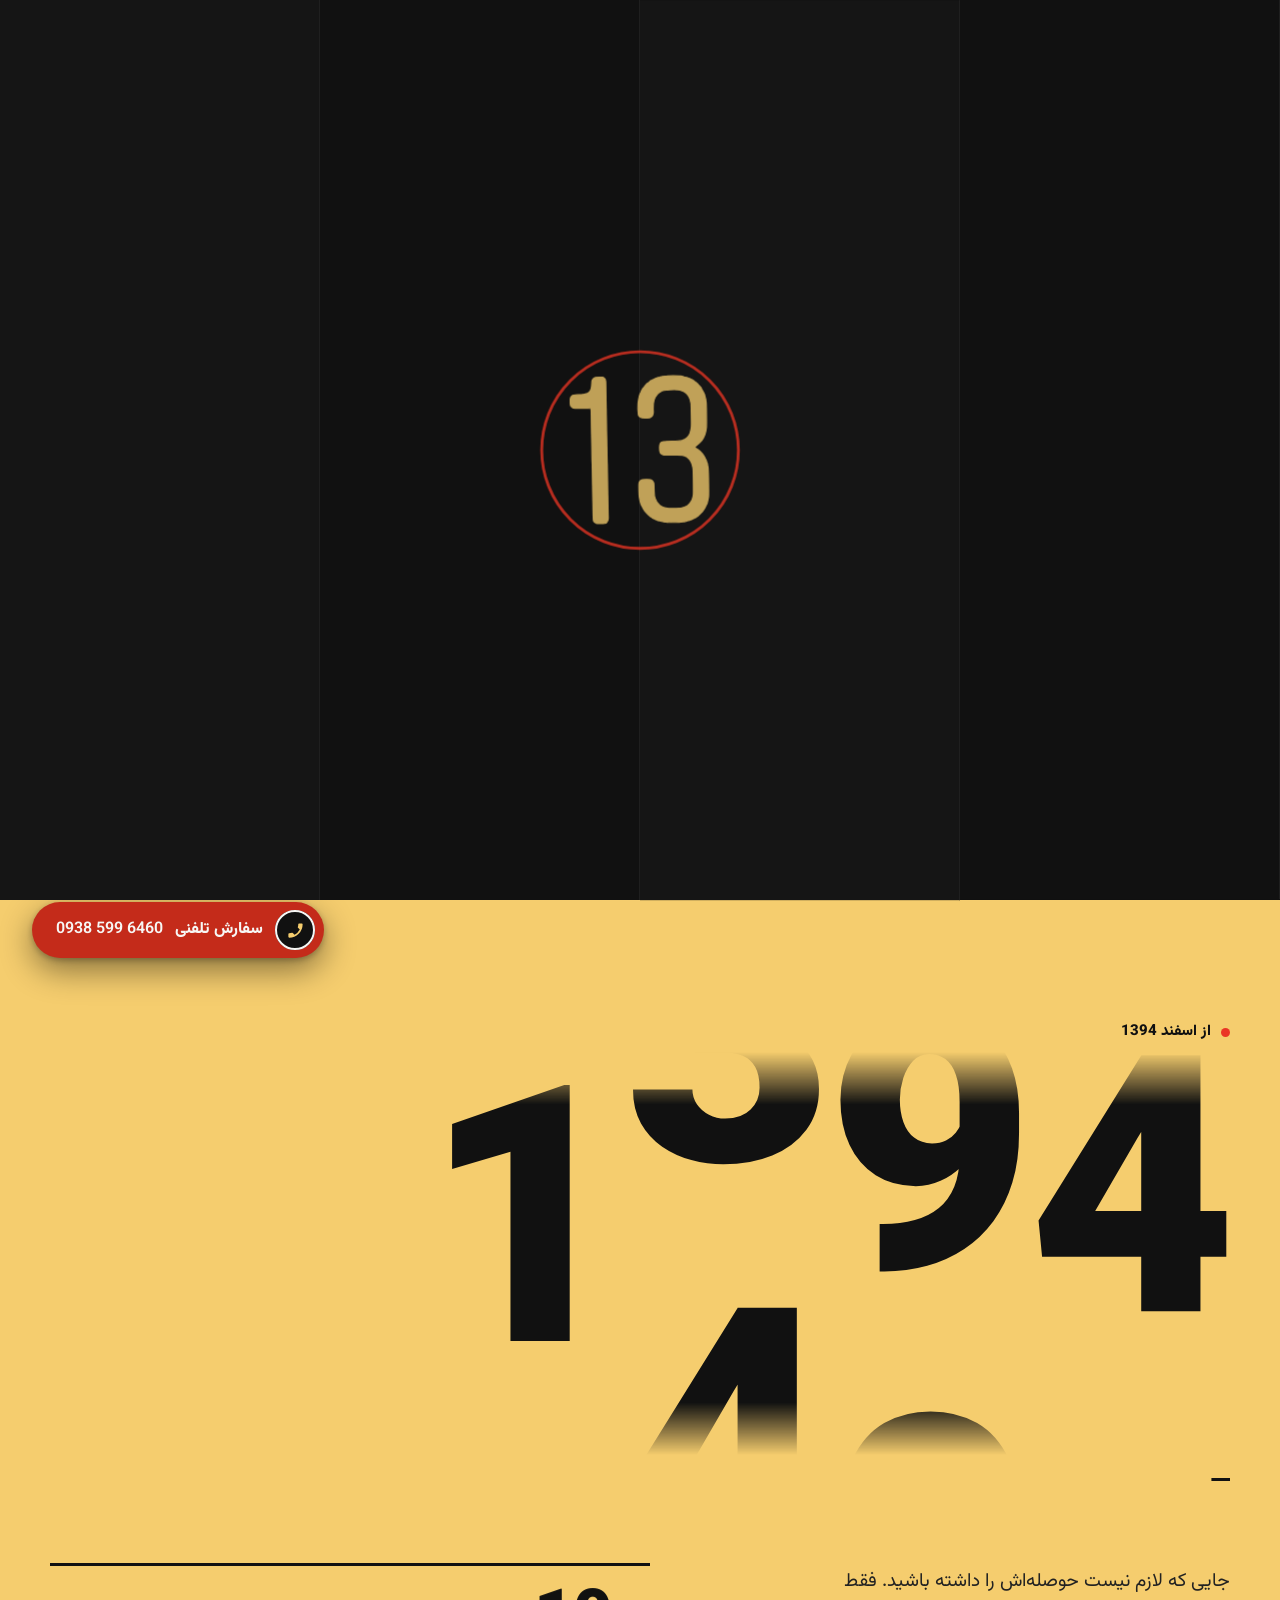
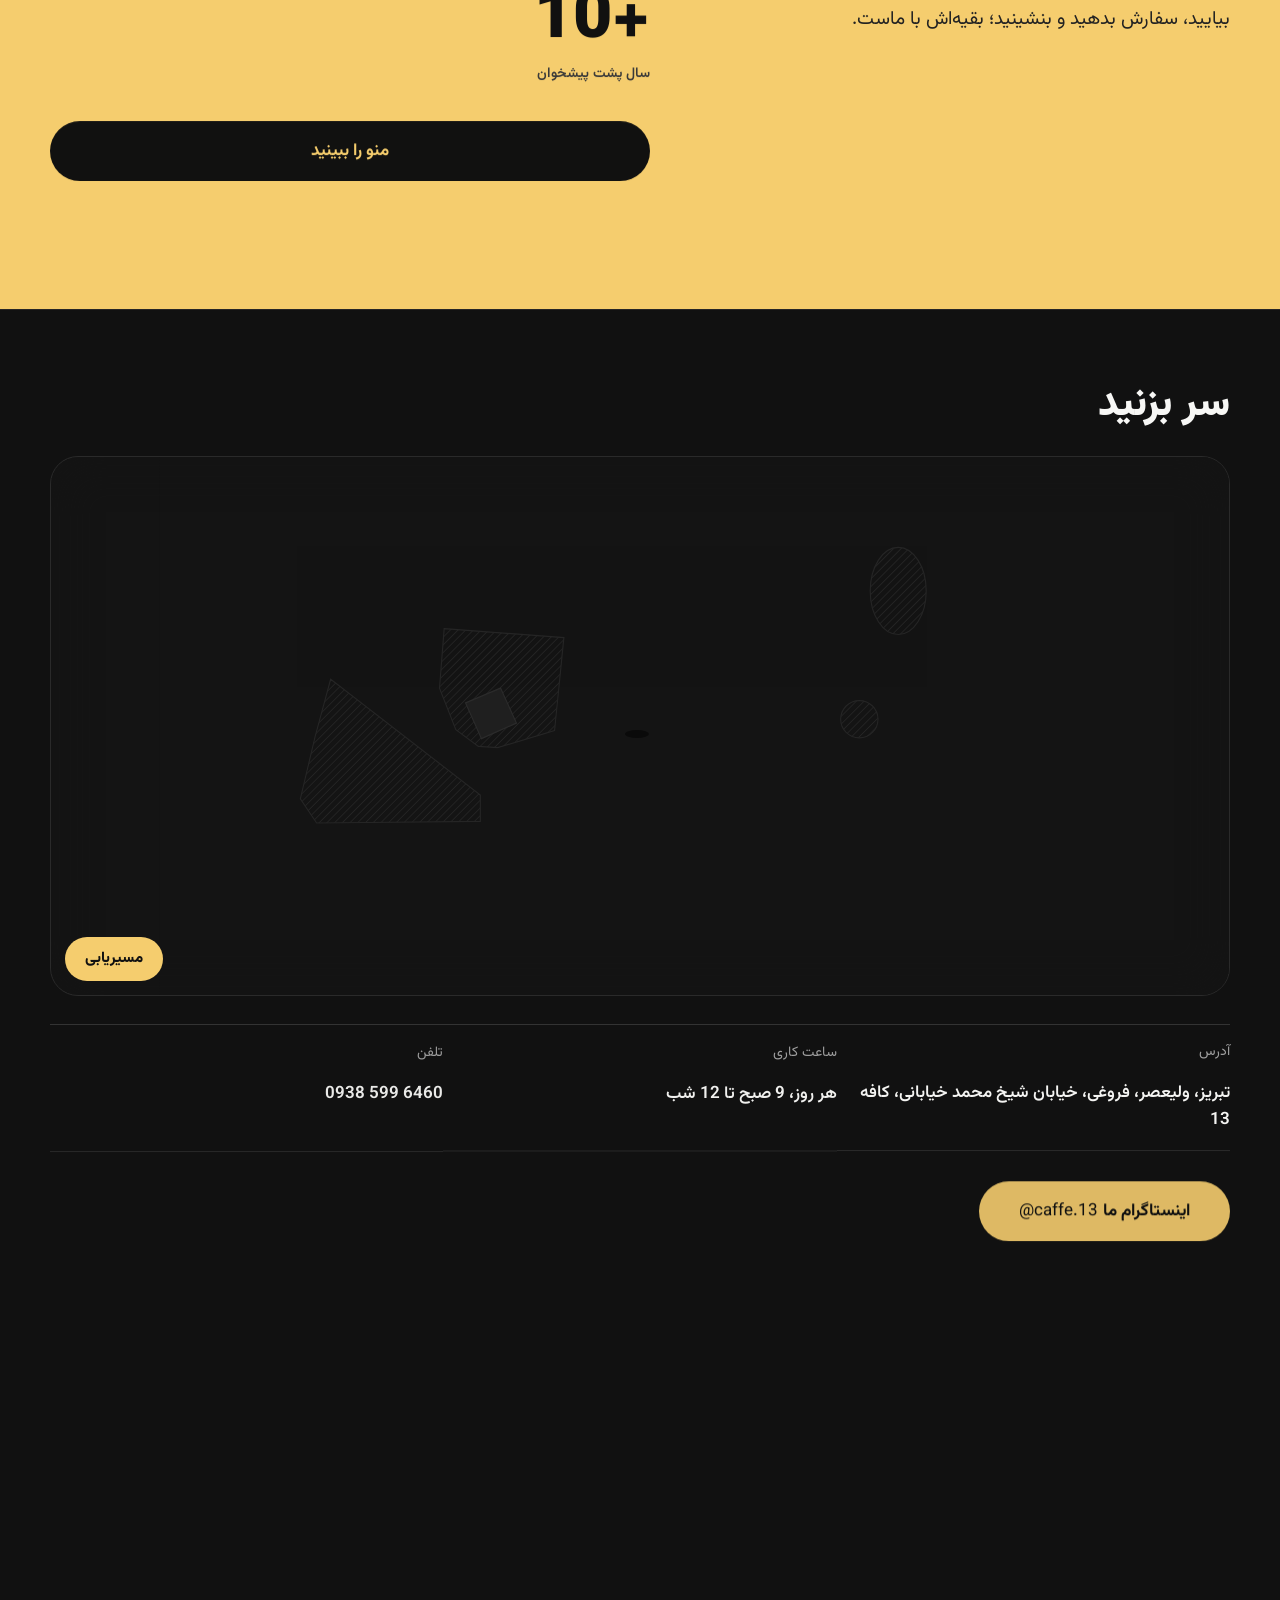
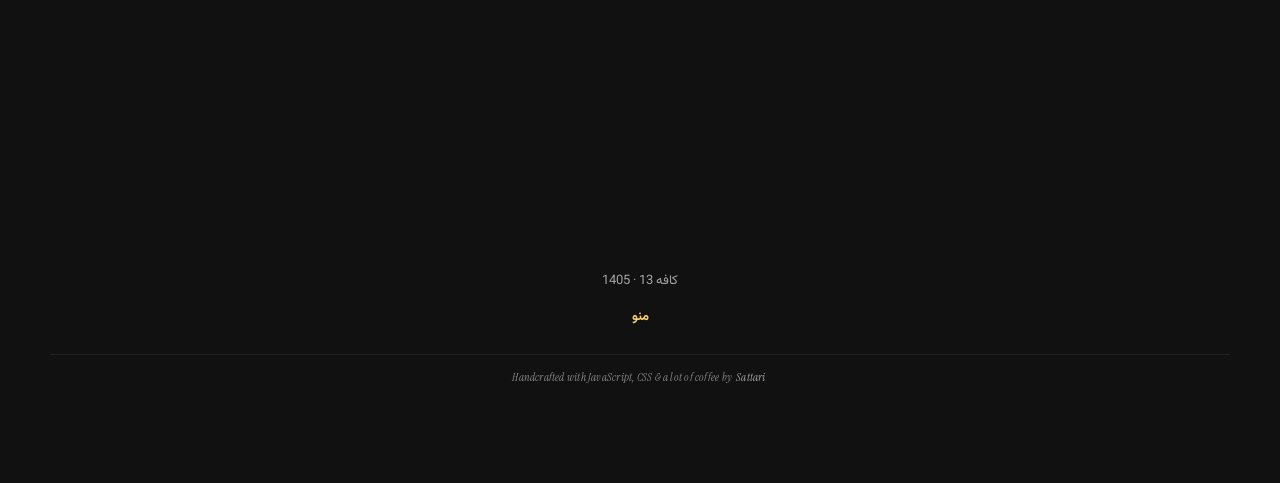
<file: index.html>
<!doctype html>
<html lang="fa" dir="rtl" data-page="home" data-base="">
<head>
<meta charset="utf-8">
<meta name="viewport" content="width=device-width, initial-scale=1, maximum-scale=1, minimum-scale=1, user-scalable=no, viewport-fit=cover">
<title>کافه 13 تبریز | قهوه، برگر و صبحانه</title>
<meta name="description" content="کافه 13 در تبریز: قهوه و نوشیدنی، برگر و پیتزای دیترویتی، و صبحانه. آدرس، ساعت کاری و منو. Cafe 13 Tabriz.">
<meta name="theme-color" content="#111111">
<meta property="og:title" content="کافه 13 تبریز">
<meta property="og:description" content="قهوه، برگر و صبحانه در تبریز">
<meta property="og:image" content="https://caffe13.ir/assets/brand/logo-1024.png">
<meta property="og:url" content="https://caffe13.ir/">
<meta property="og:type" content="website">
<meta property="og:site_name" content="کافه 13 تبریز">
<meta property="og:locale" content="fa_IR">
<meta property="og:locale:alternate" content="en_US">
<meta name="twitter:card" content="summary">
<script type="application/ld+json">{
  "@context": "https://schema.org",
  "@type": "CafeOrCoffeeShop",
  "@id": "https://caffe13.ir/#cafe",
  "name": "کافه 13",
  "alternateName": "Cafe 13",
  "url": "https://caffe13.ir/",
  "image": "https://caffe13.ir/assets/brand/logo-1024.png",
  "logo": "https://caffe13.ir/assets/brand/logo-1024.png",
  "description": "قهوه و نوشیدنی، برگر و صبحانه در تبریز",
  "servesCuisine": [
    "Coffee",
    "Burgers",
    "Breakfast"
  ],
  "hasMenu": "https://caffe13.ir/menu/",
  "address": {
    "@type": "PostalAddress",
    "streetAddress": "تبریز، ولیعصر، فروغی، خیابان شیخ محمد خیابانی، کافه 13",
    "addressLocality": "تبریز",
    "addressRegion": "آذربایجان شرقی",
    "addressCountry": "IR"
  },
  "openingHoursSpecification": [
    {
      "@type": "OpeningHoursSpecification",
      "opens": "09:00",
      "closes": "00:00",
      "dayOfWeek": [
        "Monday",
        "Tuesday",
        "Wednesday",
        "Thursday",
        "Friday",
        "Saturday",
        "Sunday"
      ]
    }
  ],
  "telephone": "+989385996460",
  "sameAs": [
    "https://www.instagram.com/caffe.13"
  ],
  "hasMap": "https://nshn.ir/basbAyZIeCO75A"
}</script>
<link rel="canonical" href="https://caffe13.ir/">
<link rel="icon" href="assets/brand/favicon.ico" sizes="any">
<link rel="icon" href="assets/brand/logo.svg" type="image/svg+xml">
<link rel="apple-touch-icon" href="assets/brand/apple-touch-icon.png">
<link rel="manifest" href="manifest.webmanifest">
<link rel="preload" href="assets/fonts/Vazirmatn-var.woff2" as="font" type="font/woff2" crossorigin>
<link rel="stylesheet" href="assets/vendor/lenis.css?v=189d8e18">
<link rel="stylesheet" href="css/site.css?v=52aa7f7f">
<script>(function(d){d.classList.add('js');if(!matchMedia('(prefers-reduced-motion: reduce)').matches){d.classList.add('is-loading');setTimeout(function(){d.classList.remove('is-loading')},9000)}})(document.documentElement)</script>
</head>
<body>

<!-- Loader: panels, the circle drawn, then the 13 drawn and filled -->
<div class="loader" aria-hidden="true">
  <div class="loader__panels"><i></i><i></i><i></i><i></i></div>
  <svg class="loader__mark" viewBox="0 0 1000 1000">
    <circle class="loader__circle" cx="500" cy="500" r="480" pathLength="1" />
    <path class="loader__glyph" pathLength="1" fill-rule="evenodd" d="M291.7 858.7C286.3 857.7 284.6 857.1 283.5 856.0C282.8 855.4 281.7 854.6 281.0 854.3C278.4 853.0 274.1 848.1 273.1 845.5C271.4 840.6 271.2 837.5 270.6 794.9C270.4 781.8 270.0 761.6 269.7 750.0C269.4 738.4 269.0 721.0 268.9 711.2C268.7 701.4 268.5 685.2 268.3 675.2C268.1 665.1 267.8 645.6 267.6 631.7C267.4 617.8 267.1 601.8 267.0 596.1C266.8 590.4 266.6 582.6 266.6 578.8C266.6 575.0 266.5 569.3 266.3 566.1C265.6 553.1 265.3 542.6 265.0 519.7C264.9 506.5 264.7 490.8 264.6 484.8C264.4 478.9 264.2 465.6 264.0 455.4C263.9 445.2 263.6 431.4 263.4 424.9C262.9 404.5 262.5 380.3 262.3 355.9C262.2 343.0 262.0 331.7 262.0 330.8C261.9 329.9 261.8 323.1 261.7 315.8C261.4 301.2 261.3 299.7 259.8 297.7C258.1 295.4 259.4 295.5 242.7 295.5C238.0 295.4 229.9 295.6 224.8 295.7C201.2 296.5 179.9 296.2 174.0 295.1C170.8 294.4 165.6 290.4 163.5 287.0C163.0 286.2 162.4 285.3 162.3 285.1C162.1 284.8 161.4 283.3 160.8 281.7C159.3 277.8 158.9 272.2 159.1 258.9C159.2 249.3 159.2 249.0 160.0 247.4C160.4 246.5 161.0 245.0 161.3 243.9C161.9 241.8 162.5 240.9 166.8 236.6C172.0 231.3 173.8 230.9 195.1 230.4C213.0 230.1 218.7 229.7 222.4 228.8C223.9 228.5 227.0 227.8 229.3 227.4C233.4 226.7 239.9 224.7 241.3 223.8C241.7 223.5 242.2 223.3 242.5 223.3C243.8 223.3 249.6 219.9 250.9 218.3C251.6 217.4 252.4 216.6 252.6 216.4C253.5 215.6 256.9 210.7 256.9 210.1C256.9 209.9 257.5 209.1 258.2 208.3C259.0 207.5 259.5 206.6 259.5 206.4C259.5 205.7 261.1 200.3 261.8 198.7C262.3 197.5 262.6 195.9 262.8 192.3C262.9 189.6 263.2 187.2 263.4 186.9C263.5 186.6 263.7 184.2 263.9 181.6C264.0 179.1 264.2 176.4 264.4 175.8C264.6 175.2 264.7 172.8 264.7 170.5C264.7 165.0 265.1 162.8 266.7 159.1C269.3 153.0 272.9 148.6 276.2 147.6C277.1 147.3 278.5 146.8 279.4 146.3C281.8 145.1 285.0 144.8 300.3 144.6C312.8 144.4 313.9 144.5 316.9 145.1C321.1 145.9 321.4 146.0 324.0 148.3C325.2 149.4 326.5 150.4 326.8 150.5C328.7 151.1 331.4 158.0 332.2 164.4C332.4 165.8 332.7 176.7 332.9 188.6C333.1 200.5 333.3 214.5 333.4 219.8C333.8 242.2 334.2 269.2 334.4 279.4C334.4 285.5 334.7 296.0 334.9 302.8C335.1 309.7 335.2 318.0 335.2 321.3C335.2 324.6 335.3 331.0 335.5 335.6C335.7 340.3 336.0 357.3 336.2 373.5C336.4 389.6 336.6 407.6 336.8 413.4C336.9 419.2 337.3 437.5 337.6 454.2C337.8 470.9 338.1 484.8 338.2 485.2C338.3 485.6 338.5 499.0 338.7 514.9C339.1 545.5 339.5 564.1 340.0 570.0C340.2 571.9 340.4 579.7 340.4 587.3C340.4 594.8 340.6 604.4 340.7 608.6C341.0 618.0 341.9 671.5 342.1 696.5C342.2 706.7 342.4 718.3 342.6 722.2C342.9 729.2 343.2 746.8 343.9 793.6C344.1 806.8 344.4 820.2 344.6 823.4C344.8 827.6 344.8 830.5 344.6 834.0C343.9 842.6 343.1 845.4 340.0 848.7C339.3 849.5 338.4 850.6 338.2 851.1C337.0 853.4 331.2 857.1 328.8 857.1C328.1 857.1 326.3 857.5 324.8 858.0L322.1 858.8L307.7 858.9C299.1 859.0 292.7 858.9 291.7 858.7ZM636.6 852.3C634.6 852.1 630.5 851.9 627.3 851.7C624.2 851.5 621.3 851.2 620.7 851.1C620.2 850.9 618.2 850.6 616.4 850.4C612.2 849.9 608.5 849.2 607.0 848.4C605.8 847.8 602.5 847.0 599.8 846.6C598.9 846.5 597.4 846.1 596.4 845.8C595.4 845.4 593.0 844.9 591.0 844.7C588.4 844.3 586.8 843.9 585.0 843.1C583.7 842.5 582.0 841.8 581.4 841.6C580.7 841.4 579.9 841.0 579.6 840.6C579.2 840.3 578.1 839.7 577.1 839.4C576.0 839.0 574.9 838.4 574.5 838.1C574.1 837.7 572.8 837.0 571.6 836.6C570.4 836.2 569.1 835.6 568.9 835.4C568.3 834.9 561.9 831.8 560.8 831.4C560.4 831.3 559.6 830.8 559.0 830.4C557.4 828.9 554.8 827.2 553.1 826.3C552.3 825.9 551.2 825.1 550.7 824.7C550.3 824.2 549.2 823.3 548.3 822.7C542.1 818.7 519.7 794.9 519.7 792.3C519.7 792.1 519.4 791.7 519.0 791.3C518.6 791.0 517.9 789.8 517.4 788.6C516.8 787.5 516.2 786.2 515.9 785.9C515.2 785.2 511.9 778.7 510.4 775.3C509.8 774.1 508.9 772.3 508.2 771.4C507.6 770.4 506.7 768.5 506.3 767.1C505.8 765.7 504.7 762.9 503.9 761.0C503.0 758.9 502.0 755.8 501.5 753.6C501.0 751.4 500.4 749.0 500.2 748.2C499.5 746.1 499.4 745.3 498.9 741.7C498.6 739.8 498.1 737.1 497.8 735.6C495.7 726.2 495.5 724.7 495.4 716.2C495.4 712.9 495.3 709.2 495.1 707.9C494.5 702.6 494.1 666.7 494.7 664.1C495.5 660.2 497.0 655.4 497.7 654.5C498.1 654.1 499.2 652.6 500.2 651.3C501.3 649.9 502.4 648.8 503.3 648.3C504.0 648.0 505.1 647.2 505.8 646.6C508.3 644.3 513.1 643.7 532.0 643.6C549.0 643.5 549.1 643.5 554.6 646.2C556.9 647.4 558.0 648.3 561.3 651.5C565.1 655.3 565.2 655.3 565.7 657.6C566.1 658.8 566.5 660.6 566.8 661.6C567.8 665.7 567.9 667.5 568.2 681.3C568.8 711.4 569.3 719.5 571.0 725.9C571.5 727.6 572.1 730.2 572.4 731.7C573.4 736.6 575.1 740.8 577.7 745.0C578.3 746.0 579.1 747.3 579.4 748.1C580.3 750.2 582.1 753.5 582.7 754.2C583.1 754.6 583.6 755.4 583.9 756.0C584.7 757.6 586.1 759.4 588.4 761.6C589.5 762.7 590.6 764.1 591.0 764.7C591.4 765.4 593.1 766.9 595.2 768.4C597.2 769.8 599.3 771.5 599.8 772.0C600.4 772.6 602.5 773.9 604.6 775.0C606.7 776.1 609.7 777.7 611.2 778.5C614.6 780.3 621.0 782.0 632.8 784.2C643.3 786.2 694.0 785.0 701.4 782.7C702.7 782.2 705.5 781.7 707.5 781.4C709.5 781.1 711.7 780.6 712.3 780.3C713.0 780.1 714.6 779.5 716.1 779.0C718.5 778.3 721.5 776.8 723.9 775.2C724.5 774.8 725.7 774.2 726.7 773.9C728.7 773.2 731.4 771.5 733.2 769.8C733.9 769.0 735.0 768.0 735.6 767.6C739.3 764.8 743.6 760.3 745.4 757.5C746.4 755.9 747.7 753.8 748.4 753.0C750.9 749.8 756.2 737.4 757.6 731.5C758.0 729.9 758.5 728.1 758.7 727.4C758.9 726.7 759.3 724.8 759.5 723.3C759.7 721.8 760.1 719.1 760.4 717.4C761.2 711.7 761.1 685.5 760.2 631.7C759.8 611.6 759.1 592.0 758.6 589.5C758.4 588.6 757.9 586.2 757.6 584.2C757.2 582.2 756.7 580.1 756.5 579.5C756.3 578.9 755.7 576.6 755.3 574.3C754.9 572.0 754.2 569.5 753.7 568.4C752.2 565.0 751.4 563.3 750.6 560.9C750.1 559.7 749.5 558.2 749.1 557.7C748.5 556.8 746.9 554.0 744.8 549.7C743.7 547.5 737.2 540.6 733.9 538.1C733.0 537.5 731.3 536.1 730.0 534.9C728.5 533.6 727.1 532.6 726.1 532.2C725.2 531.9 723.7 531.1 722.9 530.5C722.0 529.9 720.5 529.2 719.7 528.9C718.8 528.7 717.7 528.2 717.3 528.0C716.9 527.7 715.1 527.1 713.3 526.7C711.4 526.2 708.9 525.5 707.6 525.0C704.3 523.9 692.2 523.7 652.4 524.2L621.0 524.6L615.7 523.7C609.9 522.8 608.6 522.3 605.8 520.4C602.4 518.1 600.4 515.8 598.4 512.1C595.6 506.8 595.3 504.2 595.3 487.9C595.4 476.9 595.8 474.1 598.5 468.8C600.6 464.5 601.0 464.1 605.2 461.8C612.6 457.7 612.3 457.7 655.1 456.9C690.4 456.2 694.2 455.9 705.9 452.8C706.6 452.6 708.0 452.0 708.9 451.5C709.8 451.0 711.8 450.2 713.4 449.7C715.0 449.2 716.7 448.4 717.4 447.9C718.1 447.4 719.6 446.4 720.8 445.8C722.0 445.2 723.5 444.3 724.0 443.8C724.6 443.3 725.9 442.5 726.8 442.0C728.1 441.4 728.8 440.7 730.2 438.7C731.2 437.3 733.0 435.2 734.2 434.1C735.3 432.9 736.6 431.4 736.9 430.8C737.2 430.2 737.7 429.5 738.0 429.2C738.3 429.0 739.0 427.9 739.5 426.8C740.7 424.4 741.3 423.3 742.8 421.1C743.7 419.8 744.2 418.7 744.5 416.9C745.4 412.2 745.9 410.2 746.7 407.6C747.2 406.2 747.7 404.0 747.9 402.8C748.1 401.6 748.6 399.5 748.9 398.2C751.1 389.5 751.6 377.0 750.8 350.7C750.7 344.7 750.4 331.2 750.2 320.6C749.7 293.0 749.2 273.1 748.9 271.8C748.7 271.2 748.2 269.0 747.6 267.0C746.8 263.7 746.4 262.3 745.3 257.1C745.1 256.4 744.9 254.9 744.7 253.7C744.5 252.6 743.9 251.0 743.5 250.2C743.0 249.4 742.2 247.8 741.8 246.6C740.2 242.6 736.3 235.5 734.8 233.6C733.9 232.5 732.2 230.5 731.0 229.1C729.8 227.6 728.8 226.3 728.8 226.2C728.8 226.1 727.9 225.3 726.7 224.5C725.6 223.6 724.3 222.4 723.8 221.8C723.4 221.3 722.3 220.3 721.5 219.7C720.6 219.2 719.1 218.0 718.2 217.2C717.2 216.5 715.9 215.6 715.3 215.3C713.5 214.6 710.8 213.4 708.3 212.2C707.1 211.6 705.5 210.9 704.8 210.7C704.0 210.5 703.1 210.1 702.7 209.8C701.2 208.9 685.3 205.6 682.5 205.6C681.6 205.6 679.6 205.4 678.1 205.2C674.8 204.8 665.6 204.8 648.7 205.2C634.2 205.6 631.6 205.8 624.6 207.1C621.8 207.7 618.2 208.4 616.7 208.6C611.5 209.6 602.2 213.3 600.4 215.1C600.0 215.5 599.1 216.0 598.4 216.2C597.7 216.4 596.6 216.9 596.0 217.4C595.4 217.8 594.1 218.7 593.2 219.3C588.8 222.2 581.2 230.8 578.0 236.4C577.5 237.3 576.3 238.8 575.4 239.9C573.8 241.7 572.1 245.4 572.1 246.9C572.1 247.2 571.8 247.9 571.4 248.4C570.1 250.0 567.6 258.0 567.0 262.1C566.8 264.1 566.3 266.6 565.9 267.7C565.4 269.3 565.1 271.4 564.8 277.1C564.3 285.2 564.2 311.6 564.6 314.5C564.9 316.7 564.2 321.7 563.3 324.0C562.9 324.9 562.4 326.6 562.2 327.7C561.1 332.4 558.5 335.9 554.4 338.1C552.8 339.0 551.3 339.9 551.2 340.0C551.1 340.2 550.1 340.8 548.9 341.4C545.9 342.9 540.2 343.3 523.3 343.4C508.7 343.4 507.5 343.2 503.7 340.5C503.2 340.1 501.6 339.2 500.2 338.4C496.4 336.3 495.6 335.5 493.6 331.4L491.9 327.9L491.3 322.1C490.5 314.7 489.8 277.7 490.3 271.8C490.7 267.2 491.5 261.9 491.9 260.6C492.1 260.1 492.4 258.0 492.6 256.0C492.9 252.7 493.3 250.5 495.5 241.3C495.8 239.9 496.2 238.0 496.4 237.2C496.6 236.4 497.5 234.0 498.3 231.7C499.2 229.5 500.5 226.3 501.1 224.6C501.7 222.9 502.7 220.8 503.3 219.9C503.8 219.0 504.6 217.5 504.9 216.6C505.2 215.6 505.7 214.5 505.9 214.1C506.1 213.8 506.8 212.5 507.3 211.2C508.2 209.0 509.4 206.8 511.0 204.4C511.5 203.7 512.3 202.1 512.8 200.9C513.5 199.3 514.1 198.5 515.0 197.9C515.7 197.4 516.5 196.4 517.1 195.3C517.6 194.3 518.7 192.9 519.4 192.1C520.1 191.4 521.3 190.1 522.0 189.1C522.6 188.1 524.0 186.5 525.1 185.5C527.9 182.8 531.8 178.7 532.6 177.5C533.0 176.9 534.2 175.8 535.2 175.1C536.2 174.4 537.2 173.5 537.4 173.2C537.6 172.9 538.7 172.2 539.7 171.6C540.7 171.0 542.3 169.8 543.3 168.9C544.3 167.9 545.7 166.9 546.5 166.5C547.2 166.1 548.2 165.3 548.6 164.7C549.3 163.7 553.6 160.7 554.4 160.6C554.6 160.6 556.4 159.7 558.5 158.5C560.7 157.4 563.3 156.1 564.4 155.8C565.5 155.4 566.8 154.8 567.2 154.3C567.6 153.9 568.8 153.2 569.7 152.9C570.6 152.5 572.2 151.8 573.1 151.3C574.1 150.8 575.6 150.1 576.6 149.8C577.6 149.5 578.7 149.0 579.0 148.8C579.4 148.6 580.7 148.2 581.9 147.9C583.2 147.6 584.7 147.0 585.4 146.5C586.3 145.9 587.2 145.6 588.9 145.4C593.4 144.9 595.8 144.4 597.2 143.6C598.0 143.2 599.9 142.6 602.3 142.2C604.4 141.8 606.8 141.3 607.5 141.1C609.3 140.4 612.7 140.0 621.9 139.5C626.5 139.2 630.5 138.7 631.6 138.5C633.7 137.8 645.2 137.4 661.6 137.4C675.4 137.4 694.2 138.2 697.6 138.9C698.5 139.1 701.3 139.5 703.9 139.8C707.7 140.2 708.8 140.4 710.7 141.2C712.1 141.9 714.2 142.4 716.6 142.9C718.7 143.2 720.8 143.7 721.3 143.9C722.4 144.5 724.5 145.0 727.9 145.4C729.2 145.6 730.6 146.0 731.1 146.4C732.0 147.0 734.7 148.0 735.5 148.0C735.7 148.0 736.6 148.4 737.5 148.8C738.3 149.2 740.0 149.9 741.2 150.3C742.4 150.7 743.5 151.2 743.7 151.5C744.0 151.7 745.0 152.4 746.1 152.9C747.2 153.5 748.4 154.2 748.9 154.5C749.3 154.8 750.7 155.4 752.0 155.8C753.3 156.2 754.5 156.7 754.7 157.0C754.9 157.2 755.7 157.7 756.3 158.1C757.8 158.8 761.6 161.4 762.7 162.5C763.1 162.9 763.6 163.2 763.7 163.2C763.9 163.2 764.5 163.7 765.2 164.2C765.9 164.8 767.2 165.6 768.1 166.0C769.1 166.4 770.5 167.5 771.7 168.8C772.7 169.9 775.1 171.8 776.9 173.1C779.7 175.0 780.3 175.6 781.2 177.2C781.8 178.3 782.6 179.3 783.1 179.5C783.6 179.8 784.4 180.5 784.8 181.1C785.3 181.6 786.5 183.0 787.5 184.2C788.6 185.3 790.0 186.9 790.7 187.8C791.4 188.7 792.4 189.8 792.8 190.1C793.2 190.5 793.8 191.1 794.1 191.5C794.4 191.8 795.1 192.6 795.6 193.1C796.2 193.7 797.0 194.9 797.5 195.9C797.9 196.9 798.5 197.9 798.8 198.1C799.0 198.3 799.6 199.3 800.1 200.3C800.5 201.2 801.2 202.4 801.5 202.8C801.9 203.3 802.3 204.2 802.5 204.9C802.8 205.5 803.4 206.6 803.9 207.2C804.5 207.8 805.2 208.8 805.4 209.4C806.5 212.4 808.5 216.5 809.0 217.1C810.0 218.1 812.2 222.6 812.7 224.5C813.0 225.4 813.5 226.7 814.0 227.4C814.4 228.0 814.9 229.1 815.0 229.8C815.4 232.1 816.7 237.8 817.4 239.8C818.5 243.4 820.2 250.6 820.4 252.4C820.6 253.4 821.0 255.8 821.3 257.8C822.3 263.2 822.5 264.8 822.9 269.4C824.1 284.7 825.0 382.5 824.0 388.2C823.8 389.7 823.4 392.4 823.2 394.3C822.7 399.3 822.3 402.3 821.7 404.3C821.5 405.3 820.8 408.3 820.3 411.0C818.7 418.5 815.6 427.9 814.1 429.8C813.8 430.2 813.3 431.4 813.0 432.4C812.7 433.4 812.1 434.9 811.6 435.7C811.1 436.5 810.3 437.9 809.9 438.8C807.8 442.8 806.8 444.7 805.6 446.5C804.9 447.5 803.8 449.1 803.2 450.1C802.5 451.0 801.2 452.7 800.2 453.8C799.3 455.0 798.0 456.5 797.4 457.3C795.3 460.3 791.3 464.5 787.1 468.1C779.4 474.7 775.5 477.8 773.4 478.9C771.6 479.8 767.5 482.9 767.1 483.6C765.6 486.2 768.8 489.9 774.8 492.8C779.0 494.9 783.4 497.8 785.6 500.0C786.4 500.9 787.9 502.2 788.9 502.8C791.3 504.3 804.4 517.6 805.1 519.2C805.4 519.9 806.0 521.0 806.5 521.5C806.9 522.0 807.5 522.9 807.8 523.5C808.1 524.1 808.6 524.7 809.0 524.9C809.3 525.1 809.9 525.7 810.3 526.4C810.7 527.1 811.3 527.9 811.6 528.3C811.9 528.6 812.5 529.7 812.8 530.7C813.2 531.7 814.3 533.7 815.3 535.2C816.3 536.7 817.3 538.4 817.5 538.9C817.7 539.5 818.3 540.6 818.7 541.5C821.2 546.2 822.9 550.0 823.4 551.5C824.9 556.9 825.3 558.1 825.8 558.8C826.1 559.3 826.5 560.3 826.7 561.0C827.0 561.8 827.5 563.5 828.0 564.7C828.5 566.0 829.0 568.0 829.2 569.2C829.5 573.0 830.3 578.0 830.8 579.3C831.0 580.1 831.4 581.7 831.6 583.1C831.8 584.4 832.1 585.8 832.1 586.1C832.2 586.5 832.4 590.2 832.6 594.4C832.8 598.6 833.1 604.1 833.2 606.7C833.6 612.6 834.1 630.3 834.3 644.8C835.3 710.9 835.3 715.7 834.5 725.9C834.3 728.3 833.9 731.2 833.5 732.2C833.2 733.3 832.5 736.5 832.1 739.3C831.6 742.2 830.9 745.6 830.5 746.9C830.1 748.3 829.6 750.3 829.5 751.5C829.3 753.6 826.7 761.9 825.9 762.8C825.3 763.6 823.9 766.4 823.7 767.6C823.6 768.2 823.1 769.3 822.6 769.9C822.1 770.5 821.1 772.2 820.4 773.8C819.7 775.3 818.8 777.2 818.4 778.0C818.0 778.8 816.8 780.9 815.8 782.6C814.7 784.4 813.3 787.0 812.6 788.5C811.9 790.0 810.6 791.9 809.5 793.0C808.5 794.1 807.7 795.2 807.7 795.4C807.7 795.6 807.2 796.2 806.6 796.8C805.1 798.5 804.1 799.7 803.2 800.9C802.8 801.5 801.2 803.4 799.7 805.0C790.7 814.5 788.8 816.4 788.5 816.4C788.3 816.4 787.1 817.3 785.8 818.4C782.4 821.4 781.2 822.4 780.0 823.0C779.4 823.3 778.0 824.4 776.9 825.5C775.8 826.6 774.1 827.9 772.8 828.5C771.6 829.1 770.5 829.8 770.2 830.1C770.0 830.4 769.1 830.9 768.2 831.2C767.2 831.5 765.9 832.0 765.2 832.5C764.4 832.9 763.1 833.4 762.2 833.7C761.3 834.0 760.1 834.6 759.5 835.1C758.8 835.6 757.4 836.3 756.3 836.6C755.1 837.0 753.6 837.6 752.9 838.1C752.1 838.6 751.1 839.1 750.6 839.2C750.1 839.4 748.4 840.1 746.7 840.9C745.1 841.6 743.5 842.3 743.2 842.3C742.9 842.3 742.0 842.6 741.1 843.1C739.9 843.7 738.3 844.1 735.2 844.5C731.9 845.0 730.5 845.3 729.4 845.9C728.5 846.5 727.1 846.9 725.3 847.1C723.8 847.3 721.3 847.9 719.8 848.4C717.5 849.2 716.0 849.4 711.1 849.7C703.0 850.2 699.3 850.6 697.9 851.2C697.1 851.5 694.8 851.8 691.5 852.0C684.7 852.4 641.1 852.6 636.6 852.3Z" />
  </svg>
</div>

<header class="top">
  <a class="top__logo" href="" aria-label="Cafe 13"><img src="assets/brand/logo.svg" alt="" width="36" height="36"></a>
  <div class="top__end">
    <a class="top__nav" data-t="nav" href="menu/"></a>
    <a class="top__ig" data-ig href="https://www.instagram.com/caffe.13" target="_blank" rel="noopener" aria-label="Instagram">
      <svg viewBox="0 0 24 24" aria-hidden="true"><rect x="3" y="3" width="18" height="18" rx="5"/><circle cx="12" cy="12" r="4.2"/><circle cx="17.4" cy="6.6" r="1.1" class="dot"/></svg>
    </a>
    <a class="top__lang" data-lang-switch href="?lang=en">EN</a>
  </div>
</header>

<main id="top">
  <section class="hero">
    <div class="hero__film" data-film aria-hidden="true">
      <div class="hero__reel"><video class="hero__video" muted loop playsinline preload="none" disablepictureinpicture disableremoteplayback tabindex="-1"></video></div>
    </div>
    <div class="hero__inner">
      <p class="hero__kicker"><span class="hero__dot"></span><span data-t="hours"></span></p>
      <h1 class="hero__title"><span class="mask"><span data-t="name" class="hero__name"></span></span></h1>
      <p class="hero__lead" data-t="lead"></p>
      <p class="hero__notice" data-notice hidden></p>
      <nav class="hero__cats" aria-label="Menu"></nav>
    </div>
  </section>

  <section class="story" id="story" hidden>
    <div class="wrap story__wrap">
      <p class="story__since"><span data-t="storySince"></span></p>
      <div class="story__year" data-odo aria-hidden="true"></div>
      <div class="story__line" aria-hidden="true"><span class="story__rule"></span><span class="story__now" data-t="storyNow"></span></div>
      <h2 class="story__title"><span class="mask"><span data-t="storyTitle"></span></span></h2>
      <div class="story__body" data-story-body></div>
      <div class="story__stats">
        <div class="stat"><p class="stat__num" data-stat-years></p><p class="stat__lbl" data-t="statYears"></p></div>      </div>
      <a class="btn btn--dark story__cta" href="menu/">
        <span class="btn__fill"></span>
        <span class="btn__txt"><span class="btn__a"><b data-t="storyCta"></b></span><span class="btn__b" aria-hidden="true"><b data-t="storyCta"></b></span></span>
      </a>
    </div>
  </section>

  <section class="visit" id="visit">
    <div class="wrap">
      <h2 class="visit__title"><span class="mask"><span data-t="visitTitle"></span></span></h2>
      <figure class="map" data-map>
        <svg class="map__svg" viewBox="152 -30 1560 1300" preserveAspectRatio="xMidYMid slice" role="img" data-t-aria="mapLabel">
          <defs>
            <pattern id="c13hatch" width="14" height="14" patternUnits="userSpaceOnUse" patternTransform="rotate(45)"><line x1="0" y1="0" x2="0" y2="14" stroke="#272727" stroke-width="4"/></pattern>
          </defs>
          <g class="map__world">
            <rect x="-300" y="-300" width="2800" height="2000" fill="#141414"/>

            <g class="map__parks">
              <polygon points="140,492 525,790 525,858 104,862 62,800 100,640"/>
              <polygon points="432,362 740,385 716,624 570,668 520,665 462,622 420,515"/>
              <polygon class="map__field" points="487,553 577,515 618,605 528,645"/>
              <ellipse cx="1600" cy="265" rx="72" ry="112"/>
              <circle cx="1500" cy="595" r="48"/>
            </g>

            <g class="map__roads">
              <!-- minor streets -->
              <path class="r1" pathLength="1" d="M845,370 L1520,400"/>
              <path class="r1" pathLength="1" d="M870,472 L1145,488"/>
              <path class="r1" pathLength="1" d="M1222,490 L1557,517"/>
              <path class="r1" pathLength="1" d="M425,235 L400,520"/>
              <path class="r1" pathLength="1" d="M425,235 L725,258"/>
              <path class="r1" pathLength="1" d="M1610,598 L1900,620"/>
              <path class="r1" pathLength="1" d="M1600,785 L1996,805"/>
              <path class="r1" pathLength="1" d="M1045,830 L1535,862"/>
              <path class="r1" pathLength="1" d="M1030,915 L1525,970"/>
              <path class="r1" pathLength="1" d="M1590,985 L1996,1010"/>
              <path class="r1" pathLength="1" d="M600,1100 L1510,1170"/>
              <path class="r1" pathLength="1" d="M0,940 L550,985"/>
              <path class="r1" pathLength="1" d="M175,960 L160,1200"/>
              <path class="r1" pathLength="1" d="M0,1185 L430,1220"/>
              <path class="r1" pathLength="1" d="M1050,668 L1030,915 L1022,1125"/>
              <path class="r1" pathLength="1" d="M1910,450 L1880,990"/>
              <path class="r1" pathLength="1" d="M820,1125 L810,1258"/>
              <path class="r1" pathLength="1" d="M1700,118 L1996,128"/>
              <path class="r1" pathLength="1" d="M0,200 L120,205"/>
              <path class="r1" pathLength="1" d="M480,0 L478,70"/>
              <path class="r1" pathLength="1" d="M728,0 L722,50"/>
              <path class="r1" pathLength="1" d="M965,0 L955,70"/>
              <!-- secondary -->
              <path class="r2 hot" pathLength="1" d="M840,120 L825,325 L910,640"/>
              <path class="r2" pathLength="1" d="M0,910 L100,870 L540,900 L1030,915"/>
              <path class="r2" pathLength="1" d="M130,0 L135,375"/>
              <path class="r2" pathLength="1" d="M1625,400 L1996,425"/>
              <!-- main avenues -->
              <path class="r3" pathLength="1" d="M140,25 L300,45 L700,75 L1100,100 L1480,138 L1540,165"/>
              <path class="r3 hot" pathLength="1" d="M600,742 L910,648 L1550,685"/>
              <path class="r3" pathLength="1" d="M135,375 L240,480 L490,712 L600,742"/>
              <path class="r2" pathLength="1" d="M135,375 L40,740 L100,870"/>
              <path class="r3" pathLength="1" d="M575,745 L560,1258"/>
              <path class="r3" pathLength="1" d="M1600,405 L1570,700 L1525,1258"/>
              <ellipse class="r3" pathLength="1" cx="1600" cy="265" rx="98" ry="135"/>
            </g>

            <g class="map__labels">
              <text class="lbl" x="718" y="106" data-en="Hemafar">همافر</text>
              <text class="lbl lbl--hot" x="1080" y="668" transform="rotate(2.6 1080 668)" data-en="Sheikh M. Khiabani">شیخ محمد خیابانی</text>
              <text class="lbl lbl--hot" x="868" y="500" transform="rotate(75 868 500)" data-en="Safa">صفا</text>
              <text class="lbl" x="1597" y="640" transform="rotate(88 1597 640)" data-en="Foroughi">فروغی</text>
              <text class="lbl" x="540" y="908" data-en="Nezami">نظامی</text>
              <text class="lbl lbl--sm" x="1333" y="404" data-en="Molavi">مولوی</text>
              <text class="lbl lbl--sm" x="410" y="436" transform="rotate(-84 410 436)" data-en="Aftab">آفتاب</text>
              <text class="lbl lbl--sm" x="1587" y="298" data-en="Hemafar Sq.">فلکه همافر</text>
              <text class="lbl lbl--sm" x="1938" y="442" data-en="Golbad 2">گلباد دوم</text>
              <text class="lbl lbl--sm" x="1293" y="860" data-en="Baharestan">بهارستان</text>
              <text class="lbl lbl--sm" x="1085" y="928" data-en="Arash">آرش</text>
              <text class="lbl lbl--sm" x="1725" y="998" data-en="Hadi">هادی</text>
              <text class="lbl lbl--sm" x="1802" y="620" data-en="Vida">ویدا</text>
              <text class="lbl lbl--sm" x="1668" y="797" data-en="Emergency">اورژانس</text>
              <text class="lbl lbl--sm" x="1030" y="1148" data-en="Molavi">مولوی</text>
            </g>

            <g class="map__pin" transform="translate(928 628)">
              <g class="map__pinscale">
                <circle class="map__ring" cx="0" cy="0" r="46"/>
                <circle class="map__ring map__ring--b" cx="0" cy="0" r="46"/>
                <ellipse class="map__shadow" cx="0" cy="2" rx="12" ry="4"/>
                <g class="map__pinbody">
                  <path class="map__tail" d="M-15,-34 L0,0 L15,-34 Z"/>
                  <circle class="map__head" cx="0" cy="-48" r="27"/>
                  <text class="map__num" x="0" y="-40" text-anchor="middle">13</text>
                  <g class="map__tag">
                    <rect x="-52" y="-118" width="104" height="32" rx="16"/>
                    <text x="0" y="-96" text-anchor="middle" data-t="name"></text>
                  </g>
                </g>
              </g>
            </g>
          </g>
        </svg>
        <a class="map__go" data-map-link target="_blank" rel="noopener" hidden><span data-t="directions"></span></a>
      </figure>
      <div class="visit__grid">
        <div class="visit__cell"><p class="visit__label" data-t="addressLabel"></p><p class="visit__val" data-t="address"></p></div>
        <div class="visit__cell"><p class="visit__label" data-t="hoursLabel"></p><p class="visit__val" data-t="hours"></p></div>
        <div class="visit__cell visit__cell--phone" hidden><p class="visit__label" data-t="phoneLabel"></p><p class="visit__val"><a data-phone href="#"></a></p></div>
      </div>
      <a class="btn" data-ig href="https://www.instagram.com/caffe.13" target="_blank" rel="noopener">
        <span class="btn__fill"></span>
        <span class="btn__txt"><span class="btn__a"><b data-t="igCta"></b> <span class="ltr">@caffe.13</span></span><span class="btn__b" aria-hidden="true"><b data-t="igCta"></b> <span class="ltr">@caffe.13</span></span></span>
      </a>
    </div>
  </section>
</main>

<footer class="foot">
  <svg class="foot__mark" viewBox="0 0 1000 1000" aria-hidden="true"><path pathLength="1" fill-rule="evenodd" d="M291.7 858.7C286.3 857.7 284.6 857.1 283.5 856.0C282.8 855.4 281.7 854.6 281.0 854.3C278.4 853.0 274.1 848.1 273.1 845.5C271.4 840.6 271.2 837.5 270.6 794.9C270.4 781.8 270.0 761.6 269.7 750.0C269.4 738.4 269.0 721.0 268.9 711.2C268.7 701.4 268.5 685.2 268.3 675.2C268.1 665.1 267.8 645.6 267.6 631.7C267.4 617.8 267.1 601.8 267.0 596.1C266.8 590.4 266.6 582.6 266.6 578.8C266.6 575.0 266.5 569.3 266.3 566.1C265.6 553.1 265.3 542.6 265.0 519.7C264.9 506.5 264.7 490.8 264.6 484.8C264.4 478.9 264.2 465.6 264.0 455.4C263.9 445.2 263.6 431.4 263.4 424.9C262.9 404.5 262.5 380.3 262.3 355.9C262.2 343.0 262.0 331.7 262.0 330.8C261.9 329.9 261.8 323.1 261.7 315.8C261.4 301.2 261.3 299.7 259.8 297.7C258.1 295.4 259.4 295.5 242.7 295.5C238.0 295.4 229.9 295.6 224.8 295.7C201.2 296.5 179.9 296.2 174.0 295.1C170.8 294.4 165.6 290.4 163.5 287.0C163.0 286.2 162.4 285.3 162.3 285.1C162.1 284.8 161.4 283.3 160.8 281.7C159.3 277.8 158.9 272.2 159.1 258.9C159.2 249.3 159.2 249.0 160.0 247.4C160.4 246.5 161.0 245.0 161.3 243.9C161.9 241.8 162.5 240.9 166.8 236.6C172.0 231.3 173.8 230.9 195.1 230.4C213.0 230.1 218.7 229.7 222.4 228.8C223.9 228.5 227.0 227.8 229.3 227.4C233.4 226.7 239.9 224.7 241.3 223.8C241.7 223.5 242.2 223.3 242.5 223.3C243.8 223.3 249.6 219.9 250.9 218.3C251.6 217.4 252.4 216.6 252.6 216.4C253.5 215.6 256.9 210.7 256.9 210.1C256.9 209.9 257.5 209.1 258.2 208.3C259.0 207.5 259.5 206.6 259.5 206.4C259.5 205.7 261.1 200.3 261.8 198.7C262.3 197.5 262.6 195.9 262.8 192.3C262.9 189.6 263.2 187.2 263.4 186.9C263.5 186.6 263.7 184.2 263.9 181.6C264.0 179.1 264.2 176.4 264.4 175.8C264.6 175.2 264.7 172.8 264.7 170.5C264.7 165.0 265.1 162.8 266.7 159.1C269.3 153.0 272.9 148.6 276.2 147.6C277.1 147.3 278.5 146.8 279.4 146.3C281.8 145.1 285.0 144.8 300.3 144.6C312.8 144.4 313.9 144.5 316.9 145.1C321.1 145.9 321.4 146.0 324.0 148.3C325.2 149.4 326.5 150.4 326.8 150.5C328.7 151.1 331.4 158.0 332.2 164.4C332.4 165.8 332.7 176.7 332.9 188.6C333.1 200.5 333.3 214.5 333.4 219.8C333.8 242.2 334.2 269.2 334.4 279.4C334.4 285.5 334.7 296.0 334.9 302.8C335.1 309.7 335.2 318.0 335.2 321.3C335.2 324.6 335.3 331.0 335.5 335.6C335.7 340.3 336.0 357.3 336.2 373.5C336.4 389.6 336.6 407.6 336.8 413.4C336.9 419.2 337.3 437.5 337.6 454.2C337.8 470.9 338.1 484.8 338.2 485.2C338.3 485.6 338.5 499.0 338.7 514.9C339.1 545.5 339.5 564.1 340.0 570.0C340.2 571.9 340.4 579.7 340.4 587.3C340.4 594.8 340.6 604.4 340.7 608.6C341.0 618.0 341.9 671.5 342.1 696.5C342.2 706.7 342.4 718.3 342.6 722.2C342.9 729.2 343.2 746.8 343.9 793.6C344.1 806.8 344.4 820.2 344.6 823.4C344.8 827.6 344.8 830.5 344.6 834.0C343.9 842.6 343.1 845.4 340.0 848.7C339.3 849.5 338.4 850.6 338.2 851.1C337.0 853.4 331.2 857.1 328.8 857.1C328.1 857.1 326.3 857.5 324.8 858.0L322.1 858.8L307.7 858.9C299.1 859.0 292.7 858.9 291.7 858.7ZM636.6 852.3C634.6 852.1 630.5 851.9 627.3 851.7C624.2 851.5 621.3 851.2 620.7 851.1C620.2 850.9 618.2 850.6 616.4 850.4C612.2 849.9 608.5 849.2 607.0 848.4C605.8 847.8 602.5 847.0 599.8 846.6C598.9 846.5 597.4 846.1 596.4 845.8C595.4 845.4 593.0 844.9 591.0 844.7C588.4 844.3 586.8 843.9 585.0 843.1C583.7 842.5 582.0 841.8 581.4 841.6C580.7 841.4 579.9 841.0 579.6 840.6C579.2 840.3 578.1 839.7 577.1 839.4C576.0 839.0 574.9 838.4 574.5 838.1C574.1 837.7 572.8 837.0 571.6 836.6C570.4 836.2 569.1 835.6 568.9 835.4C568.3 834.9 561.9 831.8 560.8 831.4C560.4 831.3 559.6 830.8 559.0 830.4C557.4 828.9 554.8 827.2 553.1 826.3C552.3 825.9 551.2 825.1 550.7 824.7C550.3 824.2 549.2 823.3 548.3 822.7C542.1 818.7 519.7 794.9 519.7 792.3C519.7 792.1 519.4 791.7 519.0 791.3C518.6 791.0 517.9 789.8 517.4 788.6C516.8 787.5 516.2 786.2 515.9 785.9C515.2 785.2 511.9 778.7 510.4 775.3C509.8 774.1 508.9 772.3 508.2 771.4C507.6 770.4 506.7 768.5 506.3 767.1C505.8 765.7 504.7 762.9 503.9 761.0C503.0 758.9 502.0 755.8 501.5 753.6C501.0 751.4 500.4 749.0 500.2 748.2C499.5 746.1 499.4 745.3 498.9 741.7C498.6 739.8 498.1 737.1 497.8 735.6C495.7 726.2 495.5 724.7 495.4 716.2C495.4 712.9 495.3 709.2 495.1 707.9C494.5 702.6 494.1 666.7 494.7 664.1C495.5 660.2 497.0 655.4 497.7 654.5C498.1 654.1 499.2 652.6 500.2 651.3C501.3 649.9 502.4 648.8 503.3 648.3C504.0 648.0 505.1 647.2 505.8 646.6C508.3 644.3 513.1 643.7 532.0 643.6C549.0 643.5 549.1 643.5 554.6 646.2C556.9 647.4 558.0 648.3 561.3 651.5C565.1 655.3 565.2 655.3 565.7 657.6C566.1 658.8 566.5 660.6 566.8 661.6C567.8 665.7 567.9 667.5 568.2 681.3C568.8 711.4 569.3 719.5 571.0 725.9C571.5 727.6 572.1 730.2 572.4 731.7C573.4 736.6 575.1 740.8 577.7 745.0C578.3 746.0 579.1 747.3 579.4 748.1C580.3 750.2 582.1 753.5 582.7 754.2C583.1 754.6 583.6 755.4 583.9 756.0C584.7 757.6 586.1 759.4 588.4 761.6C589.5 762.7 590.6 764.1 591.0 764.7C591.4 765.4 593.1 766.9 595.2 768.4C597.2 769.8 599.3 771.5 599.8 772.0C600.4 772.6 602.5 773.9 604.6 775.0C606.7 776.1 609.7 777.7 611.2 778.5C614.6 780.3 621.0 782.0 632.8 784.2C643.3 786.2 694.0 785.0 701.4 782.7C702.7 782.2 705.5 781.7 707.5 781.4C709.5 781.1 711.7 780.6 712.3 780.3C713.0 780.1 714.6 779.5 716.1 779.0C718.5 778.3 721.5 776.8 723.9 775.2C724.5 774.8 725.7 774.2 726.7 773.9C728.7 773.2 731.4 771.5 733.2 769.8C733.9 769.0 735.0 768.0 735.6 767.6C739.3 764.8 743.6 760.3 745.4 757.5C746.4 755.9 747.7 753.8 748.4 753.0C750.9 749.8 756.2 737.4 757.6 731.5C758.0 729.9 758.5 728.1 758.7 727.4C758.9 726.7 759.3 724.8 759.5 723.3C759.7 721.8 760.1 719.1 760.4 717.4C761.2 711.7 761.1 685.5 760.2 631.7C759.8 611.6 759.1 592.0 758.6 589.5C758.4 588.6 757.9 586.2 757.6 584.2C757.2 582.2 756.7 580.1 756.5 579.5C756.3 578.9 755.7 576.6 755.3 574.3C754.9 572.0 754.2 569.5 753.7 568.4C752.2 565.0 751.4 563.3 750.6 560.9C750.1 559.7 749.5 558.2 749.1 557.7C748.5 556.8 746.9 554.0 744.8 549.7C743.7 547.5 737.2 540.6 733.9 538.1C733.0 537.5 731.3 536.1 730.0 534.9C728.5 533.6 727.1 532.6 726.1 532.2C725.2 531.9 723.7 531.1 722.9 530.5C722.0 529.9 720.5 529.2 719.7 528.9C718.8 528.7 717.7 528.2 717.3 528.0C716.9 527.7 715.1 527.1 713.3 526.7C711.4 526.2 708.9 525.5 707.6 525.0C704.3 523.9 692.2 523.7 652.4 524.2L621.0 524.6L615.7 523.7C609.9 522.8 608.6 522.3 605.8 520.4C602.4 518.1 600.4 515.8 598.4 512.1C595.6 506.8 595.3 504.2 595.3 487.9C595.4 476.9 595.8 474.1 598.5 468.8C600.6 464.5 601.0 464.1 605.2 461.8C612.6 457.7 612.3 457.7 655.1 456.9C690.4 456.2 694.2 455.9 705.9 452.8C706.6 452.6 708.0 452.0 708.9 451.5C709.8 451.0 711.8 450.2 713.4 449.7C715.0 449.2 716.7 448.4 717.4 447.9C718.1 447.4 719.6 446.4 720.8 445.8C722.0 445.2 723.5 444.3 724.0 443.8C724.6 443.3 725.9 442.5 726.8 442.0C728.1 441.4 728.8 440.7 730.2 438.7C731.2 437.3 733.0 435.2 734.2 434.1C735.3 432.9 736.6 431.4 736.9 430.8C737.2 430.2 737.7 429.5 738.0 429.2C738.3 429.0 739.0 427.9 739.5 426.8C740.7 424.4 741.3 423.3 742.8 421.1C743.7 419.8 744.2 418.7 744.5 416.9C745.4 412.2 745.9 410.2 746.7 407.6C747.2 406.2 747.7 404.0 747.9 402.8C748.1 401.6 748.6 399.5 748.9 398.2C751.1 389.5 751.6 377.0 750.8 350.7C750.7 344.7 750.4 331.2 750.2 320.6C749.7 293.0 749.2 273.1 748.9 271.8C748.7 271.2 748.2 269.0 747.6 267.0C746.8 263.7 746.4 262.3 745.3 257.1C745.1 256.4 744.9 254.9 744.7 253.7C744.5 252.6 743.9 251.0 743.5 250.2C743.0 249.4 742.2 247.8 741.8 246.6C740.2 242.6 736.3 235.5 734.8 233.6C733.9 232.5 732.2 230.5 731.0 229.1C729.8 227.6 728.8 226.3 728.8 226.2C728.8 226.1 727.9 225.3 726.7 224.5C725.6 223.6 724.3 222.4 723.8 221.8C723.4 221.3 722.3 220.3 721.5 219.7C720.6 219.2 719.1 218.0 718.2 217.2C717.2 216.5 715.9 215.6 715.3 215.3C713.5 214.6 710.8 213.4 708.3 212.2C707.1 211.6 705.5 210.9 704.8 210.7C704.0 210.5 703.1 210.1 702.7 209.8C701.2 208.9 685.3 205.6 682.5 205.6C681.6 205.6 679.6 205.4 678.1 205.2C674.8 204.8 665.6 204.8 648.7 205.2C634.2 205.6 631.6 205.8 624.6 207.1C621.8 207.7 618.2 208.4 616.7 208.6C611.5 209.6 602.2 213.3 600.4 215.1C600.0 215.5 599.1 216.0 598.4 216.2C597.7 216.4 596.6 216.9 596.0 217.4C595.4 217.8 594.1 218.7 593.2 219.3C588.8 222.2 581.2 230.8 578.0 236.4C577.5 237.3 576.3 238.8 575.4 239.9C573.8 241.7 572.1 245.4 572.1 246.9C572.1 247.2 571.8 247.9 571.4 248.4C570.1 250.0 567.6 258.0 567.0 262.1C566.8 264.1 566.3 266.6 565.9 267.7C565.4 269.3 565.1 271.4 564.8 277.1C564.3 285.2 564.2 311.6 564.6 314.5C564.9 316.7 564.2 321.7 563.3 324.0C562.9 324.9 562.4 326.6 562.2 327.7C561.1 332.4 558.5 335.9 554.4 338.1C552.8 339.0 551.3 339.9 551.2 340.0C551.1 340.2 550.1 340.8 548.9 341.4C545.9 342.9 540.2 343.3 523.3 343.4C508.7 343.4 507.5 343.2 503.7 340.5C503.2 340.1 501.6 339.2 500.2 338.4C496.4 336.3 495.6 335.5 493.6 331.4L491.9 327.9L491.3 322.1C490.5 314.7 489.8 277.7 490.3 271.8C490.7 267.2 491.5 261.9 491.9 260.6C492.1 260.1 492.4 258.0 492.6 256.0C492.9 252.7 493.3 250.5 495.5 241.3C495.8 239.9 496.2 238.0 496.4 237.2C496.6 236.4 497.5 234.0 498.3 231.7C499.2 229.5 500.5 226.3 501.1 224.6C501.7 222.9 502.7 220.8 503.3 219.9C503.8 219.0 504.6 217.5 504.9 216.6C505.2 215.6 505.7 214.5 505.9 214.1C506.1 213.8 506.8 212.5 507.3 211.2C508.2 209.0 509.4 206.8 511.0 204.4C511.5 203.7 512.3 202.1 512.8 200.9C513.5 199.3 514.1 198.5 515.0 197.9C515.7 197.4 516.5 196.4 517.1 195.3C517.6 194.3 518.7 192.9 519.4 192.1C520.1 191.4 521.3 190.1 522.0 189.1C522.6 188.1 524.0 186.5 525.1 185.5C527.9 182.8 531.8 178.7 532.6 177.5C533.0 176.9 534.2 175.8 535.2 175.1C536.2 174.4 537.2 173.5 537.4 173.2C537.6 172.9 538.7 172.2 539.7 171.6C540.7 171.0 542.3 169.8 543.3 168.9C544.3 167.9 545.7 166.9 546.5 166.5C547.2 166.1 548.2 165.3 548.6 164.7C549.3 163.7 553.6 160.7 554.4 160.6C554.6 160.6 556.4 159.7 558.5 158.5C560.7 157.4 563.3 156.1 564.4 155.8C565.5 155.4 566.8 154.8 567.2 154.3C567.6 153.9 568.8 153.2 569.7 152.9C570.6 152.5 572.2 151.8 573.1 151.3C574.1 150.8 575.6 150.1 576.6 149.8C577.6 149.5 578.7 149.0 579.0 148.8C579.4 148.6 580.7 148.2 581.9 147.9C583.2 147.6 584.7 147.0 585.4 146.5C586.3 145.9 587.2 145.6 588.9 145.4C593.4 144.9 595.8 144.4 597.2 143.6C598.0 143.2 599.9 142.6 602.3 142.2C604.4 141.8 606.8 141.3 607.5 141.1C609.3 140.4 612.7 140.0 621.9 139.5C626.5 139.2 630.5 138.7 631.6 138.5C633.7 137.8 645.2 137.4 661.6 137.4C675.4 137.4 694.2 138.2 697.6 138.9C698.5 139.1 701.3 139.5 703.9 139.8C707.7 140.2 708.8 140.4 710.7 141.2C712.1 141.9 714.2 142.4 716.6 142.9C718.7 143.2 720.8 143.7 721.3 143.9C722.4 144.5 724.5 145.0 727.9 145.4C729.2 145.6 730.6 146.0 731.1 146.4C732.0 147.0 734.7 148.0 735.5 148.0C735.7 148.0 736.6 148.4 737.5 148.8C738.3 149.2 740.0 149.9 741.2 150.3C742.4 150.7 743.5 151.2 743.7 151.5C744.0 151.7 745.0 152.4 746.1 152.9C747.2 153.5 748.4 154.2 748.9 154.5C749.3 154.8 750.7 155.4 752.0 155.8C753.3 156.2 754.5 156.7 754.7 157.0C754.9 157.2 755.7 157.7 756.3 158.1C757.8 158.8 761.6 161.4 762.7 162.5C763.1 162.9 763.6 163.2 763.7 163.2C763.9 163.2 764.5 163.7 765.2 164.2C765.9 164.8 767.2 165.6 768.1 166.0C769.1 166.4 770.5 167.5 771.7 168.8C772.7 169.9 775.1 171.8 776.9 173.1C779.7 175.0 780.3 175.6 781.2 177.2C781.8 178.3 782.6 179.3 783.1 179.5C783.6 179.8 784.4 180.5 784.8 181.1C785.3 181.6 786.5 183.0 787.5 184.2C788.6 185.3 790.0 186.9 790.7 187.8C791.4 188.7 792.4 189.8 792.8 190.1C793.2 190.5 793.8 191.1 794.1 191.5C794.4 191.8 795.1 192.6 795.6 193.1C796.2 193.7 797.0 194.9 797.5 195.9C797.9 196.9 798.5 197.9 798.8 198.1C799.0 198.3 799.6 199.3 800.1 200.3C800.5 201.2 801.2 202.4 801.5 202.8C801.9 203.3 802.3 204.2 802.5 204.9C802.8 205.5 803.4 206.6 803.9 207.2C804.5 207.8 805.2 208.8 805.4 209.4C806.5 212.4 808.5 216.5 809.0 217.1C810.0 218.1 812.2 222.6 812.7 224.5C813.0 225.4 813.5 226.7 814.0 227.4C814.4 228.0 814.9 229.1 815.0 229.8C815.4 232.1 816.7 237.8 817.4 239.8C818.5 243.4 820.2 250.6 820.4 252.4C820.6 253.4 821.0 255.8 821.3 257.8C822.3 263.2 822.5 264.8 822.9 269.4C824.1 284.7 825.0 382.5 824.0 388.2C823.8 389.7 823.4 392.4 823.2 394.3C822.7 399.3 822.3 402.3 821.7 404.3C821.5 405.3 820.8 408.3 820.3 411.0C818.7 418.5 815.6 427.9 814.1 429.8C813.8 430.2 813.3 431.4 813.0 432.4C812.7 433.4 812.1 434.9 811.6 435.7C811.1 436.5 810.3 437.9 809.9 438.8C807.8 442.8 806.8 444.7 805.6 446.5C804.9 447.5 803.8 449.1 803.2 450.1C802.5 451.0 801.2 452.7 800.2 453.8C799.3 455.0 798.0 456.5 797.4 457.3C795.3 460.3 791.3 464.5 787.1 468.1C779.4 474.7 775.5 477.8 773.4 478.9C771.6 479.8 767.5 482.9 767.1 483.6C765.6 486.2 768.8 489.9 774.8 492.8C779.0 494.9 783.4 497.8 785.6 500.0C786.4 500.9 787.9 502.2 788.9 502.8C791.3 504.3 804.4 517.6 805.1 519.2C805.4 519.9 806.0 521.0 806.5 521.5C806.9 522.0 807.5 522.9 807.8 523.5C808.1 524.1 808.6 524.7 809.0 524.9C809.3 525.1 809.9 525.7 810.3 526.4C810.7 527.1 811.3 527.9 811.6 528.3C811.9 528.6 812.5 529.7 812.8 530.7C813.2 531.7 814.3 533.7 815.3 535.2C816.3 536.7 817.3 538.4 817.5 538.9C817.7 539.5 818.3 540.6 818.7 541.5C821.2 546.2 822.9 550.0 823.4 551.5C824.9 556.9 825.3 558.1 825.8 558.8C826.1 559.3 826.5 560.3 826.7 561.0C827.0 561.8 827.5 563.5 828.0 564.7C828.5 566.0 829.0 568.0 829.2 569.2C829.5 573.0 830.3 578.0 830.8 579.3C831.0 580.1 831.4 581.7 831.6 583.1C831.8 584.4 832.1 585.8 832.1 586.1C832.2 586.5 832.4 590.2 832.6 594.4C832.8 598.6 833.1 604.1 833.2 606.7C833.6 612.6 834.1 630.3 834.3 644.8C835.3 710.9 835.3 715.7 834.5 725.9C834.3 728.3 833.9 731.2 833.5 732.2C833.2 733.3 832.5 736.5 832.1 739.3C831.6 742.2 830.9 745.6 830.5 746.9C830.1 748.3 829.6 750.3 829.5 751.5C829.3 753.6 826.7 761.9 825.9 762.8C825.3 763.6 823.9 766.4 823.7 767.6C823.6 768.2 823.1 769.3 822.6 769.9C822.1 770.5 821.1 772.2 820.4 773.8C819.7 775.3 818.8 777.2 818.4 778.0C818.0 778.8 816.8 780.9 815.8 782.6C814.7 784.4 813.3 787.0 812.6 788.5C811.9 790.0 810.6 791.9 809.5 793.0C808.5 794.1 807.7 795.2 807.7 795.4C807.7 795.6 807.2 796.2 806.6 796.8C805.1 798.5 804.1 799.7 803.2 800.9C802.8 801.5 801.2 803.4 799.7 805.0C790.7 814.5 788.8 816.4 788.5 816.4C788.3 816.4 787.1 817.3 785.8 818.4C782.4 821.4 781.2 822.4 780.0 823.0C779.4 823.3 778.0 824.4 776.9 825.5C775.8 826.6 774.1 827.9 772.8 828.5C771.6 829.1 770.5 829.8 770.2 830.1C770.0 830.4 769.1 830.9 768.2 831.2C767.2 831.5 765.9 832.0 765.2 832.5C764.4 832.9 763.1 833.4 762.2 833.7C761.3 834.0 760.1 834.6 759.5 835.1C758.8 835.6 757.4 836.3 756.3 836.6C755.1 837.0 753.6 837.6 752.9 838.1C752.1 838.6 751.1 839.1 750.6 839.2C750.1 839.4 748.4 840.1 746.7 840.9C745.1 841.6 743.5 842.3 743.2 842.3C742.9 842.3 742.0 842.6 741.1 843.1C739.9 843.7 738.3 844.1 735.2 844.5C731.9 845.0 730.5 845.3 729.4 845.9C728.5 846.5 727.1 846.9 725.3 847.1C723.8 847.3 721.3 847.9 719.8 848.4C717.5 849.2 716.0 849.4 711.1 849.7C703.0 850.2 699.3 850.6 697.9 851.2C697.1 851.5 694.8 851.8 691.5 852.0C684.7 852.4 641.1 852.6 636.6 852.3Z"/></svg>
  <div class="foot__row">
    <p><span data-t="name"></span> · <span class="ltr" data-year></span></p>
    <p><a class="foot__link" data-t="navMenu" href="menu/"></a></p>
  </div>
  <p class="foot__credit">Handcrafted with JavaScript, CSS &amp; a lot of coffee by <a href="https://wa.me/989140914214" target="_blank" rel="noopener">Sattari</a></p>
</footer>

<a class="call" data-call href="#" hidden>
  <span class="call__ring" aria-hidden="true"><svg viewBox="0 0 24 24"><path d="M6.6 10.8a15.1 15.1 0 0 0 6.6 6.6l2.2-2.2a1 1 0 0 1 1-.25 11.4 11.4 0 0 0 3.6.57 1 1 0 0 1 1 1V20a1 1 0 0 1-1 1A17 17 0 0 1 3 4a1 1 0 0 1 1-1h3.5a1 1 0 0 1 1 1c0 1.25.2 2.45.57 3.57a1 1 0 0 1-.25 1L6.6 10.8Z"/></svg></span>
  <span class="call__txt" data-t="callCta"></span><span class="call__num ltr" data-call-num></span>
</a>

<script src="assets/vendor/gsap.min.js?v=fa1aeabc"></script>
<script src="assets/vendor/ScrollTrigger.min.js?v=ecd3242f"></script>
<script src="assets/vendor/SplitText.min.js?v=f59793f6"></script>
<script src="assets/vendor/CustomEase.min.js?v=ae9767ac"></script>
<script src="assets/vendor/lenis.min.js?v=eb73eeb4"></script>
<script src="js/site.js?v=6a54ed64"></script>
</body>
</html>
</file>
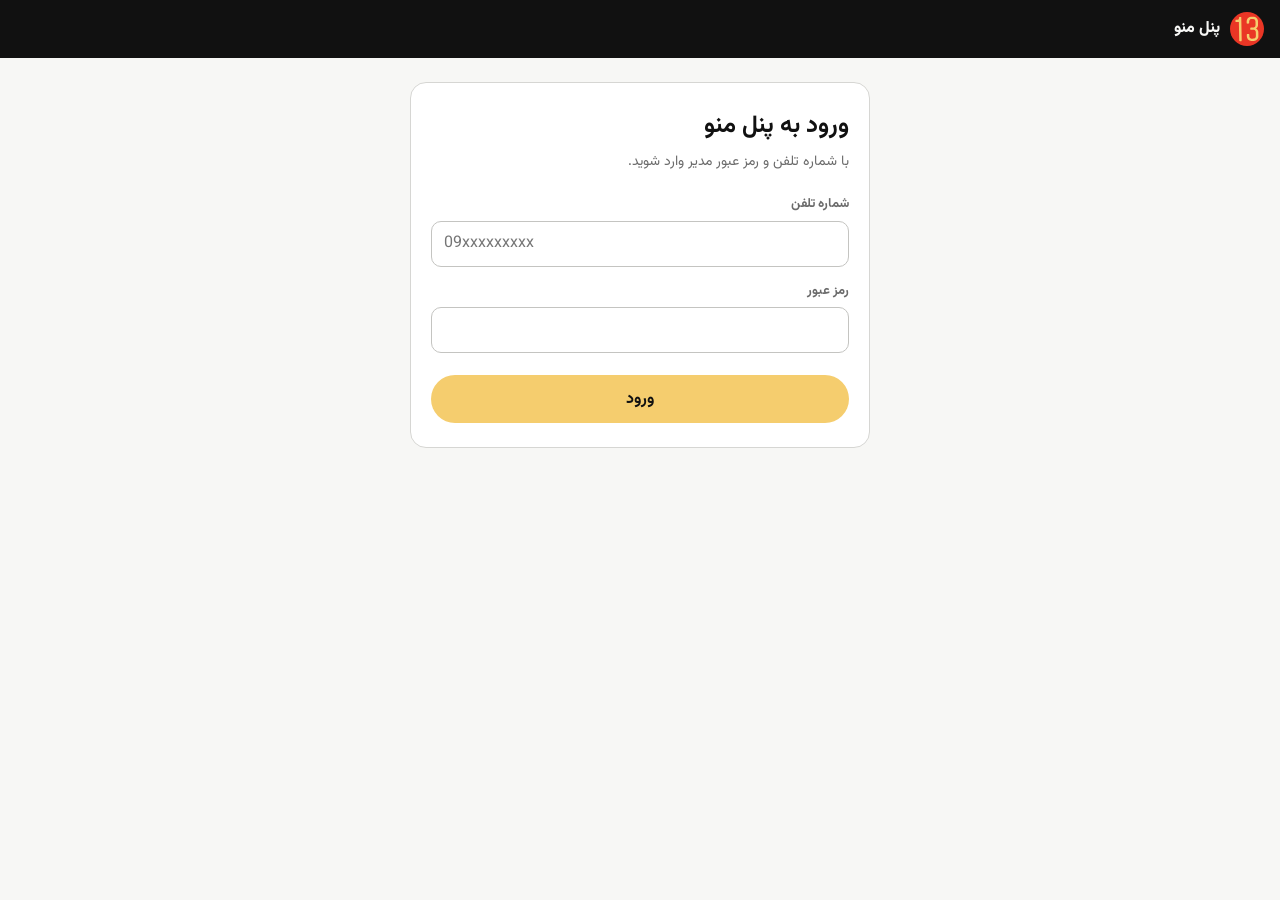
<file: admin/index.html>
<!doctype html>
<html lang="fa" dir="rtl">
<head>
<meta charset="utf-8">
<meta name="viewport" content="width=device-width, initial-scale=1, viewport-fit=cover">
<meta name="robots" content="noindex, nofollow">
<meta name="referrer" content="no-referrer">
<meta name="theme-color" content="#111111">
<title>پنل منو | کافه 13</title>
<link rel="icon" href="../assets/brand/logo.svg" type="image/svg+xml">
<link rel="apple-touch-icon" href="../assets/brand/apple-touch-icon.png">
<link rel="preload" href="../assets/fonts/Vazirmatn-var.woff2" as="font" type="font/woff2" crossorigin>
<link rel="stylesheet" href="admin.css">
</head>
<body>

<header class="bar">
  <a class="bar__brand" href="../" target="_blank" rel="noopener" title="دیدن سایت">
    <img src="../assets/brand/logo.svg" alt="" width="34" height="34">
    <span>پنل منو</span>
  </a>
  <div class="bar__end">
    <span class="bar__mode" id="mode" hidden></span>
    <button class="bar__btn" id="logout" type="button" hidden>خروج</button>
  </div>
</header>

<!-- Sign in -->
<main class="login" id="login" hidden>
  <form class="card login__card" id="loginForm">
    <h1>ورود به پنل منو</h1>
    <p class="muted">با شماره تلفن و رمز عبور مدیر وارد شوید.</p>

    <label class="field">
      <span>شماره تلفن</span>
      <input type="tel" name="phone" required inputmode="numeric" autocomplete="username" dir="ltr" placeholder="09xxxxxxxxx">
    </label>
    <label class="field">
      <span>رمز عبور</span>
      <input type="password" name="password" required autocomplete="current-password" dir="ltr" spellcheck="false" autocapitalize="off">
    </label>
    <p class="error" id="loginError" hidden></p>
    <button class="btn btn--primary" type="submit" id="loginBtn">ورود</button>
  </form>

  <form class="card login__card" id="tokenForm" autocomplete="off" hidden>
    <h1>اتصال به گیت‌هاب</h1>
    <p class="muted">فقط یک بار لازم است. توکن با شماره و رمز شما رمزگذاری می‌شود؛ از این به بعد، روی هر دستگاه، ورود فقط با شماره و رمز است.</p>

    <label class="field">
      <span>توکن گیت‌هاب</span>
      <input type="password" name="token" required spellcheck="false" autocapitalize="off" dir="ltr" placeholder="github_pat_…">
    </label>
    <div class="field-row">
      <label class="field">
        <span>مخزن</span>
        <input name="repo" required dir="ltr" spellcheck="false" autocapitalize="off" value="plaipa/Cafe13">
      </label>
      <label class="field field--sm">
        <span>شاخه</span>
        <input name="branch" required dir="ltr" spellcheck="false" autocapitalize="off" value="main">
      </label>
    </div>
    <label class="check"><input type="checkbox" name="share" checked><span>برای ورود فقط با شماره و رمز در همهٔ دستگاه‌ها ذخیره شود (توکن رمزگذاری‌شده در مخزن می‌ماند)</span></label>
    <p class="error" id="tokenError" hidden></p>
    <button class="btn btn--primary" type="submit" id="tokenBtn">اتصال و ورود</button>
    <button class="btn btn--ghost" type="button" id="localBtn">پیش‌نمایش بدون توکن</button>

    <details class="help">
      <summary>توکن را از کجا بگیرم؟</summary>
      <ol>
        <li>در گیت‌هاب وارد حساب صاحب مخزن شوید و به <a href="https://github.com/settings/personal-access-tokens/new" target="_blank" rel="noopener">ساخت توکن جدید (Fine-grained)</a> بروید.</li>
        <li>در «Repository access» فقط مخزن <b dir="ltr">Cafe13</b> را انتخاب کنید.</li>
        <li>در «Permissions» گزینهٔ <b dir="ltr">Contents</b> را روی <b dir="ltr">Read and write</b> بگذارید.</li>
        <li>توکن را بسازید، کپی کنید و اینجا وارد کنید. با شماره و رمز شما رمزگذاری می‌شود و هیچ‌جا به‌صورت خام ذخیره نمی‌شود.</li>
      </ol>
    </details>
  </form>
</main>

<!-- Editor -->
<div class="editor" id="editor" hidden>
  <nav class="stabs" id="stabs"></nav>
  <div class="tools">
    <input class="search" id="search" type="search" placeholder="جستجوی آیتم…" autocomplete="off">
  </div>
  <main class="panel" id="panel"></main>
  <div class="savebar">
    <span class="savebar__state" id="dirty">بدون تغییر</span>
    <button class="btn btn--primary" type="button" id="save" disabled>ذخیره و انتشار</button>
  </div>
</div>

<p class="loading" id="loading">در حال بارگذاری…</p>
<input type="file" id="file" accept="image/*" hidden>
<div class="toast" id="toast" role="status" aria-live="polite"></div>

<script src="admin.js"></script>
</body>
</html>
</file>
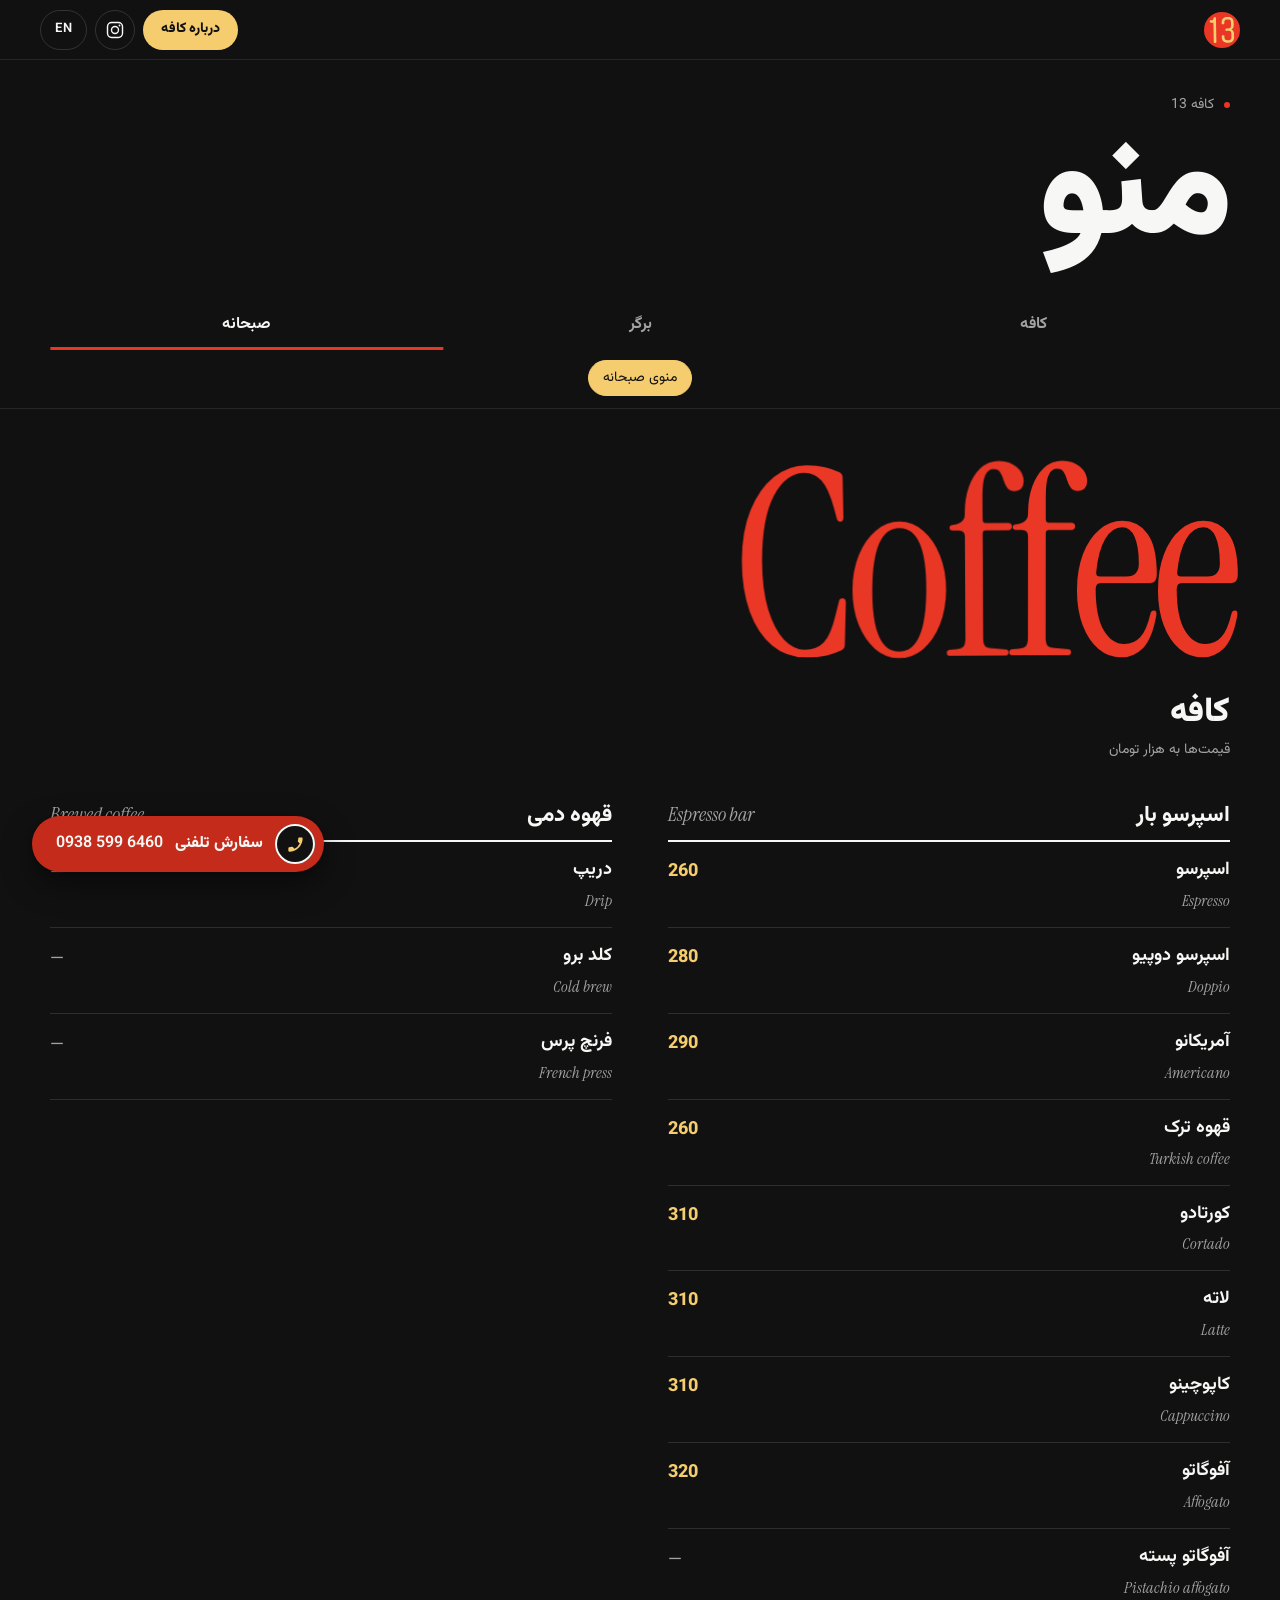
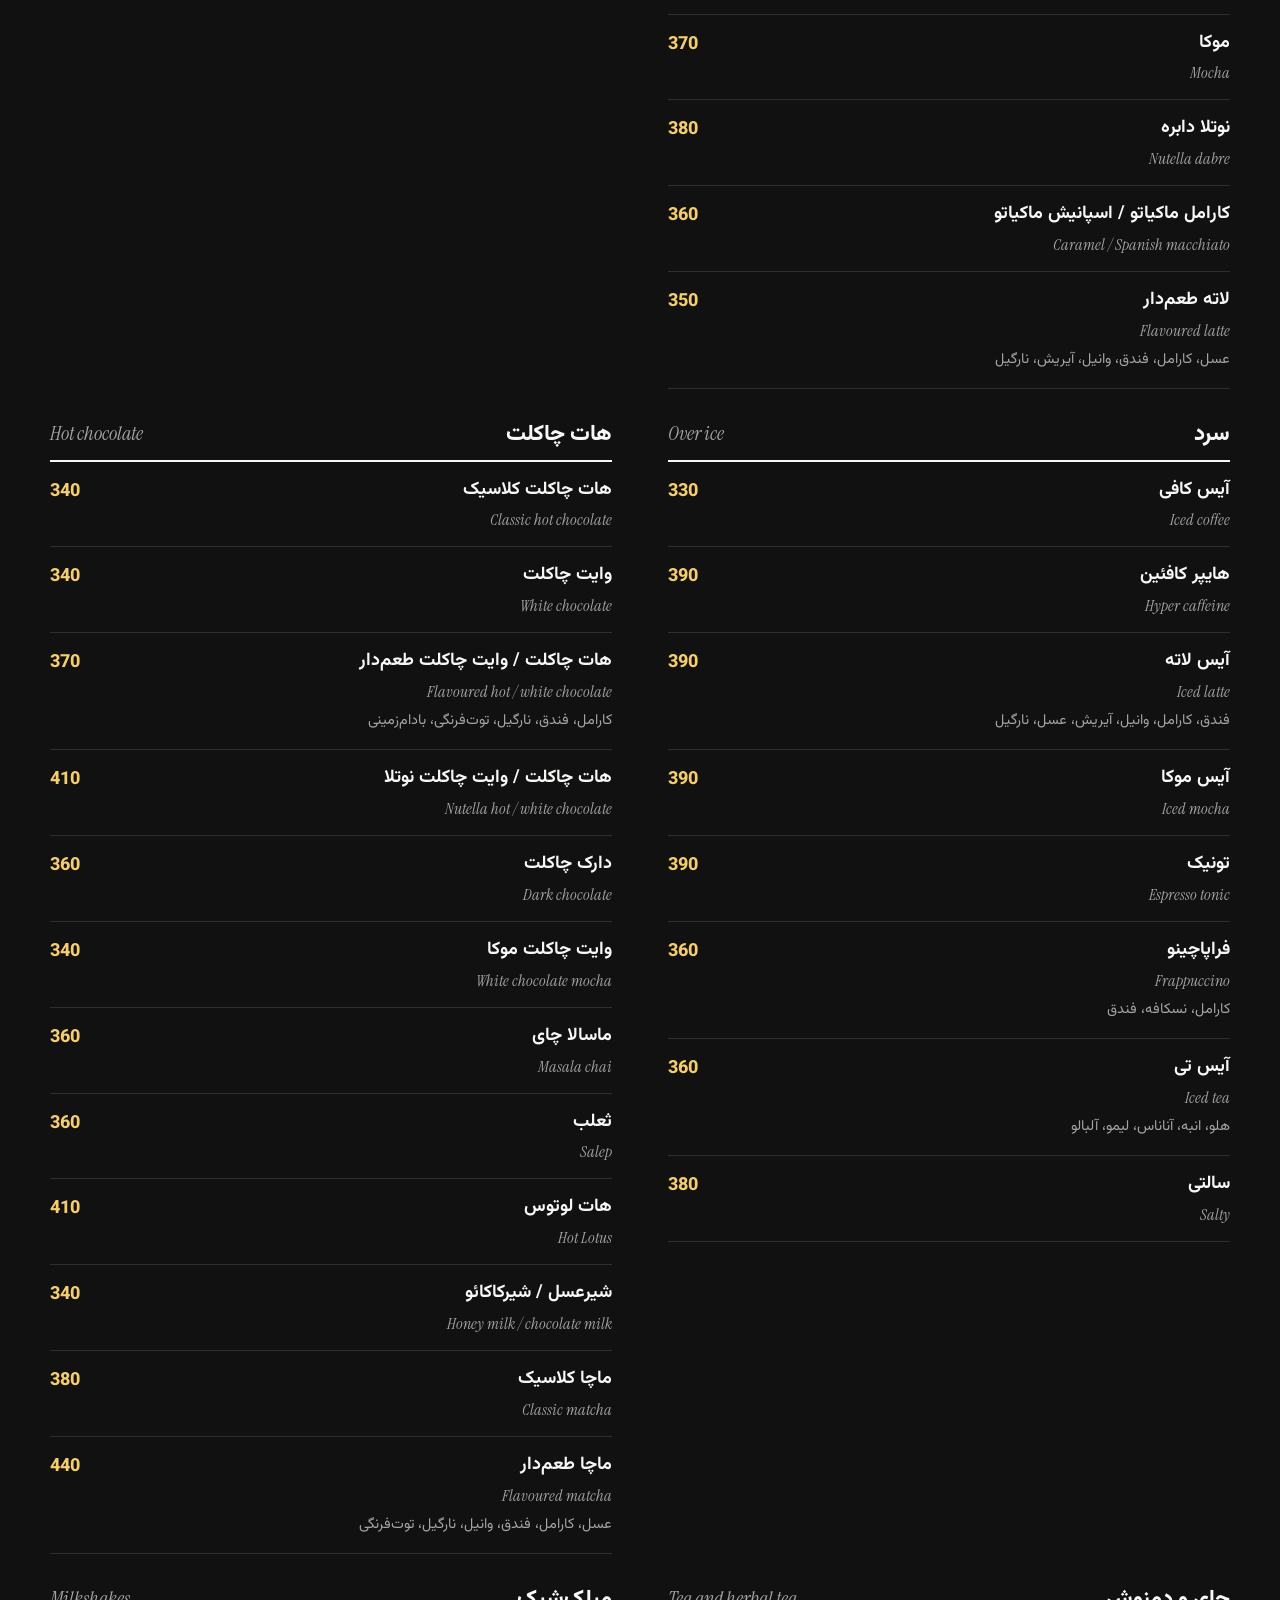
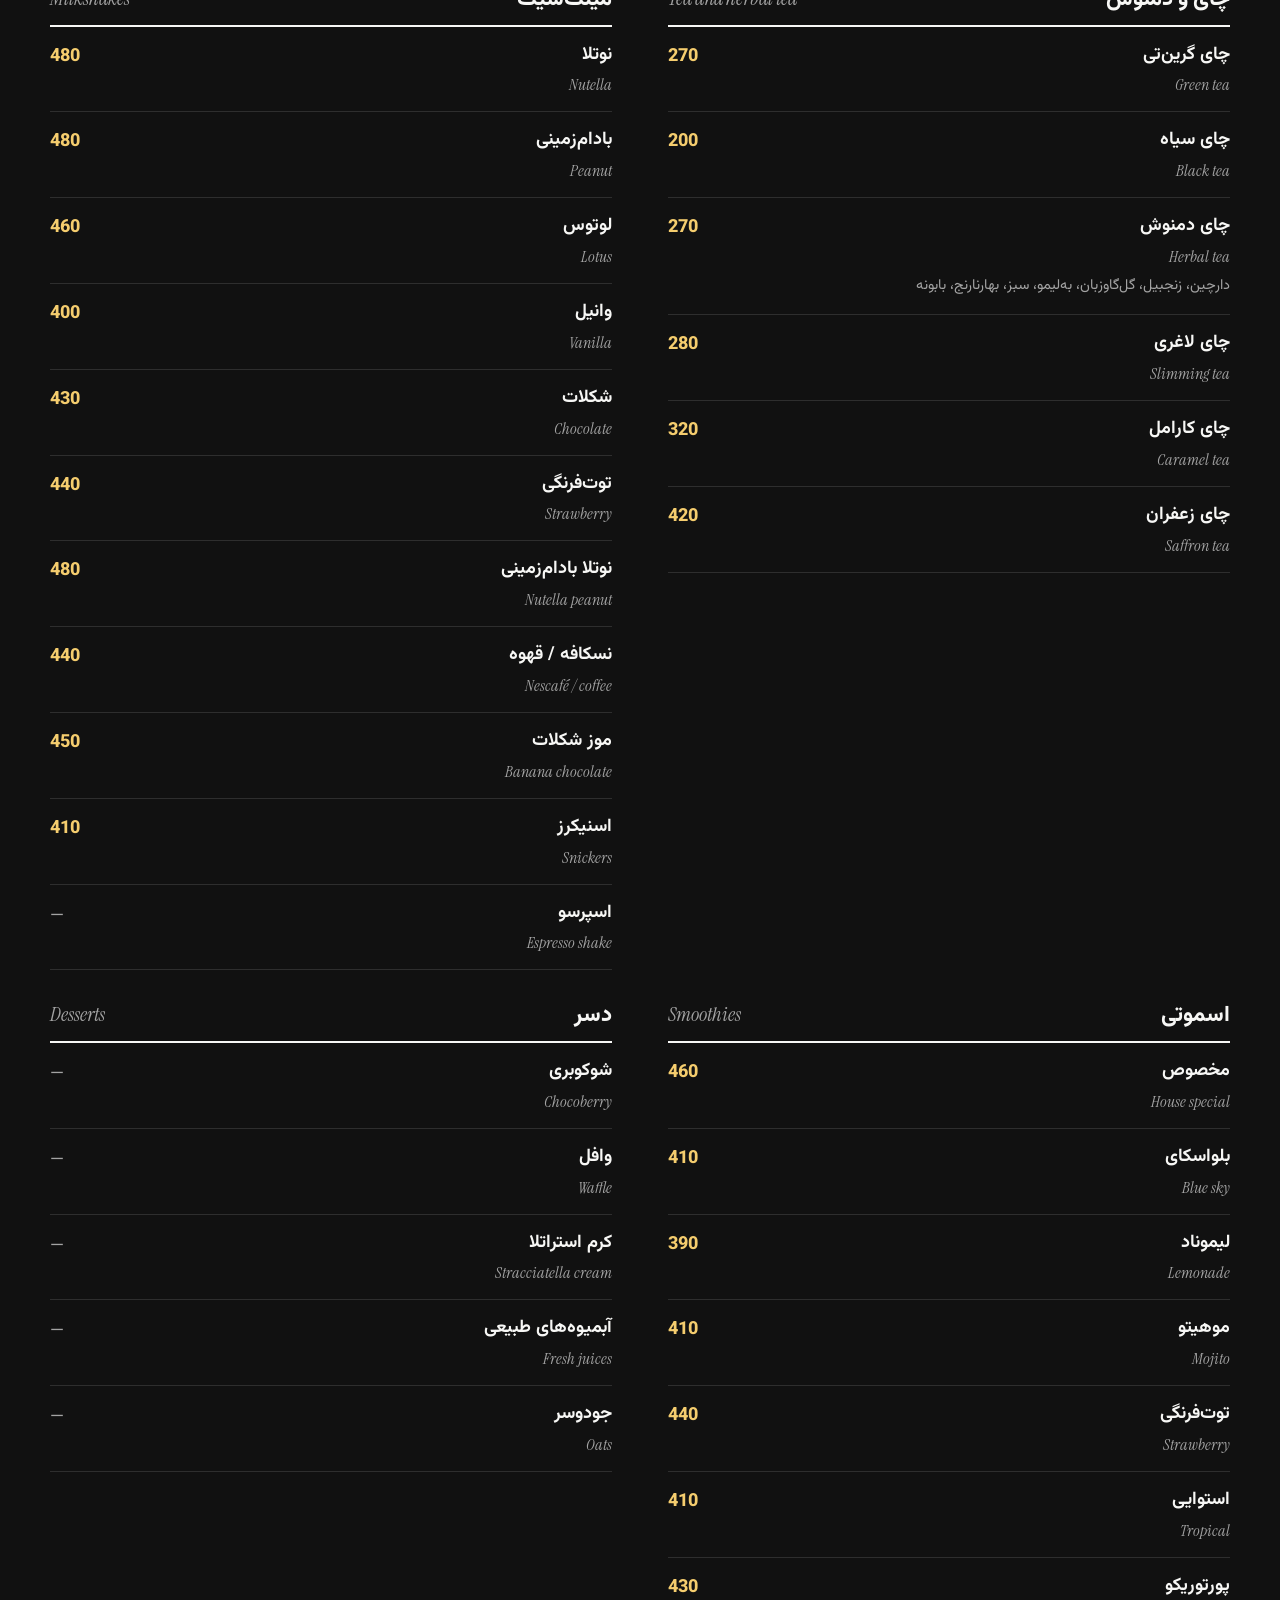
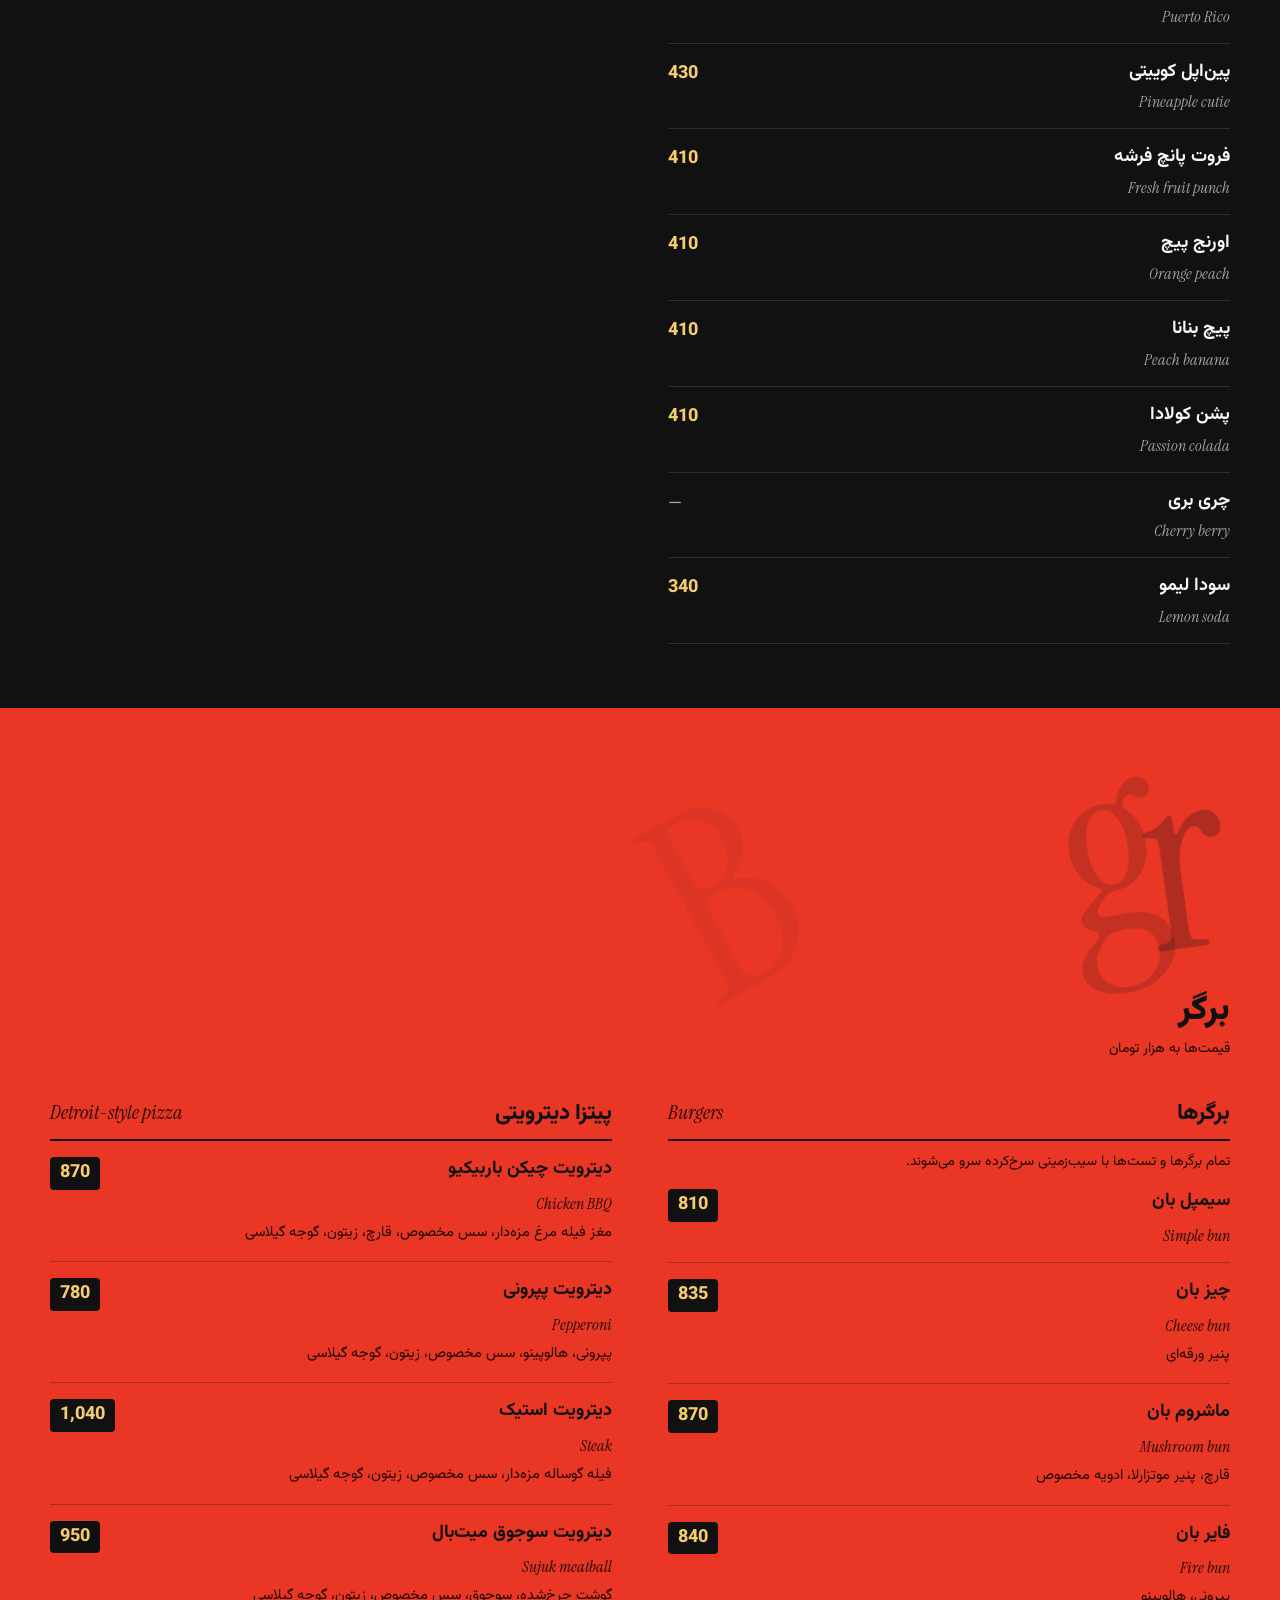
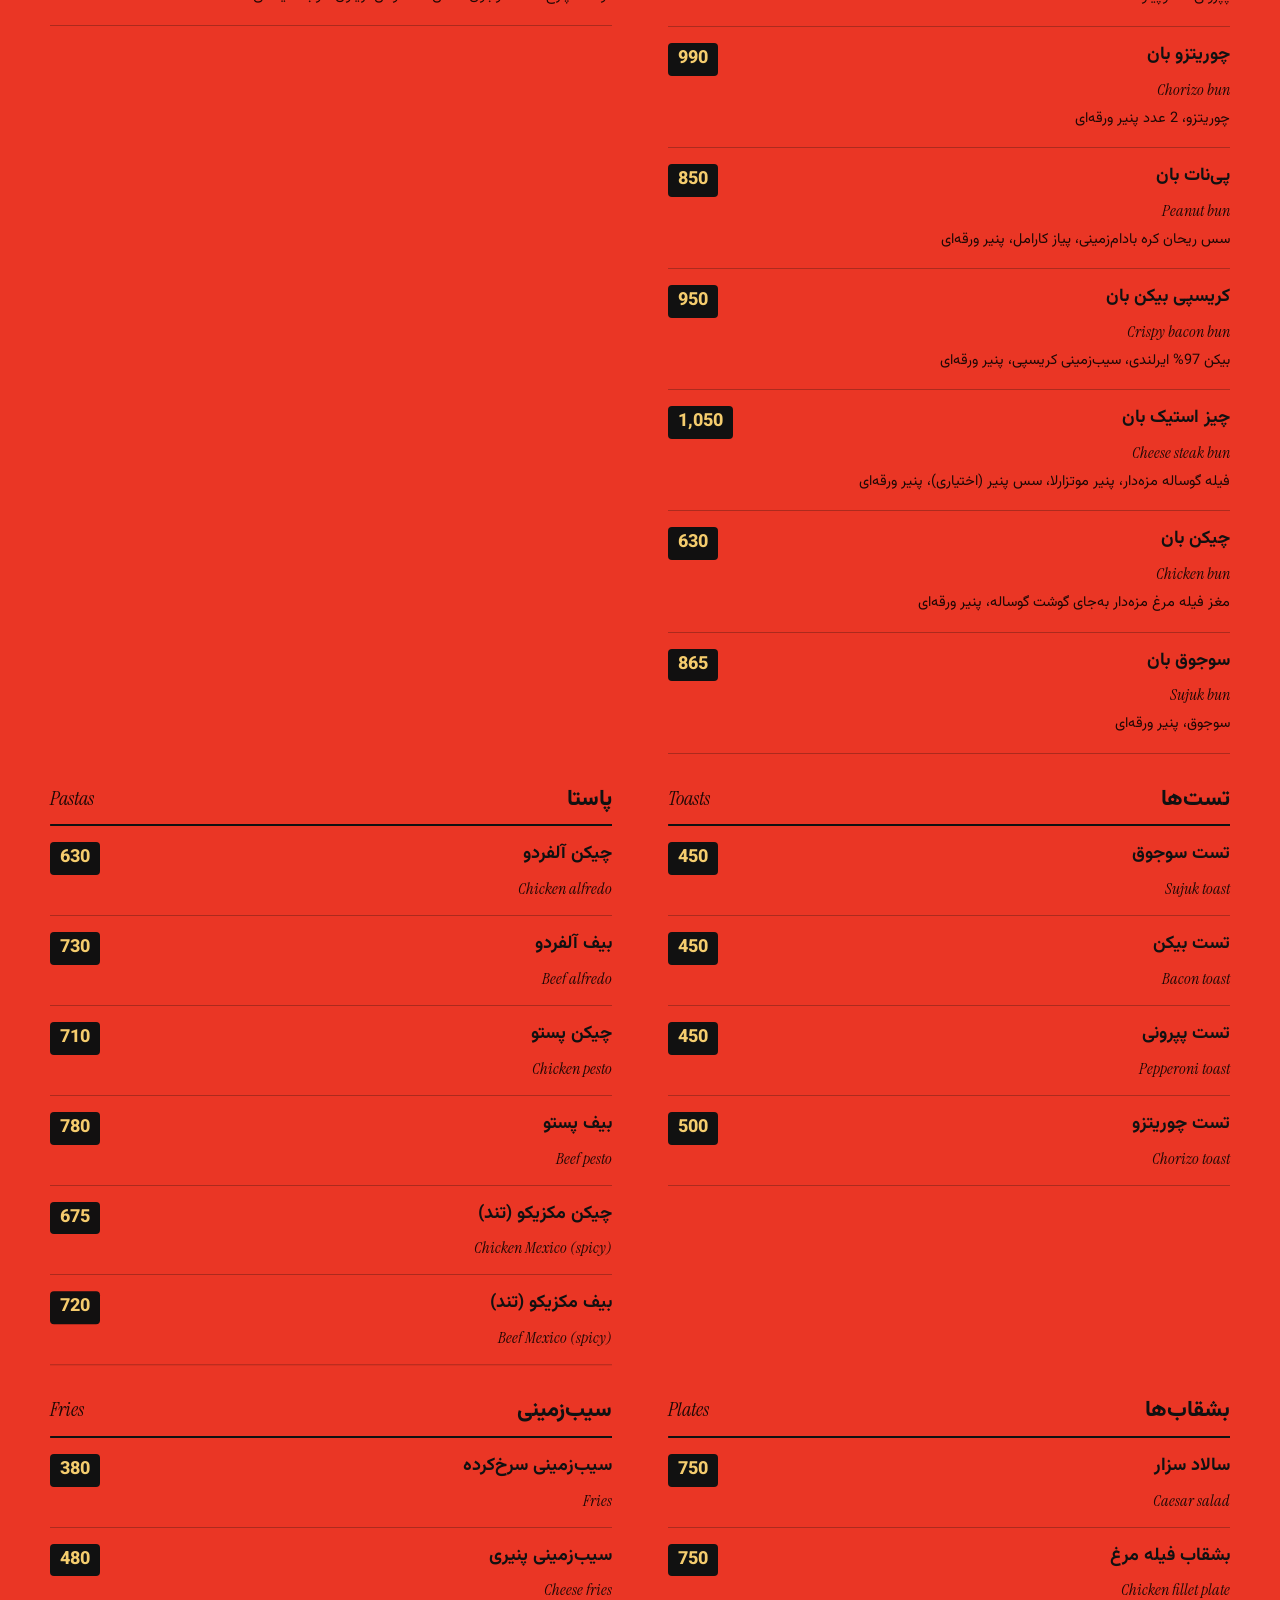
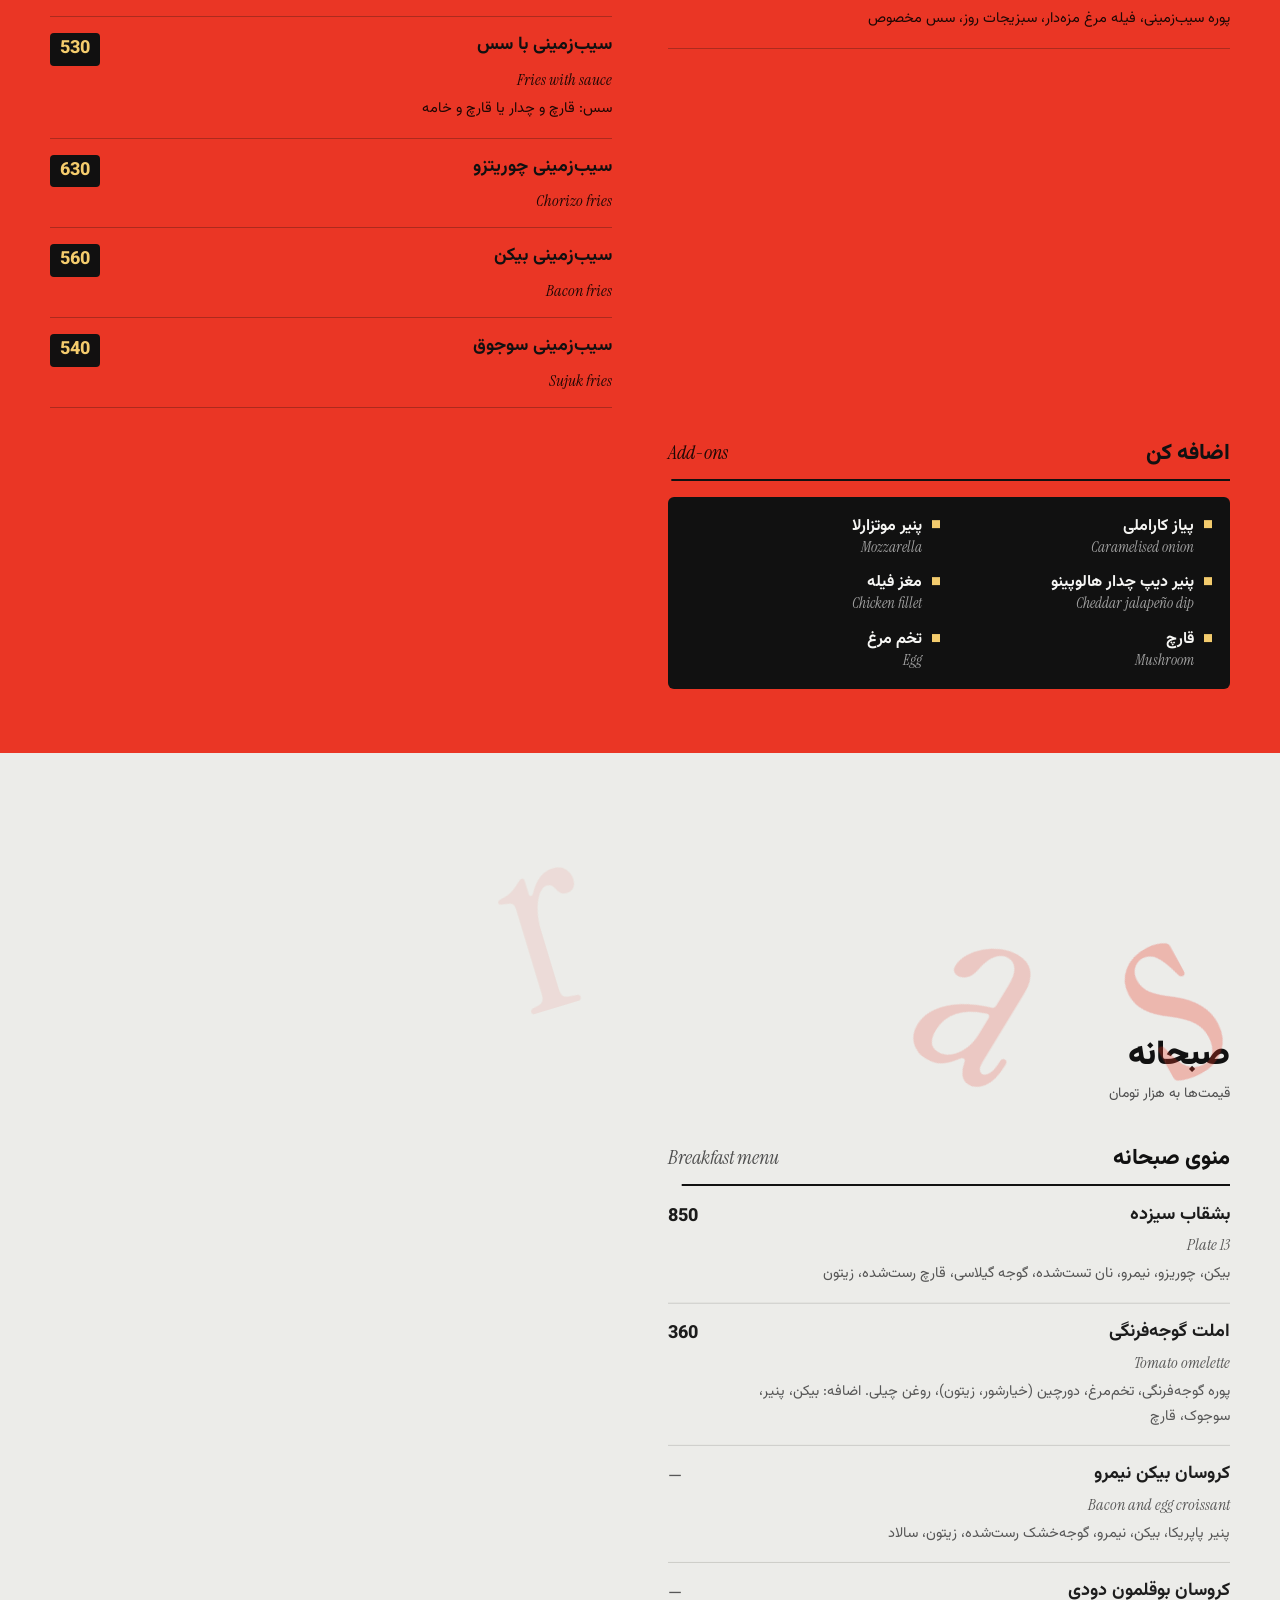
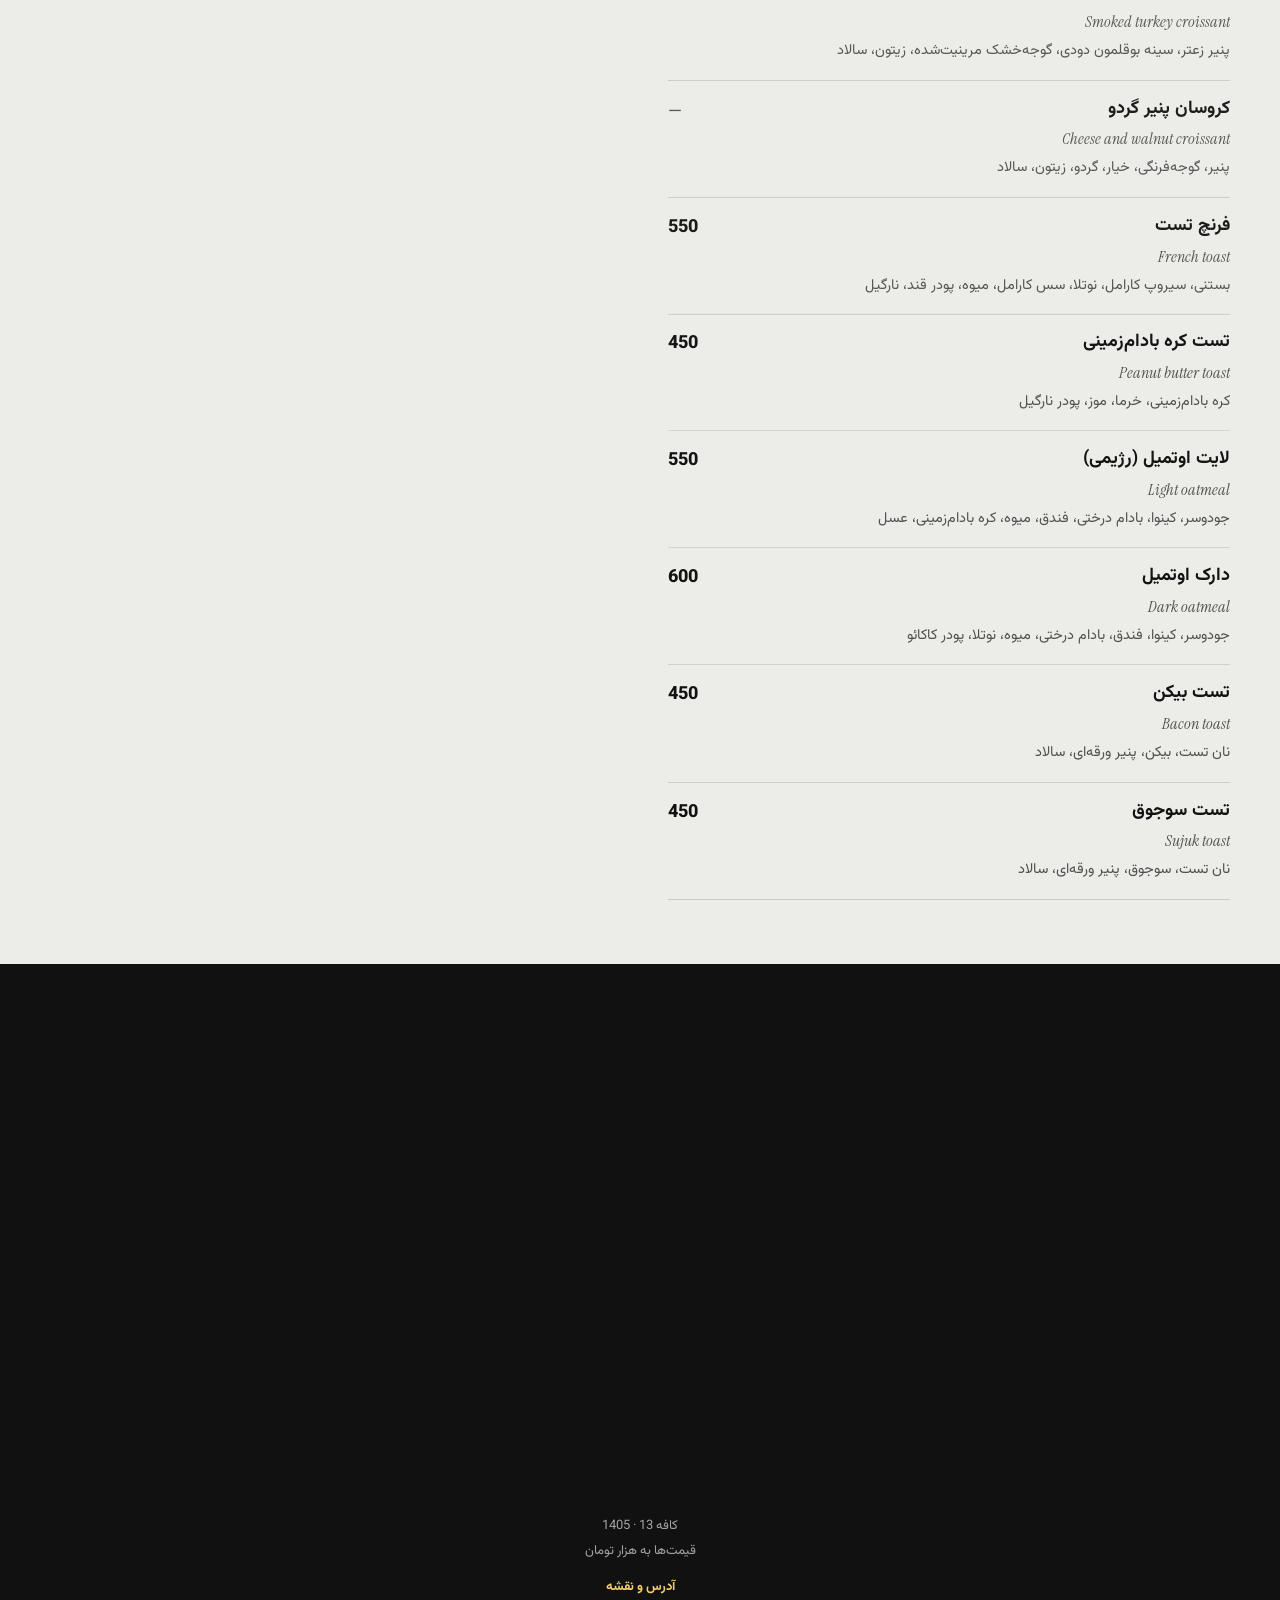
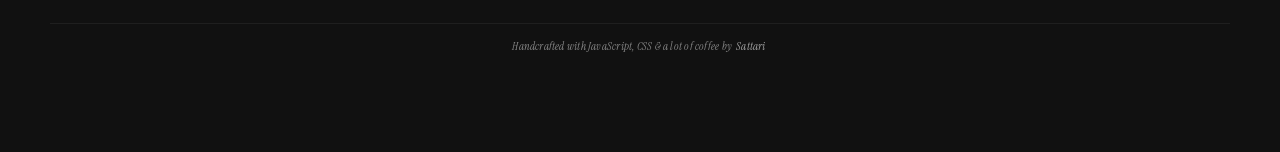
<file: menu/index.html>
<!doctype html>
<html lang="fa" dir="rtl" data-page="menu" data-base="../">
<head>
<meta charset="utf-8">
<meta name="viewport" content="width=device-width, initial-scale=1, maximum-scale=1, minimum-scale=1, user-scalable=no, viewport-fit=cover">
<title>منوی کافه 13 تبریز | قهوه، برگر و صبحانه</title>
<meta name="description" content="منوی کافه 13 در تبریز: قهوه و نوشیدنی، برگر و پیتزای دیترویتی، و صبحانه. Cafe 13 Tabriz menu.">
<meta name="theme-color" content="#111111">
<meta property="og:title" content="منوی کافه 13">
<meta property="og:description" content="قهوه، برگر و صبحانه">
<meta property="og:image" content="https://caffe13.ir/assets/brand/logo-1024.png">
<meta property="og:url" content="https://caffe13.ir/menu/">
<meta property="og:type" content="website">
<meta property="og:site_name" content="کافه 13 تبریز">
<meta property="og:locale" content="fa_IR">
<meta property="og:locale:alternate" content="en_US">
<meta name="twitter:card" content="summary">
<link rel="canonical" href="https://caffe13.ir/menu/">
<link rel="icon" href="../assets/brand/favicon.ico" sizes="any">
<link rel="icon" href="../assets/brand/logo.svg" type="image/svg+xml">
<link rel="apple-touch-icon" href="../assets/brand/apple-touch-icon.png">
<link rel="manifest" href="../manifest.webmanifest">
<link rel="preload" href="../assets/fonts/Vazirmatn-var.woff2" as="font" type="font/woff2" crossorigin>
<link rel="stylesheet" href="../assets/vendor/lenis.css?v=189d8e18">
<link rel="stylesheet" href="../css/site.css?v=52aa7f7f">
<script>(function(d){d.classList.add('js');if(!matchMedia('(prefers-reduced-motion: reduce)').matches){d.classList.add('is-loading');setTimeout(function(){d.classList.remove('is-loading')},9000)}})(document.documentElement)</script>
</head>
<body>

<!-- Loader: a short version here, since guests arrive from the table QR code -->
<div class="loader" aria-hidden="true">
  <div class="loader__panels"><i></i><i></i><i></i><i></i></div>
  <svg class="loader__mark" viewBox="0 0 1000 1000">
    <circle class="loader__circle" cx="500" cy="500" r="480" pathLength="1" />
    <path class="loader__glyph" pathLength="1" fill-rule="evenodd" d="M291.7 858.7C286.3 857.7 284.6 857.1 283.5 856.0C282.8 855.4 281.7 854.6 281.0 854.3C278.4 853.0 274.1 848.1 273.1 845.5C271.4 840.6 271.2 837.5 270.6 794.9C270.4 781.8 270.0 761.6 269.7 750.0C269.4 738.4 269.0 721.0 268.9 711.2C268.7 701.4 268.5 685.2 268.3 675.2C268.1 665.1 267.8 645.6 267.6 631.7C267.4 617.8 267.1 601.8 267.0 596.1C266.8 590.4 266.6 582.6 266.6 578.8C266.6 575.0 266.5 569.3 266.3 566.1C265.6 553.1 265.3 542.6 265.0 519.7C264.9 506.5 264.7 490.8 264.6 484.8C264.4 478.9 264.2 465.6 264.0 455.4C263.9 445.2 263.6 431.4 263.4 424.9C262.9 404.5 262.5 380.3 262.3 355.9C262.2 343.0 262.0 331.7 262.0 330.8C261.9 329.9 261.8 323.1 261.7 315.8C261.4 301.2 261.3 299.7 259.8 297.7C258.1 295.4 259.4 295.5 242.7 295.5C238.0 295.4 229.9 295.6 224.8 295.7C201.2 296.5 179.9 296.2 174.0 295.1C170.8 294.4 165.6 290.4 163.5 287.0C163.0 286.2 162.4 285.3 162.3 285.1C162.1 284.8 161.4 283.3 160.8 281.7C159.3 277.8 158.9 272.2 159.1 258.9C159.2 249.3 159.2 249.0 160.0 247.4C160.4 246.5 161.0 245.0 161.3 243.9C161.9 241.8 162.5 240.9 166.8 236.6C172.0 231.3 173.8 230.9 195.1 230.4C213.0 230.1 218.7 229.7 222.4 228.8C223.9 228.5 227.0 227.8 229.3 227.4C233.4 226.7 239.9 224.7 241.3 223.8C241.7 223.5 242.2 223.3 242.5 223.3C243.8 223.3 249.6 219.9 250.9 218.3C251.6 217.4 252.4 216.6 252.6 216.4C253.5 215.6 256.9 210.7 256.9 210.1C256.9 209.9 257.5 209.1 258.2 208.3C259.0 207.5 259.5 206.6 259.5 206.4C259.5 205.7 261.1 200.3 261.8 198.7C262.3 197.5 262.6 195.9 262.8 192.3C262.9 189.6 263.2 187.2 263.4 186.9C263.5 186.6 263.7 184.2 263.9 181.6C264.0 179.1 264.2 176.4 264.4 175.8C264.6 175.2 264.7 172.8 264.7 170.5C264.7 165.0 265.1 162.8 266.7 159.1C269.3 153.0 272.9 148.6 276.2 147.6C277.1 147.3 278.5 146.8 279.4 146.3C281.8 145.1 285.0 144.8 300.3 144.6C312.8 144.4 313.9 144.5 316.9 145.1C321.1 145.9 321.4 146.0 324.0 148.3C325.2 149.4 326.5 150.4 326.8 150.5C328.7 151.1 331.4 158.0 332.2 164.4C332.4 165.8 332.7 176.7 332.9 188.6C333.1 200.5 333.3 214.5 333.4 219.8C333.8 242.2 334.2 269.2 334.4 279.4C334.4 285.5 334.7 296.0 334.9 302.8C335.1 309.7 335.2 318.0 335.2 321.3C335.2 324.6 335.3 331.0 335.5 335.6C335.7 340.3 336.0 357.3 336.2 373.5C336.4 389.6 336.6 407.6 336.8 413.4C336.9 419.2 337.3 437.5 337.6 454.2C337.8 470.9 338.1 484.8 338.2 485.2C338.3 485.6 338.5 499.0 338.7 514.9C339.1 545.5 339.5 564.1 340.0 570.0C340.2 571.9 340.4 579.7 340.4 587.3C340.4 594.8 340.6 604.4 340.7 608.6C341.0 618.0 341.9 671.5 342.1 696.5C342.2 706.7 342.4 718.3 342.6 722.2C342.9 729.2 343.2 746.8 343.9 793.6C344.1 806.8 344.4 820.2 344.6 823.4C344.8 827.6 344.8 830.5 344.6 834.0C343.9 842.6 343.1 845.4 340.0 848.7C339.3 849.5 338.4 850.6 338.2 851.1C337.0 853.4 331.2 857.1 328.8 857.1C328.1 857.1 326.3 857.5 324.8 858.0L322.1 858.8L307.7 858.9C299.1 859.0 292.7 858.9 291.7 858.7ZM636.6 852.3C634.6 852.1 630.5 851.9 627.3 851.7C624.2 851.5 621.3 851.2 620.7 851.1C620.2 850.9 618.2 850.6 616.4 850.4C612.2 849.9 608.5 849.2 607.0 848.4C605.8 847.8 602.5 847.0 599.8 846.6C598.9 846.5 597.4 846.1 596.4 845.8C595.4 845.4 593.0 844.9 591.0 844.7C588.4 844.3 586.8 843.9 585.0 843.1C583.7 842.5 582.0 841.8 581.4 841.6C580.7 841.4 579.9 841.0 579.6 840.6C579.2 840.3 578.1 839.7 577.1 839.4C576.0 839.0 574.9 838.4 574.5 838.1C574.1 837.7 572.8 837.0 571.6 836.6C570.4 836.2 569.1 835.6 568.9 835.4C568.3 834.9 561.9 831.8 560.8 831.4C560.4 831.3 559.6 830.8 559.0 830.4C557.4 828.9 554.8 827.2 553.1 826.3C552.3 825.9 551.2 825.1 550.7 824.7C550.3 824.2 549.2 823.3 548.3 822.7C542.1 818.7 519.7 794.9 519.7 792.3C519.7 792.1 519.4 791.7 519.0 791.3C518.6 791.0 517.9 789.8 517.4 788.6C516.8 787.5 516.2 786.2 515.9 785.9C515.2 785.2 511.9 778.7 510.4 775.3C509.8 774.1 508.9 772.3 508.2 771.4C507.6 770.4 506.7 768.5 506.3 767.1C505.8 765.7 504.7 762.9 503.9 761.0C503.0 758.9 502.0 755.8 501.5 753.6C501.0 751.4 500.4 749.0 500.2 748.2C499.5 746.1 499.4 745.3 498.9 741.7C498.6 739.8 498.1 737.1 497.8 735.6C495.7 726.2 495.5 724.7 495.4 716.2C495.4 712.9 495.3 709.2 495.1 707.9C494.5 702.6 494.1 666.7 494.7 664.1C495.5 660.2 497.0 655.4 497.7 654.5C498.1 654.1 499.2 652.6 500.2 651.3C501.3 649.9 502.4 648.8 503.3 648.3C504.0 648.0 505.1 647.2 505.8 646.6C508.3 644.3 513.1 643.7 532.0 643.6C549.0 643.5 549.1 643.5 554.6 646.2C556.9 647.4 558.0 648.3 561.3 651.5C565.1 655.3 565.2 655.3 565.7 657.6C566.1 658.8 566.5 660.6 566.8 661.6C567.8 665.7 567.9 667.5 568.2 681.3C568.8 711.4 569.3 719.5 571.0 725.9C571.5 727.6 572.1 730.2 572.4 731.7C573.4 736.6 575.1 740.8 577.7 745.0C578.3 746.0 579.1 747.3 579.4 748.1C580.3 750.2 582.1 753.5 582.7 754.2C583.1 754.6 583.6 755.4 583.9 756.0C584.7 757.6 586.1 759.4 588.4 761.6C589.5 762.7 590.6 764.1 591.0 764.7C591.4 765.4 593.1 766.9 595.2 768.4C597.2 769.8 599.3 771.5 599.8 772.0C600.4 772.6 602.5 773.9 604.6 775.0C606.7 776.1 609.7 777.7 611.2 778.5C614.6 780.3 621.0 782.0 632.8 784.2C643.3 786.2 694.0 785.0 701.4 782.7C702.7 782.2 705.5 781.7 707.5 781.4C709.5 781.1 711.7 780.6 712.3 780.3C713.0 780.1 714.6 779.5 716.1 779.0C718.5 778.3 721.5 776.8 723.9 775.2C724.5 774.8 725.7 774.2 726.7 773.9C728.7 773.2 731.4 771.5 733.2 769.8C733.9 769.0 735.0 768.0 735.6 767.6C739.3 764.8 743.6 760.3 745.4 757.5C746.4 755.9 747.7 753.8 748.4 753.0C750.9 749.8 756.2 737.4 757.6 731.5C758.0 729.9 758.5 728.1 758.7 727.4C758.9 726.7 759.3 724.8 759.5 723.3C759.7 721.8 760.1 719.1 760.4 717.4C761.2 711.7 761.1 685.5 760.2 631.7C759.8 611.6 759.1 592.0 758.6 589.5C758.4 588.6 757.9 586.2 757.6 584.2C757.2 582.2 756.7 580.1 756.5 579.5C756.3 578.9 755.7 576.6 755.3 574.3C754.9 572.0 754.2 569.5 753.7 568.4C752.2 565.0 751.4 563.3 750.6 560.9C750.1 559.7 749.5 558.2 749.1 557.7C748.5 556.8 746.9 554.0 744.8 549.7C743.7 547.5 737.2 540.6 733.9 538.1C733.0 537.5 731.3 536.1 730.0 534.9C728.5 533.6 727.1 532.6 726.1 532.2C725.2 531.9 723.7 531.1 722.9 530.5C722.0 529.9 720.5 529.2 719.7 528.9C718.8 528.7 717.7 528.2 717.3 528.0C716.9 527.7 715.1 527.1 713.3 526.7C711.4 526.2 708.9 525.5 707.6 525.0C704.3 523.9 692.2 523.7 652.4 524.2L621.0 524.6L615.7 523.7C609.9 522.8 608.6 522.3 605.8 520.4C602.4 518.1 600.4 515.8 598.4 512.1C595.6 506.8 595.3 504.2 595.3 487.9C595.4 476.9 595.8 474.1 598.5 468.8C600.6 464.5 601.0 464.1 605.2 461.8C612.6 457.7 612.3 457.7 655.1 456.9C690.4 456.2 694.2 455.9 705.9 452.8C706.6 452.6 708.0 452.0 708.9 451.5C709.8 451.0 711.8 450.2 713.4 449.7C715.0 449.2 716.7 448.4 717.4 447.9C718.1 447.4 719.6 446.4 720.8 445.8C722.0 445.2 723.5 444.3 724.0 443.8C724.6 443.3 725.9 442.5 726.8 442.0C728.1 441.4 728.8 440.7 730.2 438.7C731.2 437.3 733.0 435.2 734.2 434.1C735.3 432.9 736.6 431.4 736.9 430.8C737.2 430.2 737.7 429.5 738.0 429.2C738.3 429.0 739.0 427.9 739.5 426.8C740.7 424.4 741.3 423.3 742.8 421.1C743.7 419.8 744.2 418.7 744.5 416.9C745.4 412.2 745.9 410.2 746.7 407.6C747.2 406.2 747.7 404.0 747.9 402.8C748.1 401.6 748.6 399.5 748.9 398.2C751.1 389.5 751.6 377.0 750.8 350.7C750.7 344.7 750.4 331.2 750.2 320.6C749.7 293.0 749.2 273.1 748.9 271.8C748.7 271.2 748.2 269.0 747.6 267.0C746.8 263.7 746.4 262.3 745.3 257.1C745.1 256.4 744.9 254.9 744.7 253.7C744.5 252.6 743.9 251.0 743.5 250.2C743.0 249.4 742.2 247.8 741.8 246.6C740.2 242.6 736.3 235.5 734.8 233.6C733.9 232.5 732.2 230.5 731.0 229.1C729.8 227.6 728.8 226.3 728.8 226.2C728.8 226.1 727.9 225.3 726.7 224.5C725.6 223.6 724.3 222.4 723.8 221.8C723.4 221.3 722.3 220.3 721.5 219.7C720.6 219.2 719.1 218.0 718.2 217.2C717.2 216.5 715.9 215.6 715.3 215.3C713.5 214.6 710.8 213.4 708.3 212.2C707.1 211.6 705.5 210.9 704.8 210.7C704.0 210.5 703.1 210.1 702.7 209.8C701.2 208.9 685.3 205.6 682.5 205.6C681.6 205.6 679.6 205.4 678.1 205.2C674.8 204.8 665.6 204.8 648.7 205.2C634.2 205.6 631.6 205.8 624.6 207.1C621.8 207.7 618.2 208.4 616.7 208.6C611.5 209.6 602.2 213.3 600.4 215.1C600.0 215.5 599.1 216.0 598.4 216.2C597.7 216.4 596.6 216.9 596.0 217.4C595.4 217.8 594.1 218.7 593.2 219.3C588.8 222.2 581.2 230.8 578.0 236.4C577.5 237.3 576.3 238.8 575.4 239.9C573.8 241.7 572.1 245.4 572.1 246.9C572.1 247.2 571.8 247.9 571.4 248.4C570.1 250.0 567.6 258.0 567.0 262.1C566.8 264.1 566.3 266.6 565.9 267.7C565.4 269.3 565.1 271.4 564.8 277.1C564.3 285.2 564.2 311.6 564.6 314.5C564.9 316.7 564.2 321.7 563.3 324.0C562.9 324.9 562.4 326.6 562.2 327.7C561.1 332.4 558.5 335.9 554.4 338.1C552.8 339.0 551.3 339.9 551.2 340.0C551.1 340.2 550.1 340.8 548.9 341.4C545.9 342.9 540.2 343.3 523.3 343.4C508.7 343.4 507.5 343.2 503.7 340.5C503.2 340.1 501.6 339.2 500.2 338.4C496.4 336.3 495.6 335.5 493.6 331.4L491.9 327.9L491.3 322.1C490.5 314.7 489.8 277.7 490.3 271.8C490.7 267.2 491.5 261.9 491.9 260.6C492.1 260.1 492.4 258.0 492.6 256.0C492.9 252.7 493.3 250.5 495.5 241.3C495.8 239.9 496.2 238.0 496.4 237.2C496.6 236.4 497.5 234.0 498.3 231.7C499.2 229.5 500.5 226.3 501.1 224.6C501.7 222.9 502.7 220.8 503.3 219.9C503.8 219.0 504.6 217.5 504.9 216.6C505.2 215.6 505.7 214.5 505.9 214.1C506.1 213.8 506.8 212.5 507.3 211.2C508.2 209.0 509.4 206.8 511.0 204.4C511.5 203.7 512.3 202.1 512.8 200.9C513.5 199.3 514.1 198.5 515.0 197.9C515.7 197.4 516.5 196.4 517.1 195.3C517.6 194.3 518.7 192.9 519.4 192.1C520.1 191.4 521.3 190.1 522.0 189.1C522.6 188.1 524.0 186.5 525.1 185.5C527.9 182.8 531.8 178.7 532.6 177.5C533.0 176.9 534.2 175.8 535.2 175.1C536.2 174.4 537.2 173.5 537.4 173.2C537.6 172.9 538.7 172.2 539.7 171.6C540.7 171.0 542.3 169.8 543.3 168.9C544.3 167.9 545.7 166.9 546.5 166.5C547.2 166.1 548.2 165.3 548.6 164.7C549.3 163.7 553.6 160.7 554.4 160.6C554.6 160.6 556.4 159.7 558.5 158.5C560.7 157.4 563.3 156.1 564.4 155.8C565.5 155.4 566.8 154.8 567.2 154.3C567.6 153.9 568.8 153.2 569.7 152.9C570.6 152.5 572.2 151.8 573.1 151.3C574.1 150.8 575.6 150.1 576.6 149.8C577.6 149.5 578.7 149.0 579.0 148.8C579.4 148.6 580.7 148.2 581.9 147.9C583.2 147.6 584.7 147.0 585.4 146.5C586.3 145.9 587.2 145.6 588.9 145.4C593.4 144.9 595.8 144.4 597.2 143.6C598.0 143.2 599.9 142.6 602.3 142.2C604.4 141.8 606.8 141.3 607.5 141.1C609.3 140.4 612.7 140.0 621.9 139.5C626.5 139.2 630.5 138.7 631.6 138.5C633.7 137.8 645.2 137.4 661.6 137.4C675.4 137.4 694.2 138.2 697.6 138.9C698.5 139.1 701.3 139.5 703.9 139.8C707.7 140.2 708.8 140.4 710.7 141.2C712.1 141.9 714.2 142.4 716.6 142.9C718.7 143.2 720.8 143.7 721.3 143.9C722.4 144.5 724.5 145.0 727.9 145.4C729.2 145.6 730.6 146.0 731.1 146.4C732.0 147.0 734.7 148.0 735.5 148.0C735.7 148.0 736.6 148.4 737.5 148.8C738.3 149.2 740.0 149.9 741.2 150.3C742.4 150.7 743.5 151.2 743.7 151.5C744.0 151.7 745.0 152.4 746.1 152.9C747.2 153.5 748.4 154.2 748.9 154.5C749.3 154.8 750.7 155.4 752.0 155.8C753.3 156.2 754.5 156.7 754.7 157.0C754.9 157.2 755.7 157.7 756.3 158.1C757.8 158.8 761.6 161.4 762.7 162.5C763.1 162.9 763.6 163.2 763.7 163.2C763.9 163.2 764.5 163.7 765.2 164.2C765.9 164.8 767.2 165.6 768.1 166.0C769.1 166.4 770.5 167.5 771.7 168.8C772.7 169.9 775.1 171.8 776.9 173.1C779.7 175.0 780.3 175.6 781.2 177.2C781.8 178.3 782.6 179.3 783.1 179.5C783.6 179.8 784.4 180.5 784.8 181.1C785.3 181.6 786.5 183.0 787.5 184.2C788.6 185.3 790.0 186.9 790.7 187.8C791.4 188.7 792.4 189.8 792.8 190.1C793.2 190.5 793.8 191.1 794.1 191.5C794.4 191.8 795.1 192.6 795.6 193.1C796.2 193.7 797.0 194.9 797.5 195.9C797.9 196.9 798.5 197.9 798.8 198.1C799.0 198.3 799.6 199.3 800.1 200.3C800.5 201.2 801.2 202.4 801.5 202.8C801.9 203.3 802.3 204.2 802.5 204.9C802.8 205.5 803.4 206.6 803.9 207.2C804.5 207.8 805.2 208.8 805.4 209.4C806.5 212.4 808.5 216.5 809.0 217.1C810.0 218.1 812.2 222.6 812.7 224.5C813.0 225.4 813.5 226.7 814.0 227.4C814.4 228.0 814.9 229.1 815.0 229.8C815.4 232.1 816.7 237.8 817.4 239.8C818.5 243.4 820.2 250.6 820.4 252.4C820.6 253.4 821.0 255.8 821.3 257.8C822.3 263.2 822.5 264.8 822.9 269.4C824.1 284.7 825.0 382.5 824.0 388.2C823.8 389.7 823.4 392.4 823.2 394.3C822.7 399.3 822.3 402.3 821.7 404.3C821.5 405.3 820.8 408.3 820.3 411.0C818.7 418.5 815.6 427.9 814.1 429.8C813.8 430.2 813.3 431.4 813.0 432.4C812.7 433.4 812.1 434.9 811.6 435.7C811.1 436.5 810.3 437.9 809.9 438.8C807.8 442.8 806.8 444.7 805.6 446.5C804.9 447.5 803.8 449.1 803.2 450.1C802.5 451.0 801.2 452.7 800.2 453.8C799.3 455.0 798.0 456.5 797.4 457.3C795.3 460.3 791.3 464.5 787.1 468.1C779.4 474.7 775.5 477.8 773.4 478.9C771.6 479.8 767.5 482.9 767.1 483.6C765.6 486.2 768.8 489.9 774.8 492.8C779.0 494.9 783.4 497.8 785.6 500.0C786.4 500.9 787.9 502.2 788.9 502.8C791.3 504.3 804.4 517.6 805.1 519.2C805.4 519.9 806.0 521.0 806.5 521.5C806.9 522.0 807.5 522.9 807.8 523.5C808.1 524.1 808.6 524.7 809.0 524.9C809.3 525.1 809.9 525.7 810.3 526.4C810.7 527.1 811.3 527.9 811.6 528.3C811.9 528.6 812.5 529.7 812.8 530.7C813.2 531.7 814.3 533.7 815.3 535.2C816.3 536.7 817.3 538.4 817.5 538.9C817.7 539.5 818.3 540.6 818.7 541.5C821.2 546.2 822.9 550.0 823.4 551.5C824.9 556.9 825.3 558.1 825.8 558.8C826.1 559.3 826.5 560.3 826.7 561.0C827.0 561.8 827.5 563.5 828.0 564.7C828.5 566.0 829.0 568.0 829.2 569.2C829.5 573.0 830.3 578.0 830.8 579.3C831.0 580.1 831.4 581.7 831.6 583.1C831.8 584.4 832.1 585.8 832.1 586.1C832.2 586.5 832.4 590.2 832.6 594.4C832.8 598.6 833.1 604.1 833.2 606.7C833.6 612.6 834.1 630.3 834.3 644.8C835.3 710.9 835.3 715.7 834.5 725.9C834.3 728.3 833.9 731.2 833.5 732.2C833.2 733.3 832.5 736.5 832.1 739.3C831.6 742.2 830.9 745.6 830.5 746.9C830.1 748.3 829.6 750.3 829.5 751.5C829.3 753.6 826.7 761.9 825.9 762.8C825.3 763.6 823.9 766.4 823.7 767.6C823.6 768.2 823.1 769.3 822.6 769.9C822.1 770.5 821.1 772.2 820.4 773.8C819.7 775.3 818.8 777.2 818.4 778.0C818.0 778.8 816.8 780.9 815.8 782.6C814.7 784.4 813.3 787.0 812.6 788.5C811.9 790.0 810.6 791.9 809.5 793.0C808.5 794.1 807.7 795.2 807.7 795.4C807.7 795.6 807.2 796.2 806.6 796.8C805.1 798.5 804.1 799.7 803.2 800.9C802.8 801.5 801.2 803.4 799.7 805.0C790.7 814.5 788.8 816.4 788.5 816.4C788.3 816.4 787.1 817.3 785.8 818.4C782.4 821.4 781.2 822.4 780.0 823.0C779.4 823.3 778.0 824.4 776.9 825.5C775.8 826.6 774.1 827.9 772.8 828.5C771.6 829.1 770.5 829.8 770.2 830.1C770.0 830.4 769.1 830.9 768.2 831.2C767.2 831.5 765.9 832.0 765.2 832.5C764.4 832.9 763.1 833.4 762.2 833.7C761.3 834.0 760.1 834.6 759.5 835.1C758.8 835.6 757.4 836.3 756.3 836.6C755.1 837.0 753.6 837.6 752.9 838.1C752.1 838.6 751.1 839.1 750.6 839.2C750.1 839.4 748.4 840.1 746.7 840.9C745.1 841.6 743.5 842.3 743.2 842.3C742.9 842.3 742.0 842.6 741.1 843.1C739.9 843.7 738.3 844.1 735.2 844.5C731.9 845.0 730.5 845.3 729.4 845.9C728.5 846.5 727.1 846.9 725.3 847.1C723.8 847.3 721.3 847.9 719.8 848.4C717.5 849.2 716.0 849.4 711.1 849.7C703.0 850.2 699.3 850.6 697.9 851.2C697.1 851.5 694.8 851.8 691.5 852.0C684.7 852.4 641.1 852.6 636.6 852.3Z" />
  </svg>
</div>

<header class="top">
  <a class="top__logo" href="../" aria-label="Cafe 13"><img src="../assets/brand/logo.svg" alt="" width="36" height="36"></a>
  <div class="top__end">
    <a class="top__nav" data-t="nav" href="../"></a>
    <a class="top__ig" data-ig href="https://www.instagram.com/caffe.13" target="_blank" rel="noopener" aria-label="Instagram">
      <svg viewBox="0 0 24 24" aria-hidden="true"><rect x="3" y="3" width="18" height="18" rx="5"/><circle cx="12" cy="12" r="4.2"/><circle cx="17.4" cy="6.6" r="1.1" class="dot"/></svg>
    </a>
    <a class="top__lang" data-lang-switch href="?lang=en">EN</a>
  </div>
</header>

<main id="top">
  <section class="menuhead">
    <div class="wrap">
      <p class="menuhead__kicker"><span class="hero__dot"></span><span data-t="name"></span></p>
      <h1 class="menuhead__title"><span class="mask"><span data-t="menuTitle"></span></span></h1>
      <p class="hero__notice" data-notice hidden></p>
    </div>
  </section>

  <div class="menuwrap">
    <div class="tabs" role="navigation">
      <div class="tabs__row"></div>
      <div class="tabs__chips"></div>
    </div>

    <div class="menu" id="menu"></div>
  </div>
</main>

<footer class="foot">
  <svg class="foot__mark" viewBox="0 0 1000 1000" aria-hidden="true"><path pathLength="1" fill-rule="evenodd" d="M291.7 858.7C286.3 857.7 284.6 857.1 283.5 856.0C282.8 855.4 281.7 854.6 281.0 854.3C278.4 853.0 274.1 848.1 273.1 845.5C271.4 840.6 271.2 837.5 270.6 794.9C270.4 781.8 270.0 761.6 269.7 750.0C269.4 738.4 269.0 721.0 268.9 711.2C268.7 701.4 268.5 685.2 268.3 675.2C268.1 665.1 267.8 645.6 267.6 631.7C267.4 617.8 267.1 601.8 267.0 596.1C266.8 590.4 266.6 582.6 266.6 578.8C266.6 575.0 266.5 569.3 266.3 566.1C265.6 553.1 265.3 542.6 265.0 519.7C264.9 506.5 264.7 490.8 264.6 484.8C264.4 478.9 264.2 465.6 264.0 455.4C263.9 445.2 263.6 431.4 263.4 424.9C262.9 404.5 262.5 380.3 262.3 355.9C262.2 343.0 262.0 331.7 262.0 330.8C261.9 329.9 261.8 323.1 261.7 315.8C261.4 301.2 261.3 299.7 259.8 297.7C258.1 295.4 259.4 295.5 242.7 295.5C238.0 295.4 229.9 295.6 224.8 295.7C201.2 296.5 179.9 296.2 174.0 295.1C170.8 294.4 165.6 290.4 163.5 287.0C163.0 286.2 162.4 285.3 162.3 285.1C162.1 284.8 161.4 283.3 160.8 281.7C159.3 277.8 158.9 272.2 159.1 258.9C159.2 249.3 159.2 249.0 160.0 247.4C160.4 246.5 161.0 245.0 161.3 243.9C161.9 241.8 162.5 240.9 166.8 236.6C172.0 231.3 173.8 230.9 195.1 230.4C213.0 230.1 218.7 229.7 222.4 228.8C223.9 228.5 227.0 227.8 229.3 227.4C233.4 226.7 239.9 224.7 241.3 223.8C241.7 223.5 242.2 223.3 242.5 223.3C243.8 223.3 249.6 219.9 250.9 218.3C251.6 217.4 252.4 216.6 252.6 216.4C253.5 215.6 256.9 210.7 256.9 210.1C256.9 209.9 257.5 209.1 258.2 208.3C259.0 207.5 259.5 206.6 259.5 206.4C259.5 205.7 261.1 200.3 261.8 198.7C262.3 197.5 262.6 195.9 262.8 192.3C262.9 189.6 263.2 187.2 263.4 186.9C263.5 186.6 263.7 184.2 263.9 181.6C264.0 179.1 264.2 176.4 264.4 175.8C264.6 175.2 264.7 172.8 264.7 170.5C264.7 165.0 265.1 162.8 266.7 159.1C269.3 153.0 272.9 148.6 276.2 147.6C277.1 147.3 278.5 146.8 279.4 146.3C281.8 145.1 285.0 144.8 300.3 144.6C312.8 144.4 313.9 144.5 316.9 145.1C321.1 145.9 321.4 146.0 324.0 148.3C325.2 149.4 326.5 150.4 326.8 150.5C328.7 151.1 331.4 158.0 332.2 164.4C332.4 165.8 332.7 176.7 332.9 188.6C333.1 200.5 333.3 214.5 333.4 219.8C333.8 242.2 334.2 269.2 334.4 279.4C334.4 285.5 334.7 296.0 334.9 302.8C335.1 309.7 335.2 318.0 335.2 321.3C335.2 324.6 335.3 331.0 335.5 335.6C335.7 340.3 336.0 357.3 336.2 373.5C336.4 389.6 336.6 407.6 336.8 413.4C336.9 419.2 337.3 437.5 337.6 454.2C337.8 470.9 338.1 484.8 338.2 485.2C338.3 485.6 338.5 499.0 338.7 514.9C339.1 545.5 339.5 564.1 340.0 570.0C340.2 571.9 340.4 579.7 340.4 587.3C340.4 594.8 340.6 604.4 340.7 608.6C341.0 618.0 341.9 671.5 342.1 696.5C342.2 706.7 342.4 718.3 342.6 722.2C342.9 729.2 343.2 746.8 343.9 793.6C344.1 806.8 344.4 820.2 344.6 823.4C344.8 827.6 344.8 830.5 344.6 834.0C343.9 842.6 343.1 845.4 340.0 848.7C339.3 849.5 338.4 850.6 338.2 851.1C337.0 853.4 331.2 857.1 328.8 857.1C328.1 857.1 326.3 857.5 324.8 858.0L322.1 858.8L307.7 858.9C299.1 859.0 292.7 858.9 291.7 858.7ZM636.6 852.3C634.6 852.1 630.5 851.9 627.3 851.7C624.2 851.5 621.3 851.2 620.7 851.1C620.2 850.9 618.2 850.6 616.4 850.4C612.2 849.9 608.5 849.2 607.0 848.4C605.8 847.8 602.5 847.0 599.8 846.6C598.9 846.5 597.4 846.1 596.4 845.8C595.4 845.4 593.0 844.9 591.0 844.7C588.4 844.3 586.8 843.9 585.0 843.1C583.7 842.5 582.0 841.8 581.4 841.6C580.7 841.4 579.9 841.0 579.6 840.6C579.2 840.3 578.1 839.7 577.1 839.4C576.0 839.0 574.9 838.4 574.5 838.1C574.1 837.7 572.8 837.0 571.6 836.6C570.4 836.2 569.1 835.6 568.9 835.4C568.3 834.9 561.9 831.8 560.8 831.4C560.4 831.3 559.6 830.8 559.0 830.4C557.4 828.9 554.8 827.2 553.1 826.3C552.3 825.9 551.2 825.1 550.7 824.7C550.3 824.2 549.2 823.3 548.3 822.7C542.1 818.7 519.7 794.9 519.7 792.3C519.7 792.1 519.4 791.7 519.0 791.3C518.6 791.0 517.9 789.8 517.4 788.6C516.8 787.5 516.2 786.2 515.9 785.9C515.2 785.2 511.9 778.7 510.4 775.3C509.8 774.1 508.9 772.3 508.2 771.4C507.6 770.4 506.7 768.5 506.3 767.1C505.8 765.7 504.7 762.9 503.9 761.0C503.0 758.9 502.0 755.8 501.5 753.6C501.0 751.4 500.4 749.0 500.2 748.2C499.5 746.1 499.4 745.3 498.9 741.7C498.6 739.8 498.1 737.1 497.8 735.6C495.7 726.2 495.5 724.7 495.4 716.2C495.4 712.9 495.3 709.2 495.1 707.9C494.5 702.6 494.1 666.7 494.7 664.1C495.5 660.2 497.0 655.4 497.7 654.5C498.1 654.1 499.2 652.6 500.2 651.3C501.3 649.9 502.4 648.8 503.3 648.3C504.0 648.0 505.1 647.2 505.8 646.6C508.3 644.3 513.1 643.7 532.0 643.6C549.0 643.5 549.1 643.5 554.6 646.2C556.9 647.4 558.0 648.3 561.3 651.5C565.1 655.3 565.2 655.3 565.7 657.6C566.1 658.8 566.5 660.6 566.8 661.6C567.8 665.7 567.9 667.5 568.2 681.3C568.8 711.4 569.3 719.5 571.0 725.9C571.5 727.6 572.1 730.2 572.4 731.7C573.4 736.6 575.1 740.8 577.7 745.0C578.3 746.0 579.1 747.3 579.4 748.1C580.3 750.2 582.1 753.5 582.7 754.2C583.1 754.6 583.6 755.4 583.9 756.0C584.7 757.6 586.1 759.4 588.4 761.6C589.5 762.7 590.6 764.1 591.0 764.7C591.4 765.4 593.1 766.9 595.2 768.4C597.2 769.8 599.3 771.5 599.8 772.0C600.4 772.6 602.5 773.9 604.6 775.0C606.7 776.1 609.7 777.7 611.2 778.5C614.6 780.3 621.0 782.0 632.8 784.2C643.3 786.2 694.0 785.0 701.4 782.7C702.7 782.2 705.5 781.7 707.5 781.4C709.5 781.1 711.7 780.6 712.3 780.3C713.0 780.1 714.6 779.5 716.1 779.0C718.5 778.3 721.5 776.8 723.9 775.2C724.5 774.8 725.7 774.2 726.7 773.9C728.7 773.2 731.4 771.5 733.2 769.8C733.9 769.0 735.0 768.0 735.6 767.6C739.3 764.8 743.6 760.3 745.4 757.5C746.4 755.9 747.7 753.8 748.4 753.0C750.9 749.8 756.2 737.4 757.6 731.5C758.0 729.9 758.5 728.1 758.7 727.4C758.9 726.7 759.3 724.8 759.5 723.3C759.7 721.8 760.1 719.1 760.4 717.4C761.2 711.7 761.1 685.5 760.2 631.7C759.8 611.6 759.1 592.0 758.6 589.5C758.4 588.6 757.9 586.2 757.6 584.2C757.2 582.2 756.7 580.1 756.5 579.5C756.3 578.9 755.7 576.6 755.3 574.3C754.9 572.0 754.2 569.5 753.7 568.4C752.2 565.0 751.4 563.3 750.6 560.9C750.1 559.7 749.5 558.2 749.1 557.7C748.5 556.8 746.9 554.0 744.8 549.7C743.7 547.5 737.2 540.6 733.9 538.1C733.0 537.5 731.3 536.1 730.0 534.9C728.5 533.6 727.1 532.6 726.1 532.2C725.2 531.9 723.7 531.1 722.9 530.5C722.0 529.9 720.5 529.2 719.7 528.9C718.8 528.7 717.7 528.2 717.3 528.0C716.9 527.7 715.1 527.1 713.3 526.7C711.4 526.2 708.9 525.5 707.6 525.0C704.3 523.9 692.2 523.7 652.4 524.2L621.0 524.6L615.7 523.7C609.9 522.8 608.6 522.3 605.8 520.4C602.4 518.1 600.4 515.8 598.4 512.1C595.6 506.8 595.3 504.2 595.3 487.9C595.4 476.9 595.8 474.1 598.5 468.8C600.6 464.5 601.0 464.1 605.2 461.8C612.6 457.7 612.3 457.7 655.1 456.9C690.4 456.2 694.2 455.9 705.9 452.8C706.6 452.6 708.0 452.0 708.9 451.5C709.8 451.0 711.8 450.2 713.4 449.7C715.0 449.2 716.7 448.4 717.4 447.9C718.1 447.4 719.6 446.4 720.8 445.8C722.0 445.2 723.5 444.3 724.0 443.8C724.6 443.3 725.9 442.5 726.8 442.0C728.1 441.4 728.8 440.7 730.2 438.7C731.2 437.3 733.0 435.2 734.2 434.1C735.3 432.9 736.6 431.4 736.9 430.8C737.2 430.2 737.7 429.5 738.0 429.2C738.3 429.0 739.0 427.9 739.5 426.8C740.7 424.4 741.3 423.3 742.8 421.1C743.7 419.8 744.2 418.7 744.5 416.9C745.4 412.2 745.9 410.2 746.7 407.6C747.2 406.2 747.7 404.0 747.9 402.8C748.1 401.6 748.6 399.5 748.9 398.2C751.1 389.5 751.6 377.0 750.8 350.7C750.7 344.7 750.4 331.2 750.2 320.6C749.7 293.0 749.2 273.1 748.9 271.8C748.7 271.2 748.2 269.0 747.6 267.0C746.8 263.7 746.4 262.3 745.3 257.1C745.1 256.4 744.9 254.9 744.7 253.7C744.5 252.6 743.9 251.0 743.5 250.2C743.0 249.4 742.2 247.8 741.8 246.6C740.2 242.6 736.3 235.5 734.8 233.6C733.9 232.5 732.2 230.5 731.0 229.1C729.8 227.6 728.8 226.3 728.8 226.2C728.8 226.1 727.9 225.3 726.7 224.5C725.6 223.6 724.3 222.4 723.8 221.8C723.4 221.3 722.3 220.3 721.5 219.7C720.6 219.2 719.1 218.0 718.2 217.2C717.2 216.5 715.9 215.6 715.3 215.3C713.5 214.6 710.8 213.4 708.3 212.2C707.1 211.6 705.5 210.9 704.8 210.7C704.0 210.5 703.1 210.1 702.7 209.8C701.2 208.9 685.3 205.6 682.5 205.6C681.6 205.6 679.6 205.4 678.1 205.2C674.8 204.8 665.6 204.8 648.7 205.2C634.2 205.6 631.6 205.8 624.6 207.1C621.8 207.7 618.2 208.4 616.7 208.6C611.5 209.6 602.2 213.3 600.4 215.1C600.0 215.5 599.1 216.0 598.4 216.2C597.7 216.4 596.6 216.9 596.0 217.4C595.4 217.8 594.1 218.7 593.2 219.3C588.8 222.2 581.2 230.8 578.0 236.4C577.5 237.3 576.3 238.8 575.4 239.9C573.8 241.7 572.1 245.4 572.1 246.9C572.1 247.2 571.8 247.9 571.4 248.4C570.1 250.0 567.6 258.0 567.0 262.1C566.8 264.1 566.3 266.6 565.9 267.7C565.4 269.3 565.1 271.4 564.8 277.1C564.3 285.2 564.2 311.6 564.6 314.5C564.9 316.7 564.2 321.7 563.3 324.0C562.9 324.9 562.4 326.6 562.2 327.7C561.1 332.4 558.5 335.9 554.4 338.1C552.8 339.0 551.3 339.9 551.2 340.0C551.1 340.2 550.1 340.8 548.9 341.4C545.9 342.9 540.2 343.3 523.3 343.4C508.7 343.4 507.5 343.2 503.7 340.5C503.2 340.1 501.6 339.2 500.2 338.4C496.4 336.3 495.6 335.5 493.6 331.4L491.9 327.9L491.3 322.1C490.5 314.7 489.8 277.7 490.3 271.8C490.7 267.2 491.5 261.9 491.9 260.6C492.1 260.1 492.4 258.0 492.6 256.0C492.9 252.7 493.3 250.5 495.5 241.3C495.8 239.9 496.2 238.0 496.4 237.2C496.6 236.4 497.5 234.0 498.3 231.7C499.2 229.5 500.5 226.3 501.1 224.6C501.7 222.9 502.7 220.8 503.3 219.9C503.8 219.0 504.6 217.5 504.9 216.6C505.2 215.6 505.7 214.5 505.9 214.1C506.1 213.8 506.8 212.5 507.3 211.2C508.2 209.0 509.4 206.8 511.0 204.4C511.5 203.7 512.3 202.1 512.8 200.9C513.5 199.3 514.1 198.5 515.0 197.9C515.7 197.4 516.5 196.4 517.1 195.3C517.6 194.3 518.7 192.9 519.4 192.1C520.1 191.4 521.3 190.1 522.0 189.1C522.6 188.1 524.0 186.5 525.1 185.5C527.9 182.8 531.8 178.7 532.6 177.5C533.0 176.9 534.2 175.8 535.2 175.1C536.2 174.4 537.2 173.5 537.4 173.2C537.6 172.9 538.7 172.2 539.7 171.6C540.7 171.0 542.3 169.8 543.3 168.9C544.3 167.9 545.7 166.9 546.5 166.5C547.2 166.1 548.2 165.3 548.6 164.7C549.3 163.7 553.6 160.7 554.4 160.6C554.6 160.6 556.4 159.7 558.5 158.5C560.7 157.4 563.3 156.1 564.4 155.8C565.5 155.4 566.8 154.8 567.2 154.3C567.6 153.9 568.8 153.2 569.7 152.9C570.6 152.5 572.2 151.8 573.1 151.3C574.1 150.8 575.6 150.1 576.6 149.8C577.6 149.5 578.7 149.0 579.0 148.8C579.4 148.6 580.7 148.2 581.9 147.9C583.2 147.6 584.7 147.0 585.4 146.5C586.3 145.9 587.2 145.6 588.9 145.4C593.4 144.9 595.8 144.4 597.2 143.6C598.0 143.2 599.9 142.6 602.3 142.2C604.4 141.8 606.8 141.3 607.5 141.1C609.3 140.4 612.7 140.0 621.9 139.5C626.5 139.2 630.5 138.7 631.6 138.5C633.7 137.8 645.2 137.4 661.6 137.4C675.4 137.4 694.2 138.2 697.6 138.9C698.5 139.1 701.3 139.5 703.9 139.8C707.7 140.2 708.8 140.4 710.7 141.2C712.1 141.9 714.2 142.4 716.6 142.9C718.7 143.2 720.8 143.7 721.3 143.9C722.4 144.5 724.5 145.0 727.9 145.4C729.2 145.6 730.6 146.0 731.1 146.4C732.0 147.0 734.7 148.0 735.5 148.0C735.7 148.0 736.6 148.4 737.5 148.8C738.3 149.2 740.0 149.9 741.2 150.3C742.4 150.7 743.5 151.2 743.7 151.5C744.0 151.7 745.0 152.4 746.1 152.9C747.2 153.5 748.4 154.2 748.9 154.5C749.3 154.8 750.7 155.4 752.0 155.8C753.3 156.2 754.5 156.7 754.7 157.0C754.9 157.2 755.7 157.7 756.3 158.1C757.8 158.8 761.6 161.4 762.7 162.5C763.1 162.9 763.6 163.2 763.7 163.2C763.9 163.2 764.5 163.7 765.2 164.2C765.9 164.8 767.2 165.6 768.1 166.0C769.1 166.4 770.5 167.5 771.7 168.8C772.7 169.9 775.1 171.8 776.9 173.1C779.7 175.0 780.3 175.6 781.2 177.2C781.8 178.3 782.6 179.3 783.1 179.5C783.6 179.8 784.4 180.5 784.8 181.1C785.3 181.6 786.5 183.0 787.5 184.2C788.6 185.3 790.0 186.9 790.7 187.8C791.4 188.7 792.4 189.8 792.8 190.1C793.2 190.5 793.8 191.1 794.1 191.5C794.4 191.8 795.1 192.6 795.6 193.1C796.2 193.7 797.0 194.9 797.5 195.9C797.9 196.9 798.5 197.9 798.8 198.1C799.0 198.3 799.6 199.3 800.1 200.3C800.5 201.2 801.2 202.4 801.5 202.8C801.9 203.3 802.3 204.2 802.5 204.9C802.8 205.5 803.4 206.6 803.9 207.2C804.5 207.8 805.2 208.8 805.4 209.4C806.5 212.4 808.5 216.5 809.0 217.1C810.0 218.1 812.2 222.6 812.7 224.5C813.0 225.4 813.5 226.7 814.0 227.4C814.4 228.0 814.9 229.1 815.0 229.8C815.4 232.1 816.7 237.8 817.4 239.8C818.5 243.4 820.2 250.6 820.4 252.4C820.6 253.4 821.0 255.8 821.3 257.8C822.3 263.2 822.5 264.8 822.9 269.4C824.1 284.7 825.0 382.5 824.0 388.2C823.8 389.7 823.4 392.4 823.2 394.3C822.7 399.3 822.3 402.3 821.7 404.3C821.5 405.3 820.8 408.3 820.3 411.0C818.7 418.5 815.6 427.9 814.1 429.8C813.8 430.2 813.3 431.4 813.0 432.4C812.7 433.4 812.1 434.9 811.6 435.7C811.1 436.5 810.3 437.9 809.9 438.8C807.8 442.8 806.8 444.7 805.6 446.5C804.9 447.5 803.8 449.1 803.2 450.1C802.5 451.0 801.2 452.7 800.2 453.8C799.3 455.0 798.0 456.5 797.4 457.3C795.3 460.3 791.3 464.5 787.1 468.1C779.4 474.7 775.5 477.8 773.4 478.9C771.6 479.8 767.5 482.9 767.1 483.6C765.6 486.2 768.8 489.9 774.8 492.8C779.0 494.9 783.4 497.8 785.6 500.0C786.4 500.9 787.9 502.2 788.9 502.8C791.3 504.3 804.4 517.6 805.1 519.2C805.4 519.9 806.0 521.0 806.5 521.5C806.9 522.0 807.5 522.9 807.8 523.5C808.1 524.1 808.6 524.7 809.0 524.9C809.3 525.1 809.9 525.7 810.3 526.4C810.7 527.1 811.3 527.9 811.6 528.3C811.9 528.6 812.5 529.7 812.8 530.7C813.2 531.7 814.3 533.7 815.3 535.2C816.3 536.7 817.3 538.4 817.5 538.9C817.7 539.5 818.3 540.6 818.7 541.5C821.2 546.2 822.9 550.0 823.4 551.5C824.9 556.9 825.3 558.1 825.8 558.8C826.1 559.3 826.5 560.3 826.7 561.0C827.0 561.8 827.5 563.5 828.0 564.7C828.5 566.0 829.0 568.0 829.2 569.2C829.5 573.0 830.3 578.0 830.8 579.3C831.0 580.1 831.4 581.7 831.6 583.1C831.8 584.4 832.1 585.8 832.1 586.1C832.2 586.5 832.4 590.2 832.6 594.4C832.8 598.6 833.1 604.1 833.2 606.7C833.6 612.6 834.1 630.3 834.3 644.8C835.3 710.9 835.3 715.7 834.5 725.9C834.3 728.3 833.9 731.2 833.5 732.2C833.2 733.3 832.5 736.5 832.1 739.3C831.6 742.2 830.9 745.6 830.5 746.9C830.1 748.3 829.6 750.3 829.5 751.5C829.3 753.6 826.7 761.9 825.9 762.8C825.3 763.6 823.9 766.4 823.7 767.6C823.6 768.2 823.1 769.3 822.6 769.9C822.1 770.5 821.1 772.2 820.4 773.8C819.7 775.3 818.8 777.2 818.4 778.0C818.0 778.8 816.8 780.9 815.8 782.6C814.7 784.4 813.3 787.0 812.6 788.5C811.9 790.0 810.6 791.9 809.5 793.0C808.5 794.1 807.7 795.2 807.7 795.4C807.7 795.6 807.2 796.2 806.6 796.8C805.1 798.5 804.1 799.7 803.2 800.9C802.8 801.5 801.2 803.4 799.7 805.0C790.7 814.5 788.8 816.4 788.5 816.4C788.3 816.4 787.1 817.3 785.8 818.4C782.4 821.4 781.2 822.4 780.0 823.0C779.4 823.3 778.0 824.4 776.9 825.5C775.8 826.6 774.1 827.9 772.8 828.5C771.6 829.1 770.5 829.8 770.2 830.1C770.0 830.4 769.1 830.9 768.2 831.2C767.2 831.5 765.9 832.0 765.2 832.5C764.4 832.9 763.1 833.4 762.2 833.7C761.3 834.0 760.1 834.6 759.5 835.1C758.8 835.6 757.4 836.3 756.3 836.6C755.1 837.0 753.6 837.6 752.9 838.1C752.1 838.6 751.1 839.1 750.6 839.2C750.1 839.4 748.4 840.1 746.7 840.9C745.1 841.6 743.5 842.3 743.2 842.3C742.9 842.3 742.0 842.6 741.1 843.1C739.9 843.7 738.3 844.1 735.2 844.5C731.9 845.0 730.5 845.3 729.4 845.9C728.5 846.5 727.1 846.9 725.3 847.1C723.8 847.3 721.3 847.9 719.8 848.4C717.5 849.2 716.0 849.4 711.1 849.7C703.0 850.2 699.3 850.6 697.9 851.2C697.1 851.5 694.8 851.8 691.5 852.0C684.7 852.4 641.1 852.6 636.6 852.3Z"/></svg>
  <div class="foot__row">
    <p><span data-t="name"></span> · <span class="ltr" data-year></span></p>
    <p data-t="priceNote"></p>
    <p><a class="foot__link" data-t="footLink" href="../#visit"></a></p>
  </div>
  <p class="foot__credit">Handcrafted with JavaScript, CSS &amp; a lot of coffee by <a href="https://wa.me/989140914214" target="_blank" rel="noopener">Sattari</a></p>
</footer>

<a class="call" data-call href="#" hidden>
  <span class="call__ring" aria-hidden="true"><svg viewBox="0 0 24 24"><path d="M6.6 10.8a15.1 15.1 0 0 0 6.6 6.6l2.2-2.2a1 1 0 0 1 1-.25 11.4 11.4 0 0 0 3.6.57 1 1 0 0 1 1 1V20a1 1 0 0 1-1 1A17 17 0 0 1 3 4a1 1 0 0 1 1-1h3.5a1 1 0 0 1 1 1c0 1.25.2 2.45.57 3.57a1 1 0 0 1-.25 1L6.6 10.8Z"/></svg></span>
  <span class="call__txt" data-t="callCta"></span><span class="call__num ltr" data-call-num></span>
</a>

<div class="sheet" hidden>
  <div class="sheet__scrim" data-close></div>
  <div class="sheet__panel" role="dialog" aria-modal="true">
    <button class="sheet__x" data-close aria-label="Close">×</button>
    <div class="sheet__img"><img alt=""></div>
    <div class="sheet__body"></div>
  </div>
</div>

<script src="../assets/vendor/gsap.min.js?v=fa1aeabc"></script>
<script src="../assets/vendor/ScrollTrigger.min.js?v=ecd3242f"></script>
<script src="../assets/vendor/SplitText.min.js?v=f59793f6"></script>
<script src="../assets/vendor/CustomEase.min.js?v=ae9767ac"></script>
<script src="../assets/vendor/lenis.min.js?v=eb73eeb4"></script>
<script src="../js/site.js?v=6a54ed64"></script>
</body>
</html>
</file>
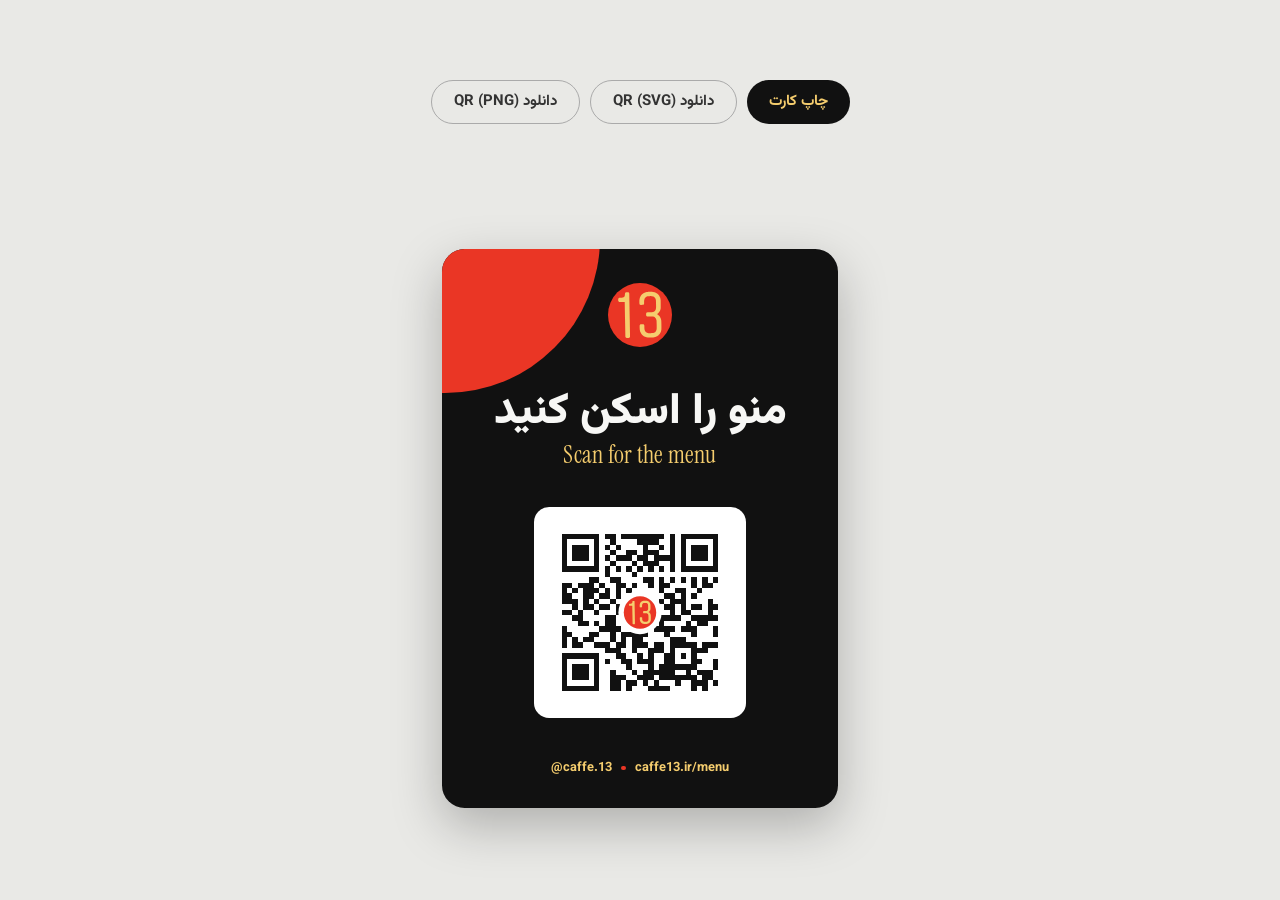
<file: qr/index.html>
<!doctype html>
<html lang="fa" dir="rtl">
<head>
<meta charset="utf-8">
<meta name="viewport" content="width=device-width, initial-scale=1">
<meta name="robots" content="noindex, nofollow">
<title>کارت QR میز | کافه 13</title>
<link rel="icon" href="../assets/brand/logo.svg" type="image/svg+xml">
<style>
  @font-face { font-family: "Vazirmatn"; src: url("../assets/fonts/Vazirmatn-var.woff2") format("woff2"); font-weight: 100 900; font-display: swap; }
  @font-face { font-family: "Instrument Serif"; src: url("../assets/fonts/InstrumentSerif-400.woff2") format("woff2"); font-weight: 400; font-display: swap; }
  :root { --red: #EA3625; --yellow: #F5CD6E; --black: #111; --g400: #A3A3A3; --paper: #F7F7F5; }
  * { box-sizing: border-box; }
  html, body { margin: 0; }
  body {
    font-family: "Vazirmatn", system-ui, sans-serif; background: #E9E9E6; color: var(--paper);
    min-height: 100vh; display: grid; place-items: center; gap: 22px; padding: 28px 16px 40px;
    -webkit-print-color-adjust: exact; print-color-adjust: exact;
  }
  .tools { display: flex; gap: 10px; flex-wrap: wrap; justify-content: center; align-items: center; color: #333; font-size: 14px; }
  .tools button, .tools a {
    height: 44px; padding: 0 22px; border-radius: 22px; border: 0; font: 700 15px "Vazirmatn", sans-serif;
    background: var(--black); color: var(--yellow); cursor: pointer; text-decoration: none; display: inline-flex; align-items: center;
  }
  .tools a { background: transparent; color: #333; border: 1px solid #aaa; }

  /* The card: A6 portrait (105 x 148 mm) */
  .card {
    width: 105mm; height: 148mm; background: var(--black); border-radius: 6mm; position: relative; overflow: hidden;
    display: flex; flex-direction: column; align-items: center; justify-content: space-between; padding: 9mm 8mm 8mm; text-align: center;
    box-shadow: 0 18px 50px rgba(0,0,0,.25);
  }
  .card::before { content: ""; position: absolute; width: 82mm; height: 82mm; border-radius: 50%; background: var(--red); inset-inline-end: -40mm; top: -44mm; }
  .card > * { position: relative; }
  .logo { width: 17mm; height: 17mm; }
  .title { margin: 0; font-size: 11.5mm; font-weight: 900; line-height: 1.15; color: var(--paper); }
  .sub { margin: 1.5mm 0 0; font: 400 6.4mm/1 "Instrument Serif", Georgia, serif; font-style: normal; color: var(--yellow); letter-spacing: .01em; }
  .qr { width: 56mm; height: 56mm; background: #fff; border-radius: 4mm; padding: 1.5mm; }
  .qr img { display: block; width: 100%; height: 100%; }
  .foot { margin: 0; font-size: 3.4mm; color: var(--g400); display: flex; gap: 2.5mm; align-items: center; justify-content: center; }
  .foot b { color: var(--yellow); font-weight: 700; direction: ltr; unicode-bidi: isolate; }
  .dot { width: 1.2mm; height: 1.2mm; border-radius: 50%; background: var(--red); }

  @page { size: 105mm 148mm; margin: 0; }
  @media print {
    body { background: none; padding: 0; display: block; min-height: 0; }
    .tools { display: none; }
    .card { border-radius: 0; box-shadow: none; page-break-after: avoid; }
  }
</style>
</head>
<body>

<div class="tools">
  <button type="button" onclick="window.print()">چاپ کارت</button>
  <a href="menu-qr.svg" download="cafe13-menu-qr.svg">دانلود QR (SVG)</a>
  <a href="menu-qr.png" download="cafe13-menu-qr.png">دانلود QR (PNG)</a>
</div>

<article class="card">
  <img class="logo" src="../assets/brand/logo.svg" alt="">
  <div>
    <h1 class="title">منو را اسکن کنید</h1>
    <p class="sub">Scan for the menu</p>
  </div>
  <div class="qr"><img src="menu-qr.svg" alt="QR code for the Cafe 13 menu"></div>
  <p class="foot"><b>caffe13.ir/menu</b><span class="dot"></span><b>@caffe.13</b></p>
</article>

</body>
</html>
</file>
<file: assets/vendor/lenis.css>
html.lenis,html.lenis body{height:auto}.lenis:not(.lenis-autoToggle).lenis-stopped{overflow:clip}.lenis.lenis-smooth [data-lenis-prevent]{overscroll-behavior:contain}.lenis.lenis-smooth iframe{pointer-events:none}.lenis.lenis-autoToggle{transition-property:overflow;transition-duration:1ms;transition-behavior:allow-discrete}
</file>
<file: css/site.css>
/* Cafe 13 — palette from the logo: red, yellow; everything else black and greys. */
@font-face { font-family: "Vazirmatn"; src: url("../assets/fonts/Vazirmatn-var.woff2") format("woff2"); font-weight: 100 900; font-display: swap; }
@font-face { font-family: "Instrument Serif"; src: url("../assets/fonts/InstrumentSerif-400.woff2") format("woff2"); font-weight: 400; font-display: swap; }
@font-face { font-family: "Instrument Serif"; src: url("../assets/fonts/InstrumentSerif-400i.woff2") format("woff2"); font-weight: 400; font-style: italic; font-display: swap; }

:root {
  --red: #EA3625;
  --yellow: #F5CD6E;
  --black: #111111;
  --g900: #1A1A1A;
  --g800: #242424;
  --g700: #333333;
  --g500: #6B6B6B;
  --g400: #A3A3A3;
  --g200: #D6D6D3;
  --g100: #ECECE9;
  --paper: #F7F7F5;
  --fa: "Vazirmatn", system-ui, sans-serif;
  --serif: "Instrument Serif", Georgia, serif;
  --top: 60px;
  --tabs: 114px;
  --pad: 20px;
  --ease: cubic-bezier(.22, 1, .36, 1);
  --safe-b: env(safe-area-inset-bottom, 0px);
}

*, *::before, *::after { box-sizing: border-box; }
html, body { margin: 0; }
html {
  background: var(--black);
  -webkit-text-size-adjust: 100%;
  text-size-adjust: 100%;
  scroll-padding-top: calc(var(--top) + var(--tabs));
}
body {
  font-family: var(--fa);
  color: var(--paper);
  background: var(--black);
  font-size: 16px;
  line-height: 1.6;
  -webkit-font-smoothing: antialiased;
  -webkit-tap-highlight-color: transparent;
  touch-action: manipulation;      /* no double-tap zoom */
  overflow-x: hidden;
}
html.is-loading body { overflow: hidden; }
img { display: block; max-width: 100%; }
a { color: inherit; text-decoration: none; }
button { font: inherit; color: inherit; background: none; border: 0; padding: 0; cursor: pointer; }
.ltr { direction: ltr; unicode-bidi: isolate; display: inline-block; }
.mask { display: block; overflow: hidden; padding-block: .06em; margin-block: -.06em; }
.wrap { width: min(100% - 2 * var(--pad), 1180px); margin-inline: auto; }
:focus-visible { outline: 2px solid var(--yellow); outline-offset: 3px; }

/* ---------- Loader ---------- */
.loader { position: fixed; inset: 0; z-index: 100; display: grid; place-items: center; pointer-events: none; }
html:not(.is-loading) .loader { display: none; }
.loader__panels { position: absolute; inset: 0; display: grid; grid-template-columns: repeat(4, 1fr); }
.loader__panels i { background: var(--black); border-inline-start: 1px solid #1f1f1f; }
.loader__panels i:nth-child(2n) { background: #151515; }
.loader__mark { position: relative; width: min(46vw, 220px); overflow: visible; }
.loader__circle { fill: none; stroke: var(--red); stroke-width: 14; stroke-dasharray: 1; stroke-dashoffset: 1; transform: rotate(-90deg); transform-origin: 50% 50%; }
.loader__glyph { fill: transparent; stroke: var(--yellow); stroke-width: 6; stroke-dasharray: 1; stroke-dashoffset: 1; }

/* ---------- Top bar ---------- */
.top {
  position: fixed; inset-inline: 0; top: 0; z-index: 30; height: var(--top);
  display: flex; align-items: center; justify-content: space-between;
  padding-inline: var(--pad);
  background: var(--black);
  border-bottom: 1px solid #262626;
}
.top__logo img { width: 36px; height: 36px; transition: transform .6s var(--ease); }
.top__logo:active img { transform: scale(.92) rotate(-12deg); }
.top__end { display: flex; align-items: center; gap: 8px; }
.top__nav {
  height: 40px; padding-inline: 18px; display: inline-flex; align-items: center; border-radius: 20px;
  background: var(--yellow); color: var(--black); font-size: 14px; font-weight: 800; white-space: nowrap;
  transition: background-color .35s var(--ease), color .35s var(--ease), transform .25s var(--ease);
}
.top__nav:active { transform: scale(.95); }
@media (hover: hover) { .top__nav:hover { background: var(--red); color: var(--paper); } }
.top__ig, .top__lang {
  height: 40px; min-width: 40px; display: grid; place-items: center; border-radius: 20px;
  border: 1px solid var(--g700); color: var(--paper);
  transition: background-color .35s var(--ease), color .35s var(--ease), border-color .35s var(--ease);
}
.top__lang { padding-inline: 14px; font: 600 13px/1 var(--fa); letter-spacing: .04em; }
.top__ig svg { width: 20px; height: 20px; fill: none; stroke: currentColor; stroke-width: 1.7; }
.top__ig svg .dot { fill: currentColor; stroke: none; }
@media (hover: hover) {
  .top__ig:hover, .top__lang:hover { background: var(--yellow); color: var(--black); border-color: var(--yellow); }
}

/* ---------- Hero ---------- */
.hero {
  position: relative; min-height: 100svh; overflow: hidden;
  display: flex; align-items: flex-end;
  padding: calc(var(--top) + 24px) var(--pad) calc(28px + var(--safe-b));
  background: var(--black);
}
/* Coffee film behind the words: a poster first, the video fades in once it plays */
.hero__film { position: absolute; inset: 0; z-index: 0; overflow: hidden; background: #120d0a; will-change: opacity, transform; }
.hero__reel {
  position: absolute; inset: 0; will-change: transform;
  background: #120d0a url("../assets/hero/coffee-land.webp") center / cover no-repeat;
}
.hero__video { position: absolute; inset: 0; width: 100%; height: 100%; object-fit: cover; opacity: 0; transition: opacity 1.4s var(--ease); pointer-events: none; }
.hero__video.is-on { opacity: 1; }
/* shade: keeps the words readable and melts the film into the page below */
.hero__film::after {
  content: ""; position: absolute; inset: 0; pointer-events: none;
  background:
    linear-gradient(to bottom, rgba(17, 17, 17, .55) 0, rgba(17, 17, 17, .05) calc(var(--top) + 90px), rgba(17, 17, 17, .1) 40%, rgba(17, 17, 17, .82) 70%, var(--black) 100%),
    radial-gradient(120% 90% at 50% 40%, transparent 60%, rgba(0, 0, 0, .35) 100%);
}
@media (max-aspect-ratio: 1/1) { .hero__reel { background-image: url("../assets/hero/coffee-port.webp"); } }
.hero__inner { position: relative; z-index: 1; width: 100%; max-width: 1180px; margin-inline: auto; }
.hero__kicker {
  margin: 0 0 10px; display: flex; align-items: center; gap: 10px; flex-wrap: wrap;
  font-size: 14px; color: var(--g400);
}
.hero__dot { width: 6px; height: 6px; border-radius: 50%; background: var(--red); }
.hero__title { margin: 0; font-weight: 900; font-size: clamp(64px, 21vw, 168px); line-height: .95; letter-spacing: -.02em; color: var(--paper); }
[dir="ltr"] .hero__title { font-family: var(--serif); font-weight: 400; letter-spacing: -.035em; line-height: .9; }
.hero.has-notice { --notice: 56px; }
.hero__notice {
  display: inline-flex; align-items: center; gap: 8px; margin: 0 0 20px; padding: 8px 14px; border-radius: 18px;
  background: var(--yellow); color: var(--black); font-size: 15px; font-weight: 700; line-height: 1.5;
}
.hero__notice::before { content: ""; flex: none; width: 7px; height: 7px; border-radius: 50%; background: var(--red); }
.hero__notice[hidden] { display: none; }
.hero__lead { margin: 14px 0 26px; font-size: 18px; line-height: 1.6; color: var(--g200); max-width: 30ch; }
[dir="ltr"] .hero__lead { font-family: var(--serif); font-style: italic; font-size: 22px; line-height: 1.3; }

.hero__cats { display: grid; border-top: 1px solid var(--g700); }
.cat {
  position: relative; display: flex; align-items: baseline; justify-content: space-between; gap: 12px;
  padding: 14px 0; border-bottom: 1px solid var(--g700); overflow: hidden;
}
.cat__name { position: relative; z-index: 1; font-size: 30px; font-weight: 800; line-height: 1.15; transition: transform .6s var(--ease), color .4s; }
[dir="ltr"] .cat__name { font-family: var(--serif); font-weight: 400; font-size: 36px; }
.cat__meta { position: relative; z-index: 1; display: flex; align-items: center; gap: 12px; color: var(--g400); font-size: 14px; transition: color .4s; }
.cat__arrow { width: 34px; height: 34px; border-radius: 50%; display: grid; place-items: center; background: var(--g800); color: var(--yellow); transition: transform .6s var(--ease), background-color .4s, color .4s; }
.cat__arrow svg { width: 14px; height: 14px; }
[dir="rtl"] .cat__arrow svg { transform: scaleX(-1); }
.cat__fill { position: absolute; inset: 0; background: var(--red); transform: scaleY(0); transform-origin: bottom; transition: transform .6s var(--ease); }
.cat:active .cat__fill, .cat:focus-visible .cat__fill { transform: scaleY(1); }
.cat:active .cat__name, .cat:active .cat__meta { color: var(--black); }
@media (hover: hover) {
  .cat:hover .cat__fill { transform: scaleY(1); }
  .cat:hover .cat__name { color: var(--black); transform: translateX(calc(var(--dirx, -1) * 10px)); }
  .cat:hover .cat__meta { color: var(--black); }
  .cat:hover .cat__arrow { background: var(--black); transform: rotate(-45deg); }
}
[dir="ltr"] { --dirx: 1; }

/* ---------- Sticky tabs ---------- */
.tabs {
  position: sticky; top: var(--top); z-index: 20;
  background: var(--black);
  border-bottom: 1px solid #262626;
}
.tabs__row { position: relative; display: grid; grid-template-columns: repeat(3, 1fr); max-width: 1180px; margin-inline: auto; }
.tab {
  height: 52px; font-size: 16px; font-weight: 700; color: var(--g400);
  transition: color .4s var(--ease);
}
.tab[aria-current="true"] { color: var(--paper); }
.tabs__ink {
  position: absolute; bottom: 0; height: 3px; width: calc(100% / 3); inset-inline-start: 0;
  background: var(--red); transition: transform .6s var(--ease);
}
.tabs__chips {
  display: flex; gap: 8px; overflow-x: auto; padding: 10px var(--pad) 12px;
  scrollbar-width: none; max-width: 1180px; margin-inline: auto;
  overscroll-behavior-x: contain;
}
.tabs__chips::-webkit-scrollbar { display: none; }
.chip {
  flex: none; height: 36px; padding-inline: 14px; border-radius: 18px;
  border: 1px solid var(--g700); font-size: 14px; color: var(--g200); white-space: nowrap;
  transition: background-color .35s var(--ease), color .35s, border-color .35s;
}
.chip[aria-current="true"] { background: var(--yellow); color: var(--black); border-color: var(--yellow); }
.chip[hidden] { display: none; }

/* ---------- Menu sections ---------- */
.sec { position: relative; padding: 52px 0 64px; overflow: hidden; }
.sec--cafe { background: var(--black); color: var(--paper); --line: #2e2e2e; --muted: var(--g400); --price-bg: transparent; --price: var(--yellow); --accent: var(--yellow); }
.sec--burger { background: var(--red); color: var(--black); --line: rgba(17,17,17,.28); --muted: #1E0805; --price-bg: var(--black); --price: var(--yellow); --accent: var(--black); }
.sec--breakfast { background: var(--g100); color: var(--black); --line: #CBCBC7; --muted: #4F4F4F; --price-bg: transparent; --price: var(--black); --accent: var(--red); }

/* The first group already has 28px of its own above it, so the head adds only a little: ~36px from the note to the first group */
.sec__head { position: relative; margin-bottom: 8px; }
.sec__word {
  display: block; font-family: var(--serif); font-weight: 400; font-size: clamp(76px, 26vw, 260px);
  line-height: .82; letter-spacing: -.04em; direction: ltr; text-align: start; white-space: nowrap;
  color: var(--accent); margin-inline: -4px;
}
[dir="rtl"] .sec__word { text-align: right; }
.sec__word .ch { display: inline-block; will-change: transform; }
.sec--cafe .sec__word { color: var(--red); }
.sec__title { margin: 18px 0 0; font-size: 34px; font-weight: 900; line-height: 1.2; }
[dir="ltr"] .sec__title { font-weight: 800; }
.sec__count { margin: 6px 0 0; font-size: 14px; color: var(--muted); }

.group { padding-top: 28px; scroll-margin-top: calc(var(--top) + var(--tabs) + 8px); }
.group__head { display: flex; align-items: baseline; justify-content: space-between; gap: 12px; padding-bottom: 10px; position: relative; }
.group__title { margin: 0; font-size: 22px; font-weight: 800; line-height: 1.3; }
.group__en { font-family: var(--serif); font-style: italic; font-size: 20px; color: var(--muted); direction: ltr; }
[dir="ltr"] .group__en { display: none; }
.group__rule { height: 2px; background: currentColor; transform-origin: right; }
[dir="ltr"] .group__rule { transform-origin: left; }
.group__note { margin: 10px 0 0; font-size: 14px; color: var(--muted); }
.items { list-style: none; margin: 0; padding: 0; }

.item { position: relative; border-bottom: 1px solid var(--line); }
.item__btn {
  width: 100%; display: grid; grid-template-columns: 1fr auto; gap: 4px 16px; align-items: start;
  padding: 16px 0; text-align: start; cursor: default;
}
.item.has-img .item__btn { grid-template-columns: 64px 1fr auto; cursor: pointer; }
.item__thumb { grid-row: span 3; width: 64px; height: 64px; overflow: hidden; background: var(--g800); border-radius: 50%; }
.item__thumb img { width: 100%; height: 100%; object-fit: cover; transition: transform .6s var(--ease); }
.item__name { font-size: 18px; font-weight: 700; line-height: 1.4; }
.item__en { grid-column: 1; font-family: var(--serif); font-style: italic; font-size: 16px; line-height: 1.25; color: var(--muted); direction: ltr; text-align: end; }
.item.has-img .item__en, .item.has-img .item__desc { grid-column: 2; }
[dir="ltr"] .item__en { display: none; }
.item__desc { grid-column: 1; margin: 2px 0 0; font-size: 14.5px; line-height: 1.75; color: var(--muted); }
.item__price {
  grid-column: -2; grid-row: 1; align-self: start;
  display: inline-flex; align-items: center; gap: 2px;
  font-size: 18px; font-weight: 800; color: var(--price); background: var(--price-bg);
  font-variant-numeric: tabular-nums; white-space: nowrap;
}
.sec--burger .item__price { padding: 2px 10px; border-radius: 4px; }
.item__price.is-empty { font-weight: 400; color: var(--muted); background: none; padding: 0; }
/* Add-ons: a black card like the printed menu's "add on" box, two columns, square bullets */
.items--tags { display: grid; grid-template-columns: 1fr 1fr; column-gap: 18px; margin-top: 16px; padding: 18px 18px 4px; background: var(--black); color: var(--paper); border-radius: 6px; }
.items--tags .item { border-bottom: 0; }
.tag { display: block; padding: 0 0 14px; font-size: 16px; font-weight: 700; line-height: 1.45; }
.tag::before { content: ""; display: inline-block; width: 8px; height: 8px; margin-inline-end: 10px; background: var(--yellow); vertical-align: .08em; }
/* the English name is only shown on the Persian page, so it lines up under the Persian name on the right */
.tag__en { display: block; padding-right: 18px; font-family: var(--serif); font-style: italic; font-weight: 400; font-size: 15px; line-height: 1.3; color: var(--g400); direction: ltr; text-align: right; }
.tag__out { display: block; padding-inline-start: 18px; font-size: 12px; font-weight: 700; color: var(--yellow); }
.tag.is-out .tag__name { text-decoration: line-through; }
@media (max-width: 340px) { .items--tags { grid-template-columns: 1fr; } }
.item.is-out { opacity: .45; }
.item.is-out .item__price { text-decoration: line-through; }
.item__out { grid-column: 1 / -1; font-size: 13px; font-weight: 700; color: var(--accent); }
@media (hover: hover) {
  .item.has-img .item__btn:hover .item__thumb img { transform: scale(1.06); }
}
.item.has-img .item__btn:active { transform: scale(.99); }

/* ---------- Story ---------- */
.story { background: var(--yellow); color: var(--black); padding: 64px 0 72px; overflow: hidden; }
.story[hidden] { display: none; }
.story__since { display: flex; align-items: center; gap: 10px; margin: 0; font-size: 15px; font-weight: 800; }
.story__since::before { content: ""; flex: none; width: 9px; height: 9px; border-radius: 50%; background: var(--red); }
[dir="ltr"] .story__since { letter-spacing: .02em; }

/* The year: a rolling counter set as large as the column allows */
.story__year { margin: 8px 0 0; }
.odo { display: inline-flex; direction: ltr; font-size: clamp(110px, calc((100vw - 2 * var(--pad)) / 2.27), 360px); font-weight: 900; line-height: 1; letter-spacing: -.02em; font-variant-numeric: tabular-nums; }
[dir="ltr"] .odo { font-family: var(--serif); font-weight: 400; letter-spacing: -.03em; font-size: clamp(110px, calc((100vw - 2 * var(--pad)) / 1.62), 400px); }
/* soft top and bottom edges, so digits slide in and out instead of being cut off */
.odo__col {
  display: block; height: 1.12em; overflow: hidden;
  -webkit-mask-image: linear-gradient(transparent 0, #000 13%, #000 87%, transparent 100%);
  mask-image: linear-gradient(transparent 0, #000 13%, #000 87%, transparent 100%);
}
.odo__strip { display: flex; flex-direction: column; transform: translateY(var(--end, 0)); }
.odo__strip > span { display: block; height: 1.12em; line-height: 1.12em; text-align: center; }
/* A timeline from the opening year to today */
.story__line { display: flex; align-items: center; margin: 4px 0 36px; }
.story__rule { flex: 1; height: 3px; background: var(--black); transform-origin: right center; }
[dir="ltr"] .story__rule { transform-origin: left center; }
.story__now {
  flex: none; padding: 6px 14px; border-radius: 18px;
  background: var(--red); color: var(--paper); font-size: 14px; font-weight: 800; white-space: nowrap;
}

.story__title { margin: 0 0 22px; font-size: 36px; font-weight: 900; line-height: 1.35; text-wrap: balance; }
.story__title .mask > span { display: block; }
[dir="ltr"] .story__title { font-family: var(--serif); font-weight: 400; font-size: 48px; line-height: 1.02; letter-spacing: -.02em; }
.story__body p { margin: 0 0 16px; font-size: 18px; line-height: 2; color: #222; max-width: 34em; text-wrap: balance; }
[dir="ltr"] .story__body p { line-height: 1.7; }

.story__stats { display: grid; grid-template-columns: 1fr; margin: 30px 0 32px; border-top: 3px solid var(--black); }
.stat { padding: 18px 0 4px; overflow: hidden; }
.stat + .stat { border-inline-start: 1px solid rgba(17, 17, 17, .25); padding-inline-start: 20px; }
.stat__num { margin: 0; font-size: 54px; font-weight: 900; line-height: 1.1; direction: ltr; text-align: left; }
[dir="rtl"] .stat__num { text-align: right; }
[dir="ltr"] .stat__num { font-family: var(--serif); font-weight: 400; font-size: 64px; line-height: 1; }
.stat__lbl { margin: 4px 0 0; font-size: 14px; font-weight: 600; color: #3a3a3a; }
.btn.btn--dark { background: var(--black); color: var(--yellow); }
.btn.btn--dark .btn__b { color: var(--paper); }

@media (min-width: 900px) {
  .story { padding: 120px 0 128px; }
  .story__wrap { display: grid; grid-template-columns: 5fr 6fr; column-gap: 80px; align-items: start; }
  .story__since, .story__year, .story__line { grid-column: 1 / -1; }
  .story__line { margin-bottom: 64px; }
  .story__now { font-size: 15px; padding: 8px 18px; border-radius: 20px; }
  .story__title { grid-column: 1; grid-row: 4 / span 3; font-size: 54px; }
  [dir="ltr"] .story__title { font-size: 76px; }
  .story__body, .story__stats, .story__cta { grid-column: 2; }
  .story__body p { font-size: 19px; }
  .story__stats { margin-top: 24px; }
  .stat__num { font-size: 68px; }
  .story__cta { width: 280px; }
  /* No headline: the text takes the first column, the years and the button the second */
  .story--plain .story__body { grid-column: 1; grid-row: 4 / span 2; }
  .story--plain .story__stats { grid-row: 4; margin-top: 0; }
  .story--plain .story__cta { grid-row: 5; }
}

/* ---------- Visit ---------- */
.visit { background: var(--black); padding: 72px 0 80px; border-top: 1px solid #262626; }
.visit__title { margin: 0 0 28px; font-size: 40px; font-weight: 900; line-height: 1.15; }
[dir="ltr"] .visit__title { font-family: var(--serif); font-weight: 400; font-size: 52px; }
/* Styled map: drawn from the street layout, greys with the logo's red and yellow */
.map { position: relative; margin: 0 0 28px; height: 460px; overflow: hidden; border-radius: 22px; border: 1px solid #2a2a2a; background: #141414; isolation: isolate; }
.map::after { content: ""; position: absolute; inset: 0; pointer-events: none; border-radius: inherit; box-shadow: inset 0 0 40px 6px #141414; }
.map__svg { --u: 2.2; display: block; width: 100%; height: 100%; touch-action: manipulation; }
.map__parks polygon, .map__parks ellipse, .map__parks circle { fill: url(#c13hatch); stroke: #262626; stroke-width: 3; }
.map__parks .map__field { fill: #202020; stroke: #2c2c2c; }
.map__roads path, .map__roads ellipse { fill: none; stroke-linecap: round; stroke-linejoin: round; }
.map .r1 { stroke: #303030; stroke-width: 9; }
.map .r2 { stroke: #3b3b3b; stroke-width: 16; }
.map .r3 { stroke: #484848; stroke-width: 32; }
.map .r2.hot, .map .r3.hot { stroke: #54482a; }
.map .lbl { font-family: var(--fa); font-size: calc(13px * var(--u)); font-weight: 600; fill: #8c8c8c; text-anchor: middle; paint-order: stroke; stroke: #141414; stroke-width: calc(4px * var(--u)); stroke-linejoin: round; }
.map .lbl--sm { font-size: calc(11.5px * var(--u)); font-weight: 500; fill: #6f6f6f; fill-opacity: var(--lo, 1); stroke-opacity: var(--lo, 1); }
.map .lbl--hot { fill: var(--yellow); font-weight: 700; }
.map__pinscale { transform: scale(calc(var(--u) / var(--z, 1))); }
.map__tail { fill: var(--red); }
.map__head { fill: var(--red); stroke: var(--black); stroke-width: 3; }
.map__num { font-family: var(--fa); font-size: 22px; font-weight: 900; fill: var(--yellow); }
.map__tag rect { fill: var(--yellow); }
.map__tag text { font-family: var(--fa); font-size: 15px; font-weight: 800; fill: var(--black); }
.map__shadow { fill: rgba(0, 0, 0, .5); }
.map__ring { fill: none; stroke: var(--red); stroke-width: 2.5; transform-box: fill-box; transform-origin: center; transform: scale(.15); opacity: 0; animation: map-ring 3s cubic-bezier(.2, .6, .3, 1) infinite; }
.map__ring--b { animation-delay: 1.5s; }
@keyframes map-ring { 0% { transform: scale(.15); opacity: .85; } 100% { transform: scale(1); opacity: 0; } }
.map__go {
  position: absolute; z-index: 2; inset-inline-end: 14px; bottom: 14px; height: 44px; padding: 0 20px; border-radius: 22px;
  display: inline-flex; align-items: center; background: var(--yellow); color: var(--black); font-weight: 800; font-size: 15px;
  transition: transform .25s var(--ease), background-color .3s, color .3s;
}
.map__go[hidden] { display: none; }
.map__go:active { transform: scale(.96); }
@media (hover: hover) { .map__go:hover { background: var(--red); color: var(--paper); } }
html.js:not(.no-motion) .map .r1, html.js:not(.no-motion) .map .r2, html.js:not(.no-motion) .map .r3 { stroke-dasharray: 1; stroke-dashoffset: 1; }
@media (min-width: 700px) { .map { height: 540px; border-radius: 28px; } }
@media (prefers-reduced-motion: reduce) { .map__ring { animation: none; opacity: 0; } }

.visit__grid { display: grid; gap: 0; border-top: 1px solid var(--g700); margin-bottom: 28px; }
.visit__cell { padding: 16px 0; border-bottom: 1px solid var(--g700); display: flex; justify-content: space-between; gap: 16px; }
.visit__cell[hidden] { display: none; }
.visit__label { margin: 0; color: var(--g400); font-size: 14px; }
.visit__val { margin: 0; font-size: 17px; font-weight: 600; text-align: end; }

.btn {
  position: relative; display: flex; align-items: center; justify-content: center; overflow: hidden;
  height: 60px; width: 100%; border-radius: 30px; background: var(--yellow); color: var(--black);
  font-size: 17px; isolation: isolate; transition: transform .25s var(--ease);
}
.btn:active { transform: scale(.97); }
.btn__fill { position: absolute; inset: 0; background: var(--red); transform: translateY(101%); border-radius: 50% 50% 0 0 / 30% 30% 0 0; transition: transform .6s var(--ease), border-radius .6s var(--ease); z-index: -1; }
.btn__txt { position: relative; display: block; overflow: hidden; height: 1.6em; line-height: 1.6em; }
.btn__a, .btn__b { display: block; transition: transform .6s var(--ease); }
.btn__b { position: absolute; inset: 0; transform: translateY(100%); color: var(--paper); }
@media (hover: hover) {
  .btn:hover .btn__fill { transform: translateY(0); border-radius: 0; }
  .btn:hover .btn__a { transform: translateY(-100%); }
  .btn:hover .btn__b { transform: translateY(0); }
}

/* ---------- Footer ---------- */
.foot { background: var(--black); padding: 24px var(--pad) calc(28px + var(--safe-b)); overflow: hidden; }
.foot__mark { display: block; width: min(86vw, 520px); margin: 0 auto 8px; overflow: visible; }
.foot__mark path { fill: var(--yellow); stroke: var(--yellow); stroke-width: 3; }
html.js:not(.no-motion) .foot__mark path { fill: transparent; stroke-dasharray: 1; stroke-dashoffset: 1; }
.foot__row { display: grid; gap: 4px; max-width: 1180px; margin: 0 auto; font-size: 13px; color: var(--g400); text-align: center; }
.foot__row p { margin: 0; }
.foot__link { color: var(--yellow); font-weight: 700; padding: 8px 14px; min-width: 48px; min-height: 44px; display: inline-flex; align-items: center; justify-content: center; border-bottom: 1px solid transparent; transition: border-color .3s; }
@media (hover: hover) { .foot__link:hover { border-bottom-color: var(--yellow); } }
/* Maker's credit: small, dim and always left-to-right; the name is the only link */
.foot__credit { max-width: 1180px; margin: 14px auto 0; padding-top: 14px; border-top: 1px solid #1f1f1f; text-align: center; direction: ltr; font: 400 11px/1.6 var(--serif, Georgia, serif); font-style: italic; letter-spacing: .02em; color: #8a8a8a; }
.foot__credit a { color: #a8a8a8; padding: 6px 2px; transition: color .3s; }
@media (hover: hover) { .foot__credit a:hover { color: var(--yellow); } }

/* Menu page: a short title block, then straight into the menu (guests arrive from the table QR code) */
.menuhead { background: var(--black); padding: calc(var(--top) + 34px) 0 26px; }
.menuhead__kicker { margin: 0 0 6px; display: flex; align-items: center; gap: 10px; font-size: 14px; color: var(--g400); }
.menuhead__title { margin: 0; font-weight: 900; font-size: clamp(64px, 22vw, 150px); line-height: 1; letter-spacing: -.02em; color: var(--paper); }
[dir="ltr"] .menuhead__title { font-family: var(--serif); font-weight: 400; letter-spacing: -.035em; line-height: .92; }
.menuhead .hero__notice { margin: 18px 0 0; }

/* ---------- Item sheet ---------- */
.sheet { position: fixed; inset: 0; z-index: 60; }
.sheet[hidden] { display: none; }
.sheet__scrim { position: absolute; inset: 0; background: rgba(0,0,0,.6); }
.sheet__panel {
  position: absolute; inset-inline: 0; bottom: 0; max-height: 88svh; overflow: auto;
  background: var(--g900); color: var(--paper); border-radius: 22px 22px 0 0;
  padding-bottom: calc(24px + var(--safe-b));
}
.sheet__x { position: absolute; top: 12px; inset-inline-end: 12px; z-index: 2; width: 40px; height: 40px; border-radius: 50%; background: rgba(17,17,17,.8); font-size: 24px; line-height: 1; }
.sheet__img { aspect-ratio: 4 / 3; background: var(--g800); overflow: hidden; border-radius: 22px 22px 0 0; }
.sheet__img img { width: 100%; height: 100%; object-fit: cover; }
.sheet__body { padding: 20px var(--pad) 0; }
.sheet__body h3 { margin: 0; font-size: 24px; font-weight: 800; }
.sheet__body .en { font-family: var(--serif); font-style: italic; font-size: 19px; color: var(--g400); direction: ltr; }
.sheet__body p { color: var(--g200); font-size: 15px; line-height: 1.8; }
.sheet__body .price { font-size: 22px; font-weight: 800; color: var(--yellow); }

/* ---------- Order by phone: floating pill, bottom centre on phones, bottom corner on wide screens ---------- */
.call {
  position: fixed; z-index: 40; inset-inline: 0; bottom: calc(14px + var(--safe-b)); width: max-content; margin-inline: auto;
  display: flex; align-items: center; gap: 12px; height: 56px; padding-inline: 9px 24px; border-radius: 28px;
  background: #C42B1A; color: var(--paper); font-size: 16px; font-weight: 800; line-height: 1; white-space: nowrap;
  box-shadow: 0 12px 32px rgba(0, 0, 0, .45), 0 2px 6px rgba(0, 0, 0, .25);
  transform: translateY(calc(100% + 30px + var(--safe-b))); transition: transform .7s var(--ease), background-color .35s var(--ease), color .35s var(--ease);
}
.call[hidden] { display: none; }
html:not(.is-loading) .call.is-shown { transform: none; }
html:not(.is-loading) .call.is-shown:active { transform: scale(.96); }
.call__ring { position: relative; flex: none; width: 40px; height: 40px; border-radius: 50%; display: grid; place-items: center; background: var(--black); color: var(--yellow); }
.call__ring svg { width: 19px; height: 19px; fill: currentColor; }
[dir="rtl"] .call__ring svg { transform: scaleX(-1); }
.call__ring::after { content: ""; position: absolute; inset: 0; border-radius: 50%; border: 2px solid var(--paper); animation: call-ping 2.6s cubic-bezier(.2, .6, .3, 1) infinite; }
@keyframes call-ping { 0% { transform: scale(1); opacity: .8; } 70%, 100% { transform: scale(1.7); opacity: 0; } }
.call__num { display: none; font-weight: 600; color: var(--paper); }
html.has-call .foot { padding-bottom: calc(96px + var(--safe-b)); }
@media (hover: hover) { .call:hover { background: var(--black); color: var(--yellow); } .call:hover .call__ring { background: var(--red); color: var(--paper); } .call:hover .call__num { color: var(--g400); } }
@media (prefers-reduced-motion: reduce) { .call__ring::after { animation: none; opacity: 0; } }

/* ---------- Wider screens ---------- */
@media (min-width: 700px) {
  :root { --pad: 40px; }
  .hero__cats { grid-template-columns: repeat(3, 1fr); border-top: 0; gap: 0; }
  .cat { border-top: 1px solid var(--g700); padding: 18px 16px; }
  .cat + .cat { border-inline-start: 1px solid var(--g700); }
  .tabs__chips { justify-content: center; flex-wrap: wrap; }
  .groups { display: grid; grid-template-columns: 1fr 1fr; gap: 0 56px; align-items: start; }
  .visit__grid { grid-template-columns: repeat(3, 1fr); }
  .visit__cell { flex-direction: column; justify-content: flex-start; padding-inline-end: 16px; }
  .visit__val { text-align: start; }
  .btn { width: auto; display: inline-flex; padding-inline: 40px; }
  .call { inset-inline: auto 32px; margin: 0; bottom: calc(28px + var(--safe-b)); }
  [dir="ltr"] .call { inset-inline: auto 32px; }
  .call__num { display: inline; }
  .sheet__panel { inset-inline: 50% auto; width: 520px; bottom: 50%; transform: translate(50%, 50%); border-radius: 22px; }
  [dir="ltr"] .sheet__panel { transform: translate(-50%, 50%); }
}
@media (min-width: 1100px) {
  .hero { align-items: center; }
  /* words sit on the reading side, so the shade leans that way */
  .hero__film::after {
    background:
      linear-gradient(to left, rgba(17, 17, 17, .9) 0, rgba(17, 17, 17, .6) 34%, rgba(17, 17, 17, .08) 68%),
      linear-gradient(to bottom, rgba(17, 17, 17, .6) 0, transparent calc(var(--top) + 90px), transparent 70%, var(--black) 100%);
  }
  [dir="ltr"] .hero__film::after {
    background:
      linear-gradient(to right, rgba(17, 17, 17, .9) 0, rgba(17, 17, 17, .6) 34%, rgba(17, 17, 17, .08) 68%),
      linear-gradient(to bottom, rgba(17, 17, 17, .6) 0, transparent calc(var(--top) + 90px), transparent 70%, var(--black) 100%);
  }
  .hero__inner .hero__lead, .hero__title, .hero__kicker { max-width: 500px; }
  .hero__cats { max-width: 500px; grid-template-columns: 1fr; }
  .cat + .cat { border-inline-start: 0; }
  .cat { padding-inline: 0; }
}

@media (prefers-reduced-motion: reduce) {
  *, *::before, *::after { transition-duration: .01ms !important; }
}
</file>
<file: admin/admin.css>
/* Cafe 13 admin: same palette as the site (red, yellow, black, greys). Inputs are 16px so phones never zoom. */
@font-face { font-family: "Vazirmatn"; src: url("../assets/fonts/Vazirmatn-var.woff2") format("woff2"); font-weight: 100 900; font-display: swap; }

:root {
  --red: #EA3625; --yellow: #F5CD6E; --black: #111; --g800: #242424; --g700: #333; --g500: #6B6B6B;
  --g400: #A3A3A3; --g300: #C4C4C1; --g200: #D6D6D3; --g100: #ECECE9; --paper: #F7F7F5; --white: #fff;
  --ease: cubic-bezier(.22, 1, .36, 1);
  --safe-b: env(safe-area-inset-bottom, 0px);
}
*, *::before, *::after { box-sizing: border-box; }
html, body { margin: 0; }
body {
  font: 16px/1.6 "Vazirmatn", system-ui, sans-serif; color: var(--black); background: var(--paper);
  -webkit-font-smoothing: antialiased; -webkit-tap-highlight-color: transparent; -webkit-text-size-adjust: 100%;
}
[hidden] { display: none !important; }
button, input, textarea, select { font: inherit; color: inherit; }
button { cursor: pointer; background: none; border: 0; padding: 0; }
a { color: inherit; }
:focus-visible { outline: 2px solid var(--red); outline-offset: 2px; }
.muted { color: var(--g500); font-size: 14px; }

/* Top bar */
.bar {
  position: sticky; top: 0; z-index: 30; height: 58px; padding: 0 16px;
  display: flex; align-items: center; justify-content: space-between; gap: 12px;
  background: var(--black); color: var(--paper);
}
.bar__brand { display: flex; align-items: center; gap: 10px; text-decoration: none; font-weight: 800; }
.bar__end { display: flex; align-items: center; gap: 8px; }
.bar__mode { font-size: 12px; padding: 4px 10px; border-radius: 12px; background: var(--g800); color: var(--yellow); }
.bar__btn { height: 36px; padding: 0 14px; border-radius: 18px; border: 1px solid var(--g700); font-size: 14px; transition: background-color .3s, color .3s; }
@media (hover: hover) { .bar__btn:hover { background: var(--paper); color: var(--black); } }

/* Buttons */
.btn {
  display: inline-flex; align-items: center; justify-content: center; gap: 8px;
  height: 48px; padding: 0 22px; border-radius: 24px; font-weight: 700; font-size: 16px;
  transition: transform .2s var(--ease), background-color .3s, color .3s, opacity .3s;
}
.btn:active { transform: scale(.97); }
.btn:disabled { opacity: .45; cursor: default; transform: none; }
.btn--primary { background: var(--yellow); color: var(--black); }
.btn--ghost { background: transparent; border: 1px solid var(--g300); }
.btn--danger { background: transparent; border: 1px solid var(--red); color: var(--red); }
@media (hover: hover) {
  .btn--primary:not(:disabled):hover { background: var(--black); color: var(--yellow); }
  .btn--ghost:hover { background: var(--black); color: var(--paper); border-color: var(--black); }
  .btn--danger:hover { background: var(--red); color: var(--white); }
}
.btn--sm { height: 38px; padding: 0 14px; font-size: 14px; border-radius: 19px; }

/* Cards and fields */
.card { background: var(--white); border: 1px solid var(--g200); border-radius: 16px; }
.field { display: grid; gap: 6px; margin-bottom: 14px; }
.field > span { font-size: 13px; font-weight: 700; color: var(--g500); }
.field input, .field textarea, .field select {
  width: 100%; min-height: 46px; padding: 10px 12px; border: 1px solid var(--g300); border-radius: 10px;
  background: var(--white); font-size: 16px; line-height: 1.5;
}
.field textarea { min-height: 76px; resize: vertical; }
.field input:focus, .field textarea:focus, .field select:focus { outline: none; border-color: var(--black); box-shadow: 0 0 0 3px rgba(245, 205, 110, .55); }
.check { display: flex; align-items: flex-start; gap: 10px; margin: 0 0 14px; font-size: 14px; line-height: 1.7; color: var(--g500); cursor: pointer; }
.check input { flex: none; width: 20px; height: 20px; margin: 3px 0 0; accent-color: var(--black); }
.field-row { display: grid; grid-template-columns: 1fr; gap: 0; }
@media (min-width: 640px) { .field-row { grid-template-columns: 1fr 1fr; gap: 10px; } }
.field-row .field--sm { max-width: 140px; }
.login .field-row { grid-template-columns: 1fr auto; gap: 10px; }
[dir="ltr"], input[dir="ltr"] { text-align: left; }

/* Sign in */
.login { padding: 24px 16px 48px; display: grid; place-items: start center; }
.login__card { width: min(100%, 460px); padding: 24px 20px; display: grid; }
.login__card h1 { margin: 0 0 6px; font-size: 24px; }
.login__card .muted { margin: 0 0 20px; }
.login__card .btn { width: 100%; margin-top: 8px; }
.error { margin: 0 0 6px; padding: 10px 12px; border-radius: 10px; background: #FBE3E1; color: #9C1F14; font-size: 14px; }
.help { margin-top: 18px; font-size: 14px; color: var(--g500); }
.help summary { cursor: pointer; font-weight: 700; color: var(--black); }
.help ol { padding-inline-start: 20px; margin: 10px 0 0; line-height: 1.9; }

.loading { text-align: center; color: var(--g500); padding: 60px 16px; }

/* Section tabs */
.stabs {
  position: sticky; top: 58px; z-index: 20; display: flex; gap: 6px; overflow-x: auto; scrollbar-width: none;
  padding: 10px 16px; background: var(--black);
}
.stabs::-webkit-scrollbar { display: none; }
.stab {
  flex: none; height: 40px; padding: 0 18px; border-radius: 20px; color: var(--g400); font-weight: 700; font-size: 15px;
  transition: background-color .3s, color .3s;
}
.stab small { font-weight: 500; opacity: .7; margin-inline-start: 4px; }
.stab[aria-current="true"] { background: var(--yellow); color: var(--black); }

.tools { padding: 12px 16px 0; max-width: 820px; margin-inline: auto; }
.search {
  width: 100%; height: 46px; padding: 0 14px; border-radius: 23px; border: 1px solid var(--g300); background: var(--white); font-size: 16px;
}
.search:focus { outline: none; border-color: var(--black); }

.panel { padding: 12px 16px calc(110px + var(--safe-b)); max-width: 820px; margin-inline: auto; }
.notice-local { margin: 0 0 12px; padding: 12px 14px; border-radius: 12px; background: var(--black); color: var(--paper); font-size: 14px; }

/* Group */
.grp { margin-bottom: 14px; overflow: hidden; }
.grp__head { display: flex; align-items: center; gap: 8px; padding: 12px 12px 12px 8px; border-bottom: 1px solid var(--g100); }
.grp__title { flex: 1; margin: 0; font-size: 18px; font-weight: 800; line-height: 1.3; min-width: 0; }
.grp__title small { display: block; font-size: 12px; font-weight: 500; color: var(--g500); }
.icon {
  flex: none; width: 38px; height: 38px; border-radius: 50%; display: grid; place-items: center;
  color: var(--g500); transition: background-color .25s, color .25s;
}
.icon svg { width: 18px; height: 18px; fill: none; stroke: currentColor; stroke-width: 1.8; stroke-linecap: round; stroke-linejoin: round; }
.icon:disabled { opacity: .3; cursor: default; }
@media (hover: hover) { .icon:not(:disabled):hover { background: var(--g100); color: var(--black); } }
.icon[aria-expanded="true"] { background: var(--black); color: var(--yellow); }
.grp__edit { padding: 14px 12px 4px; background: var(--g100); border-bottom: 1px solid var(--g200); }
.grp__foot { padding: 10px 12px 12px; }
.add { width: 100%; height: 44px; border: 1px dashed var(--g400); border-radius: 10px; color: var(--g500); font-weight: 700; font-size: 15px; transition: border-color .25s, color .25s, background-color .25s; }
@media (hover: hover) { .add:hover { border-color: var(--black); color: var(--black); background: var(--paper); } }
.acts { display: flex; flex-wrap: wrap; gap: 8px; padding-bottom: 12px; }

/* Item row */
.rows { list-style: none; margin: 0; padding: 0; }
.row { border-bottom: 1px solid var(--g100); }
.row:last-child { border-bottom: 0; }
.row__main { display: grid; grid-template-columns: 44px 1fr 92px 48px; align-items: center; gap: 10px; padding: 10px 12px; }
.row__thumb { width: 44px; height: 44px; border-radius: 50%; overflow: hidden; background: var(--g100); display: grid; place-items: center; color: var(--g400); }
.row__thumb img { width: 100%; height: 100%; object-fit: cover; }
.row__thumb svg { width: 18px; height: 18px; fill: none; stroke: currentColor; stroke-width: 1.6; }
.row__name { text-align: start; min-width: 0; padding: 4px 0; }
.row__name b { display: block; font-size: 16px; line-height: 1.35; overflow: hidden; text-overflow: ellipsis; white-space: nowrap; }
.row__name small { display: block; font-size: 12px; color: var(--g500); direction: ltr; text-align: end; overflow: hidden; text-overflow: ellipsis; white-space: nowrap; }
.row__name small:empty { display: none; }
.price input {
  width: 100%; height: 42px; padding: 0 8px; border: 1px solid var(--g300); border-radius: 10px; text-align: center;
  font-size: 16px; font-weight: 800; font-variant-numeric: tabular-nums; background: var(--white); direction: ltr;
}
.price input:focus { outline: none; border-color: var(--black); box-shadow: 0 0 0 3px rgba(245, 205, 110, .55); }
.price input::placeholder { color: var(--g300); font-weight: 400; }
.row.is-out .row__name b, .row.is-out .row__thumb { opacity: .45; }
.row.is-out .row__name b { text-decoration: line-through; }
.row.is-new { background: #FFFBEF; }
.row.is-hidden { display: none; }
.row__edit { padding: 4px 12px 12px; background: var(--paper); border-top: 1px solid var(--g100); }
.photo { display: flex; align-items: center; gap: 12px; margin-bottom: 14px; flex-wrap: wrap; }
.photo__img { width: 84px; height: 84px; border-radius: 12px; overflow: hidden; background: var(--g100); }
.photo__img img { width: 100%; height: 100%; object-fit: cover; }
.tag { font-size: 12px; padding: 2px 8px; border-radius: 10px; background: var(--yellow); }

/* Switch: available / sold out */
.switch { position: relative; width: 48px; height: 28px; display: block; }
.switch input { position: absolute; inset: 0; opacity: 0; margin: 0; cursor: pointer; z-index: 1; }
.switch span { position: absolute; inset: 0; border-radius: 14px; background: var(--g300); transition: background-color .25s; }
.switch span::after {
  content: ""; position: absolute; top: 3px; inset-inline-start: 3px; width: 22px; height: 22px; border-radius: 50%;
  background: var(--white); box-shadow: 0 1px 3px rgba(0,0,0,.25); transition: transform .3s var(--ease);
}
.switch input:checked + span { background: var(--black); }
.switch input:checked + span::after { transform: translateX(-20px); background: var(--yellow); }
.switch input:focus-visible + span { outline: 2px solid var(--red); outline-offset: 2px; }

.legend { display: grid; grid-template-columns: 44px 1fr 92px 48px; gap: 10px; padding: 0 12px 6px; font-size: 12px; color: var(--g500); }
.legend span:nth-child(3), .legend span:nth-child(4) { text-align: center; }

/* Settings */
.settings { padding: 16px 14px 4px; }
.settings h2 { margin: 0 0 12px; font-size: 18px; }

/* Save bar */
.savebar {
  position: fixed; inset-inline: 0; bottom: 0; z-index: 25;
  display: flex; align-items: center; justify-content: space-between; gap: 12px;
  padding: 12px 16px calc(12px + var(--safe-b)); background: var(--black); color: var(--paper);
}
.savebar__state { font-size: 14px; color: var(--g400); }
.savebar__state.is-dirty { color: var(--yellow); font-weight: 700; }
.savebar .btn { min-width: 150px; }

/* Toast */
.toast {
  position: fixed; inset-inline: 16px; bottom: calc(86px + var(--safe-b)); z-index: 40; margin-inline: auto; max-width: 460px;
  padding: 12px 16px; border-radius: 12px; background: var(--black); color: var(--paper); font-size: 15px; text-align: center;
  opacity: 0; transform: translateY(12px); pointer-events: none; transition: opacity .3s, transform .4s var(--ease);
}
.toast.is-on { opacity: 1; transform: none; }
.toast.is-bad { background: var(--red); color: var(--white); }

.empty { padding: 18px 12px; color: var(--g500); font-size: 14px; text-align: center; }

@media (prefers-reduced-motion: reduce) { *, *::before, *::after { transition: none !important; } }
</file>
